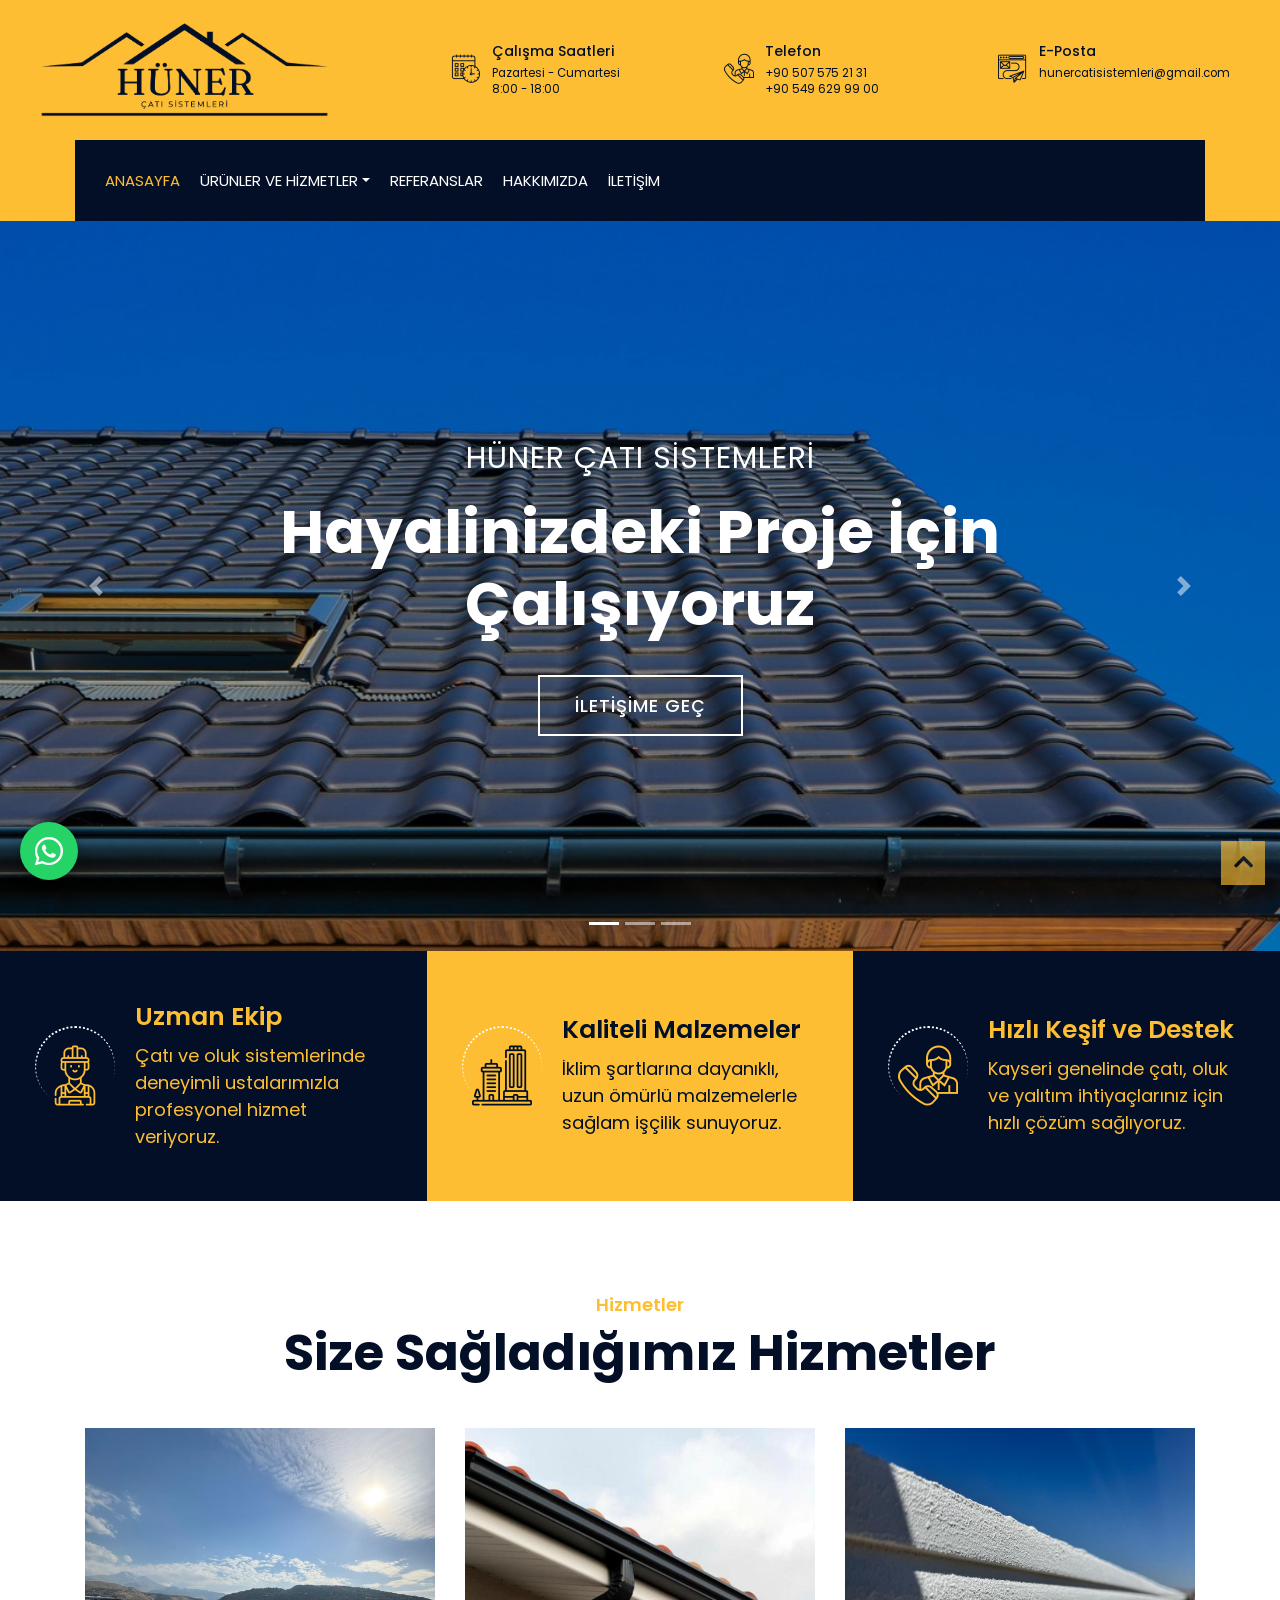
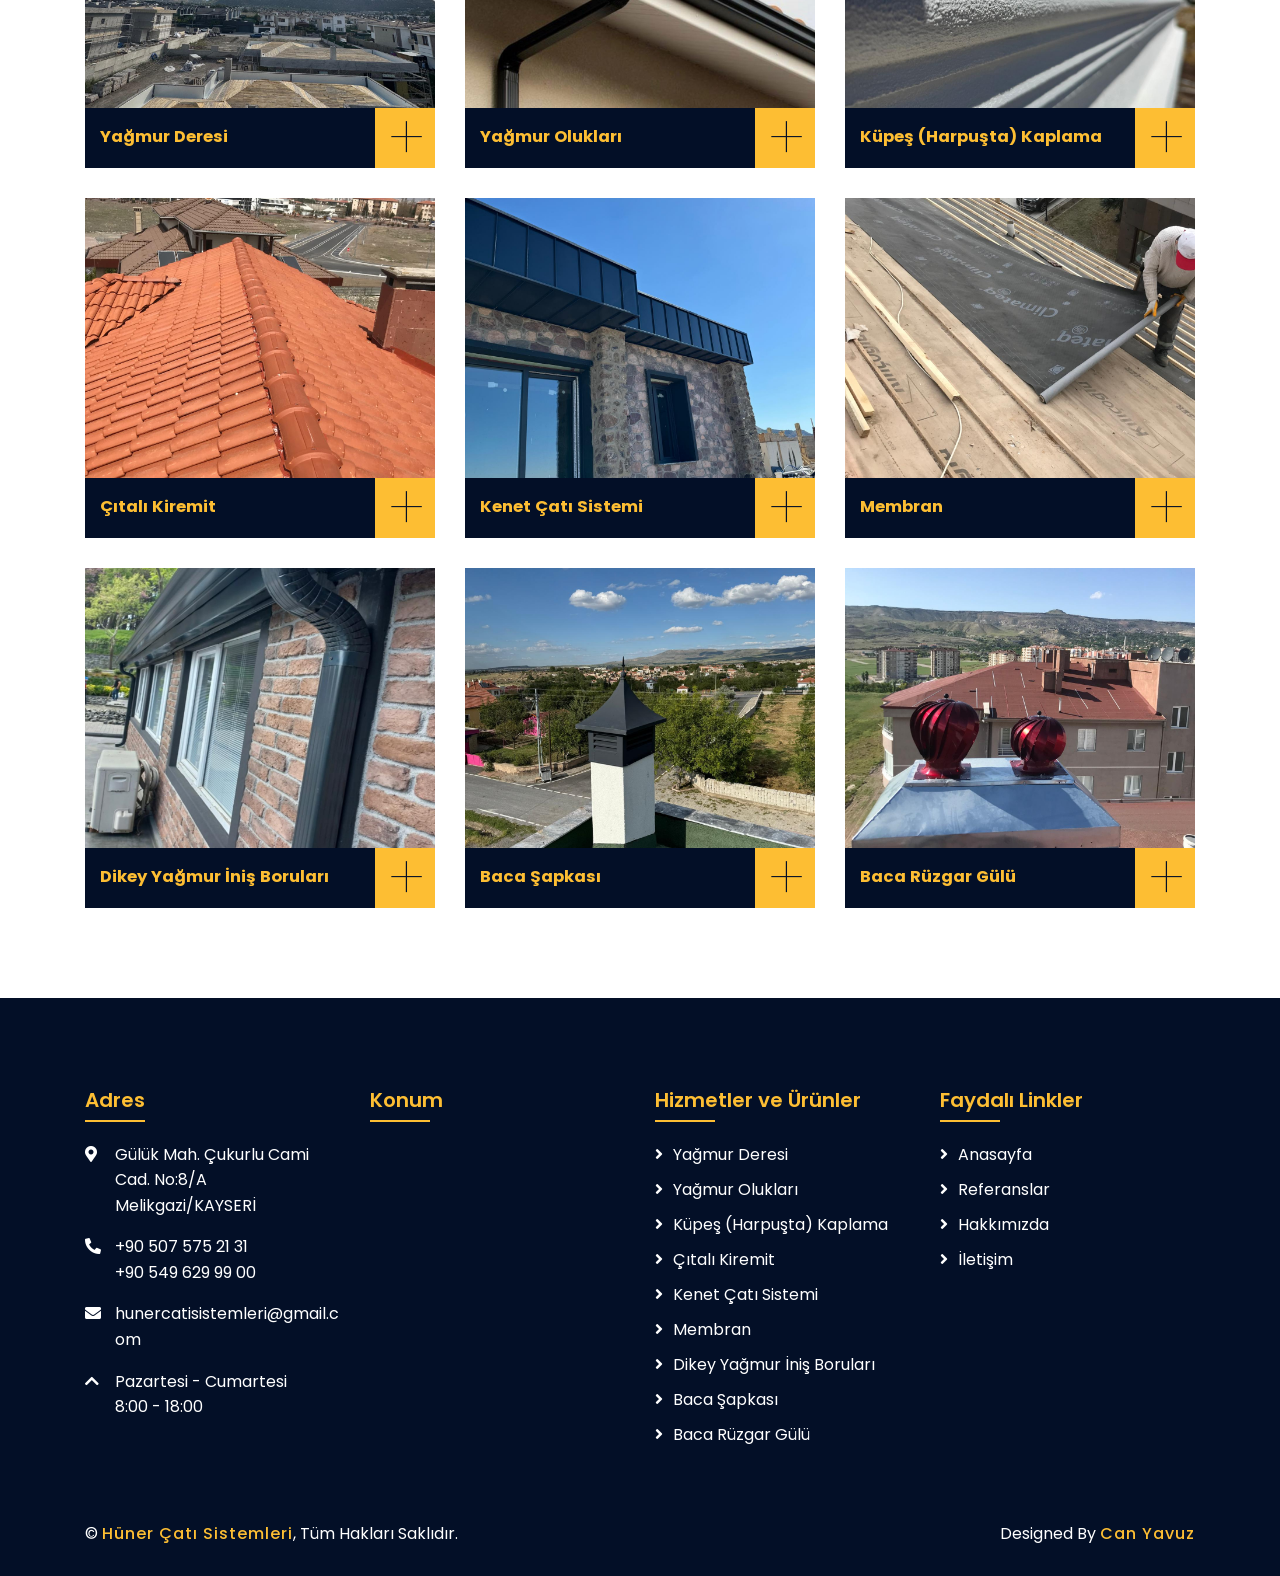
<file: index.html>
<!DOCTYPE html>
<html lang="tr">

<head>
    <meta charset="utf-8">
    <title>Hüner Çatı Sistemleri | Kayseri Çatı, Yağmur Oluğu ve Kenet Çatı</title>
    <meta content="width=device-width, initial-scale=1.0" name="viewport">
    <meta
        content="Kayseri çatı sistemleri, Kayseri yağmur oluğu, çatı yağmur deresi, kenet çatı sistemi, küpeşte harpuşta kaplama, çıtalı kiremit montajı, membran su yalıtımı, dikey yağmur iniş borusu, baca şapkası, baca rüzgar gülü, Melikgazi çatı ustası, Hüner Çatı Sistemleri"
        name="keywords">
    <meta
        content="Kayseri'de uzman çatı sistemleri! Çatı yağmur deresi, eksiz yağmur olukları, kenet çatı, küpeşte (harpuşta) kaplama, çıtalı kiremit, membran yalıtım ve baca şapkası uygulamalarında garantili işçilik."
        name="description">
    <meta name="author" content="Hüner Çatı Sistemleri">
    <meta name="robots" content="index, follow, max-image-preview:large, max-snippet:-1, max-video-preview:-1">

    <!-- Yerel SEO (Geo Meta Etiketleri - Kayseri) -->
    <meta name="geo.region" content="TR-38">
    <meta name="geo.placename" content="Melikgazi, Kayseri">
    <meta name="geo.position" content="38.7185;35.4800">
    <meta name="ICBM" content="38.7185, 35.4800">

    <!-- Canonical URL (Kendi alan adınızı aldığınızda burayı güncelleyin) -->
    <link rel="canonical" href="https://www.hunercatisistemleri.com/">

    <!-- Open Graph / WhatsApp, Facebook ve İnstagram Paylaşım Etiketleri -->
    <meta property="og:type" content="business.business">
    <meta property="og:locale" content="tr_TR">
    <meta property="og:site_name" content="Hüner Çatı Sistemleri">
    <meta property="og:title" content="Hüner Çatı Sistemleri | Kayseri Çatı ve Oluk Çözümleri">
    <meta property="og:description"
        content="Kayseri'de yağmur deresi, yağmur olukları, kenet çatı, küpeşte kaplama, kiremit, membran ve baca sistemlerinde sağlam ve güvenilir işçilik.">
    <meta property="og:url" content="https://www.hunercatisistemleri.com/">
    <meta property="og:image" content="img/logo.png">

    <!-- Twitter Card Etiketleri -->
    <meta name="twitter:card" content="summary_large_image">
    <meta name="twitter:title" content="Hüner Çatı Sistemleri | Kayseri">
    <meta name="twitter:description"
        content="Kayseri'de profesyonel çatı sistemleri, yağmur olukları, kenet çatı ve su yalıtım uygulamaları.">
    <meta name="twitter:image" content="img/logo.png">

    <!-- Schema.org JSON-LD: Google İçin Yerel İşletme ve Hizmet Yapısal Verisi (En Kritik SEO Kodu) -->
    <script type="application/ld+json">
    {
      "@context": "https://schema.org",
      "@type": "RoofingContractor",
      "name": "Hüner Çatı Sistemleri",
      "image": "img/logo.png",
      "description": "Kayseri ve çevresinde çatı yağmur deresi, yağmur olukları, küpeşte (harpuşta) kaplama, çıtalı kiremit, kenet çatı sistemi, membran yalıtım, dikey yağmur iniş boruları, baca şapkası ve rüzgar gülü imalat ve montaj hizmetleri.",
      "address": {
        "@type": "PostalAddress",
        "streetAddress": "Gülük Mah. Çukurlu Cami Cad. No:8/A",
        "addressLocality": "Melikgazi",
        "addressRegion": "Kayseri",
        "postalCode": "38050",
        "addressCountry": "TR"
      },
      "geo": {
        "@type": "GeoCoordinates",
        "latitude": 38.7185,
        "longitude": 35.4800
      },
      "telephone": "+905075752131",
      "email": "hunercatisistemleri@gmail.com",
      "openingHoursSpecification": [
        {
          "@type": "OpeningHoursSpecification",
          "dayOfWeek": [
            "Monday",
            "Tuesday",
            "Wednesday",
            "Thursday",
            "Friday",
            "Saturday"
          ],
          "opens": "08:00",
          "closes": "18:00"
        }
      ],
      "areaServed": {
        "@type": "City",
        "name": "Kayseri"
      },
      "hasOfferCatalog": {
        "@type": "OfferCatalog",
        "name": "Çatı ve Oluk Hizmetleri",
        "itemListElement": [
          {"@type": "Offer", "itemOffered": {"@type": "Service", "name": "Çatı Yağmur Deresi Uygulaması"}},
          {"@type": "Offer", "itemOffered": {"@type": "Service", "name": "Çatı Yağmur Olukları Montajı"}},
          {"@type": "Offer", "itemOffered": {"@type": "Service", "name": "Küpeş (Harpuşta) Kaplama"}},
          {"@type": "Offer", "itemOffered": {"@type": "Service", "name": "Çıtalı Kiremit Satış ve Montajı"}},
          {"@type": "Offer", "itemOffered": {"@type": "Service", "name": "Kenet Çatı Sistemi"}},
          {"@type": "Offer", "itemOffered": {"@type": "Service", "name": "Membran Satış ve Su Yalıtım Uygulaması"}},
          {"@type": "Offer", "itemOffered": {"@type": "Service", "name": "Dikey Yağmur İniş Boruları"}},
          {"@type": "Offer", "itemOffered": {"@type": "Service", "name": "Baca Şapkası İmalat ve Montajı"}},
          {"@type": "Offer", "itemOffered": {"@type": "Service", "name": "Baca Rüzgar Gülü Montajı"}}
        ]
      }
    }
    </script>

    <!-- Google Analytics (GA4) Kodu -->
    <script async src="https://www.googletagmanager.com/gtm.js?id=GTM-W89NHJRW"></script>
    <script>
        window.dataLayer = window.dataLayer || [];
        function gtag() { dataLayer.push(arguments); }
        gtag('js', new Date());
    </script>

    <!-- Favicon -->
    <link href="img/favicon-32x32.png" rel="icon">

    <!-- Google Font -->
    <link href="https://fonts.googleapis.com/css2?family=Poppins:wght@100;200;300;400;500;600;700;800;900&display=swap"
        rel="stylesheet">

    <!-- CSS Libraries -->
    <link href="https://stackpath.bootstrapcdn.com/bootstrap/4.4.1/css/bootstrap.min.css" rel="stylesheet">
    <link href="https://cdnjs.cloudflare.com/ajax/libs/font-awesome/5.10.0/css/all.min.css" rel="stylesheet">
    <link href="lib/flaticon/font/flaticon.css" rel="stylesheet">
    <link href="lib/animate/animate.min.css" rel="stylesheet">
    <link href="lib/owlcarousel/assets/owl.carousel.min.css" rel="stylesheet">
    <link href="lib/lightbox/css/lightbox.min.css" rel="stylesheet">
    <link href="lib/slick/slick.css" rel="stylesheet">
    <link href="lib/slick/slick-theme.css" rel="stylesheet">

    <!-- Template Stylesheet -->
    <link href="css/style.css" rel="stylesheet">
</head>

<body>
    <div class="wrapper">
        <!-- Top Bar Start -->
        <div class="top-bar">
            <div class="container-fluid">
                <div class="row align-items-center">
                    <div class="col-lg-4 col-md-12">
                        <div class="logo">
                            <a href="index.html" title="Hüner Çatı Sistemleri Anasayfa">
                                <img src="img/logo.png" alt="Hüner Çatı Sistemleri Kayseri Logo">
                            </a>
                        </div>
                    </div>
                    <div class="col-lg-8 col-md-7 d-none d-lg-block">
                        <div class="row">
                            <div class="col-4">
                                <div class="top-bar-item">
                                    <div class="top-bar-icon">
                                        <i class="flaticon-calendar"></i>
                                    </div>
                                    <div class="top-bar-text">
                                        <h3>Çalışma Saatleri</h3>
                                        <p>Pazartesi - Cumartesi</p>
                                        <p>8:00 - 18:00</p>
                                    </div>
                                </div>
                            </div>
                            <div class="col-4">
                                <div class="top-bar-item">
                                    <div class="top-bar-icon">
                                        <i class="flaticon-call"></i>
                                    </div>
                                    <div class="top-bar-text">
                                        <h3>Telefon</h3>
                                        <p><a href="tel:+905075752131" style="color: inherit;">+90 507 575 21 31</a></p>
                                        <p><a href="tel:+905496299900" style="color: inherit;">+90 549 629 99 00</a></p>
                                    </div>
                                </div>
                            </div>
                            <div class="col-4">
                                <div class="top-bar-item">
                                    <div class="top-bar-icon">
                                        <i class="flaticon-send-mail"></i>
                                    </div>
                                    <div class="top-bar-text">
                                        <h3>E-Posta</h3>
                                        <p><a href="mailto:hunercatisistemleri@gmail.com"
                                                style="color: inherit;">hunercatisistemleri@gmail.com</a></p>
                                        <p>ㅤ</p>
                                    </div>
                                </div>
                            </div>
                        </div>
                    </div>
                </div>
            </div>
        </div>
        <!-- Top Bar End -->

        <!-- Nav Bar Start -->
        <div class="nav-bar">
            <div class="container-fluid">
                <nav class="navbar navbar-expand-lg bg-dark navbar-dark" aria-label="Ana Menü">
                    <a href="index.html" class="navbar-brand">MENÜ</a>
                    <button type="button" class="navbar-toggler" data-toggle="collapse" data-target="#navbarCollapse"
                        aria-label="Menüyü Aç">
                        <span class="navbar-toggler-icon"></span>
                    </button>

                    <div class="collapse navbar-collapse justify-content-between" id="navbarCollapse">
                        <div class="navbar-nav mr-auto">
                            <a href="index.html" class="nav-item nav-link active">ANASAYFA</a>
                            <div class="nav-item dropdown">
                                <a href="#" class="nav-link dropdown-toggle" data-toggle="dropdown">ÜRÜNLER VE
                                    HİZMETLER</a>
                                <div class="dropdown-menu">
                                    <a href="blog.html" class="dropdown-item">Çatı Yağmur Deresi</a>
                                    <a href="single.html" class="dropdown-item">Çatı Yağmur Olukları</a>
                                    <a href="blog.html" class="dropdown-item">Küpeş (Harpuşta) Kaplama</a>
                                    <a href="single.html" class="dropdown-item">Çıtalı Kiremit Satış ve Montajı</a>
                                    <a href="blog.html" class="dropdown-item">Kenet Çatı Sistemi</a>
                                    <a href="single.html" class="dropdown-item">Membran Satış ve Uygulama</a>
                                    <a href="blog.html" class="dropdown-item">Dikey Yağmur İniş Boruları</a>
                                    <a href="single.html" class="dropdown-item">Baca Şapkası</a>
                                    <a href="single.html" class="dropdown-item">Baca Rüzgar Gülü</a>
                                </div>
                            </div>
                            <a href="portfolio.html" class="nav-item nav-link">REFERANSLAR</a>
                            <a href="about.html" class="nav-item nav-link">HAKKIMIZDA</a>
                            <a href="contact.html" class="nav-item nav-link">İLETİŞİM</a>
                        </div>
                    </div>
                </nav>
            </div>
        </div>
        <!-- Nav Bar End -->


        <!-- Carousel Start -->
        <div id="carousel" class="carousel slide" data-ride="carousel">
            <ol class="carousel-indicators">
                <li data-target="#carousel" data-slide-to="0" class="active"></li>
                <li data-target="#carousel" data-slide-to="1"></li>
                <li data-target="#carousel" data-slide-to="2"></li>
            </ol>
            <div class="carousel-inner">
                <div class="carousel-item active">
                    <img src="img/carousel-1.jpg" alt="Hüner Çatı Sistemleri Kayseri Çatı ve Oluk Uygulamaları">
                    <div class="carousel-caption">
                        <p class="animated fadeInRight">HÜNER ÇATI SİSTEMLERİ</p>
                        <h1 class="animated fadeInLeft">Hayalinizdeki Proje İçin Çalışıyoruz</h1>
                        <a class="btn animated fadeInUp" href="tel:+905496299900">İletişime Geç</a>
                    </div>
                </div>

                <div class="carousel-item">
                    <img src="img/carousel-2.jpg" alt="Kayseri Kenet Çatı ve Kiremit Çatı İnşası">
                    <div class="carousel-caption">
                        <p class="animated fadeInRight">HÜNER ÇATI SİSTEMLERİ</p>
                        <h1 class="animated fadeInLeft">Çatınızı İnşa Ediyoruz</h1>
                        <a class="btn animated fadeInUp" href="tel:+905496299900">İletişime Geç</a>
                    </div>
                </div>

                <div class="carousel-item">
                    <img src="img/carousel-3.jpg" alt="Kayseri Sağlam ve Güvenilir Çatı İşçiliği">
                    <div class="carousel-caption">
                        <p class="animated fadeInRight">HÜNER ÇATI SİSTEMLERİ</p>
                        <h1 class="animated fadeInLeft">Sağlam ve Güvenilir İşçilik</h1>
                        <a class="btn animated fadeInUp" href="tel:+905496299900">İletişime Geç</a>
                    </div>
                </div>
            </div>

            <a class="carousel-control-prev" href="#carousel" role="button" data-slide="prev">
                <span class="carousel-control-prev-icon" aria-hidden="true"></span>
                <span class="sr-only">Önceki</span>
            </a>
            <a class="carousel-control-next" href="#carousel" role="button" data-slide="next">
                <span class="carousel-control-next-icon" aria-hidden="true"></span>
                <span class="sr-only">Sonraki</span>
            </a>
        </div>
        <!-- Carousel End -->


        <!-- Feature Start-->
        <div class="feature wow fadeInUp" data-wow-delay="0.1s">
            <div class="container-fluid">
                <div class="row align-items-center">
                    <div class="col-lg-4 col-md-12">
                        <div class="feature-item">
                            <div class="feature-icon">
                                <i class="flaticon-worker"></i>
                            </div>
                            <div class="feature-text">
                                <h3>Uzman Ekip</h3>
                                <p>Çatı ve oluk sistemlerinde deneyimli ustalarımızla profesyonel hizmet veriyoruz.</p>
                            </div>
                        </div>
                    </div>
                    <div class="col-lg-4 col-md-12">
                        <div class="feature-item">
                            <div class="feature-icon">
                                <i class="flaticon-building"></i>
                            </div>
                            <div class="feature-text">
                                <h3>Kaliteli Malzemeler</h3>
                                <p>İklim şartlarına dayanıklı, uzun ömürlü malzemelerle sağlam işçilik sunuyoruz.</p>
                            </div>
                        </div>
                    </div>
                    <div class="col-lg-4 col-md-12">
                        <div class="feature-item">
                            <div class="feature-icon">
                                <i class="flaticon-call"></i>
                            </div>
                            <div class="feature-text">
                                <h3>Hızlı Keşif ve Destek</h3>
                                <p>Kayseri genelinde çatı, oluk ve yalıtım ihtiyaçlarınız için hızlı çözüm sağlıyoruz.
                                </p>
                            </div>
                        </div>
                    </div>
                </div>
            </div>
        </div>
        <!-- Feature End-->


        <!-- Service Start -->
        <div class="service">
            <div class="container">
                <div class="section-header text-center">
                    <p>Hizmetler</p>
                    <h2>Size Sağladığımız Hizmetler</h2>
                </div>
                <div class="row">
                    <div class="col-6 col-md-6 col-lg-4 wow fadeInUp" data-wow-delay="0.1s">
                        <div class="service-item">
                            <div class="service-img">
                                <img src="img/anasayfa/yagmurderesi.jpeg"
                                    alt="Kayseri Çatı Yağmur Deresi İmalat ve Montajı" loading="lazy">
                                <div class="service-overlay">
                                    <p>
                                        Çatı sularının sızıntı yapmadan tahliye edilmesi için binanıza özel ölçülerde,
                                        paslanmaz ve uzun ömürlü yağmur deresi imalatı ve montajı yapıyoruz.
                                    </p>
                                </div>
                            </div>
                            <div class="service-text">
                                <h3>Yağmur Deresi</h3>
                                <a class="btn" href="img/anasayfa/yagmurderesi.jpeg" data-lightbox="service"
                                    aria-label="Yağmur Deresi Görselini Büyüt">+</a>
                            </div>
                        </div>
                    </div>
                    <div class="col-6 col-md-6 col-lg-4 wow fadeInUp" data-wow-delay="0.2s">
                        <div class="service-item">
                            <div class="service-img">
                                <img src="img/anasayfa/yagmurolugu.jpeg" alt="Kayseri Eksiz Çatı Yağmur Olukları"
                                    loading="lazy">
                                <div class="service-overlay">
                                    <p>
                                        Yağmur ve kar sularını bina cephesine zarar vermeden uzaklaştıran, estetik ve
                                        dayanıklı çatı yağmur oluğu sistemleri kuruyoruz.
                                    </p>
                                </div>
                            </div>
                            <div class="service-text">
                                <h3>Yağmur Olukları</h3>
                                <a class="btn" href="img/anasayfa/yagmurolugu.jpeg" data-lightbox="service"
                                    aria-label="Yağmur Olukları Görselini Büyüt">+</a>
                            </div>
                        </div>
                    </div>
                    <div class="col-6 col-md-6 col-lg-4 wow fadeInUp" data-wow-delay="0.3s">
                        <div class="service-item">
                            <div class="service-img">
                                <img src="img/anasayfa/kupestekaplama.jpeg" alt="Kayseri Küpeş Harpuşta Parapet Kaplama"
                                    loading="lazy">
                                <div class="service-overlay">
                                    <p>
                                        Parapet ve teras duvarlarınızı yağmur ile don etkisinden koruyan, sızdırmaz ve
                                        estetik sac küpeşte (harpuşta) kaplama uygulamaları gerçekleştiriyoruz.
                                    </p>
                                </div>
                            </div>
                            <div class="service-text">
                                <h3>Küpeş (Harpuşta) Kaplama</h3>
                                <a class="btn" href="img/anasayfa/kupestekaplama.jpeg" data-lightbox="service"
                                    aria-label="Küpeş Kaplama Görselini Büyüt">+</a>
                            </div>
                        </div>
                    </div>
                    <div class="col-6 col-md-6 col-lg-4 wow fadeInUp" data-wow-delay="0.4s">
                        <div class="service-item">
                            <div class="service-img">
                                <img src="img/anasayfa/citalikiremit.jpeg"
                                    alt="Kayseri Çıtalı Kiremit Satış ve Çatı Aktarma" loading="lazy">
                                <div class="service-overlay">
                                    <p>
                                        Yüksek mukavemetli çıtalı kiremit satışı ve uzman çatı ustalarımızla rüzgara,
                                        kara ve suya dayanıklı profesyonel kiremit montajı sunuyoruz.
                                    </p>
                                </div>
                            </div>
                            <div class="service-text">
                                <h3>Çıtalı Kiremit</h3>
                                <a class="btn" href="img/anasayfa/citalikiremit.jpeg" data-lightbox="service"
                                    aria-label="Çıtalı Kiremit Görselini Büyüt">+</a>
                            </div>
                        </div>
                    </div>
                    <div class="col-6 col-md-6 col-lg-4 wow fadeInUp" data-wow-delay="0.5s">
                        <div class="service-item">
                            <div class="service-img">
                                <img src="img/anasayfa/kenetcatisistemi.jpeg"
                                    alt="Kayseri Kenet Çatı Sistemi Uygulaması" loading="lazy">
                                <div class="service-overlay">
                                    <p>
                                        Deliksiz montaj teknolojisiyle %100 su sızdırmazlığı sağlayan, modern görünümlü
                                        ve zorlu hava koşullarına tam dayanıklı kenet çatı sistemleri uyguluyoruz.
                                    </p>
                                </div>
                            </div>
                            <div class="service-text">
                                <h3>Kenet Çatı Sistemi</h3>
                                <a class="btn" href="img/anasayfa/kenetcatisistemi.jpeg" data-lightbox="service"
                                    aria-label="Kenet Çatı Sistemi Görselini Büyüt">+</a>
                            </div>
                        </div>
                    </div>
                    <div class="col-6 col-md-6 col-lg-4 wow fadeInUp" data-wow-delay="0.6s">
                        <div class="service-item">
                            <div class="service-img">
                                <img src="img/anasayfa/membran.jpeg" alt="Kayseri Çatı Membran Su Yalıtımı"
                                    loading="lazy">
                                <div class="service-overlay">
                                    <p>
                                        Çatı ve teraslarda su sızıntılarını kalıcı olarak önleyen kaliteli membran
                                        satışı ve profesyonel su yalıtım uygulamaları yapıyoruz.
                                    </p>
                                </div>
                            </div>
                            <div class="service-text">
                                <h3>Membran</h3>
                                <a class="btn" href="img/anasayfa/membran.jpeg" data-lightbox="service"
                                    aria-label="Membran Görselini Büyüt">+</a>
                            </div>
                        </div>
                    </div>
                    <div class="col-6 col-md-6 col-lg-4 wow fadeInUp" data-wow-delay="0.6s">
                        <div class="service-item">
                            <div class="service-img">
                                <img src="img/anasayfa/yagmurinisborusu.jpeg"
                                    alt="Kayseri Dikey Yağmur İniş Boruları Montajı" loading="lazy">
                                <div class="service-overlay">
                                    <p>
                                        Çatı oluklarından gelen yağmur suyunu güvenli şekilde zemine indiren, bina dış
                                        cephesiyle uyumlu dikey yağmur iniş borusu montajı sağlıyoruz.
                                    </p>
                                </div>
                            </div>
                            <div class="service-text">
                                <h3>Dikey Yağmur İniş Boruları</h3>
                                <a class="btn" href="img/anasayfa/yagmurinisborusu.jpeg" data-lightbox="service"
                                    aria-label="Dikey Yağmur İniş Boruları Görselini Büyüt">+</a>
                            </div>
                        </div>
                    </div>
                    <div class="col-6 col-md-6 col-lg-4 wow fadeInUp" data-wow-delay="0.6s">
                        <div class="service-item">
                            <div class="service-img">
                                <img src="img/anasayfa/bacasapkasi.jpeg" alt="Kayseri Baca Şapkası İmalat ve Montajı"
                                    loading="lazy">
                                <div class="service-overlay">
                                    <p>
                                        Bacalarınızı yağmur, kar ve kuş girişine karşı koruyan, lodos etkisini azaltarak
                                        çekişi düzenleyen dayanıklı baca şapkası imalatı ve montajı yapıyoruz.
                                    </p>
                                </div>
                            </div>
                            <div class="service-text">
                                <h3>Baca Şapkası</h3>
                                <a class="btn" href="img/anasayfa/bacasapkasi.jpeg" data-lightbox="service"
                                    aria-label="Baca Şapkası Görselini Büyüt">+</a>
                            </div>
                        </div>
                    </div>
                    <div class="col-6 col-md-6 col-lg-4 wow fadeInUp" data-wow-delay="0.6s">
                        <div class="service-item">
                            <div class="service-img">
                                <img src="img/anasayfa/ruzgargulu.jpeg" alt="Kayseri Döner Baca Rüzgar Gülü"
                                    loading="lazy">
                                <div class="service-overlay">
                                    <p>
                                        Rüzgar enerjisiyle dönerek baca çekişini güçlendiren, duman geri tepmesini
                                        önleyen ve havalandırmayı artıran paslanmaz baca rüzgar gülü sistemleri
                                        kuruyoruz.
                                    </p>
                                </div>
                            </div>
                            <div class="service-text">
                                <h3>Baca Rüzgar Gülü</h3>
                                <a class="btn" href="img/anasayfa/ruzgargulu.jpeg" data-lightbox="service"
                                    aria-label="Baca Rüzgar Gülü Görselini Büyüt">+</a>
                            </div>
                        </div>
                    </div>
                </div>
            </div>
        </div>
        <!-- Service End -->


        <!-- Footer Start -->
        <div class="footer wow fadeIn" data-wow-delay="0.3s">
            <div class="container">
                <div class="row">
                    <div class="col-md-6 col-lg-3">
                        <div class="footer-contact">
                            <h2>Adres</h2>
                            <p><i class="fa fa-map-marker-alt"></i><span>Gülük Mah. Çukurlu Cami Cad. No:8/A
                                    Melikgazi/KAYSERİ</span></p>
                            <p><i class="fa fa-phone-alt"></i><span><a href="tel:+905075752131"
                                        style="color: inherit;">+90 507 575 21 31</a><br><a href="tel:+905496299900"
                                        style="color: inherit;">+90 549 629 99 00</a></span></p>
                            <p><i class="fa fa-envelope"></i><span><a href="mailto:hunercatisistemleri@gmail.com"
                                        style="color: inherit;">hunercatisistemleri@gmail.com</a></span></p>
                            <p><i class="fa fa-chevron-up"></i><span>Pazartesi - Cumartesi <br> 8:00 - 18:00</span></p>
                        </div>
                    </div>
                    <div class="col-md-6 col-lg-3">
                        <div class="footer-link">
                            <h2>Konum</h2>
                            <iframe
                                src="https://maps.google.com/maps?q=G%C3%BCl%C3%BCk%20Mah.%20%C3%87ukurlu%20Cami%20Cad.%20No:8/A%20Melikgazi%20KAYSER%C4%B0&t=&z=16&ie=UTF8&iwloc=&output=embed"
                                width="100%" height="180" style="border:0; border-radius: 6px;" allowfullscreen=""
                                loading="lazy" referrerpolicy="no-referrer-when-downgrade"
                                title="Hüner Çatı Sistemleri Google Harita Konumu">
                            </iframe>
                        </div>
                    </div>
                    <div class="col-md-6 col-lg-3">
                        <div class="footer-link">
                            <h2>Hizmetler ve Ürünler</h2>
                            <a href="blog.html">Yağmur Deresi</a>
                            <a href="single.html">Yağmur Olukları</a>
                            <a href="blog.html">Küpeş (Harpuşta) Kaplama</a>
                            <a href="single.html">Çıtalı Kiremit</a>
                            <a href="blog.html">Kenet Çatı Sistemi</a>
                            <a href="single.html">Membran</a>
                            <a href="blog.html">Dikey Yağmur İniş Boruları</a>
                            <a href="single.html">Baca Şapkası</a>
                            <a href="single.html">Baca Rüzgar Gülü</a>
                        </div>
                    </div>
                    <div class="col-md-6 col-lg-3">
                        <div class="footer-link">
                            <h2>Faydalı Linkler</h2>
                            <a href="index.html">Anasayfa</a>
                            <a href="portfolio.html">Referanslar</a>
                            <a href="about.html">Hakkımızda</a>
                            <a href="contact.html">İletişim</a>
                        </div>
                    </div>
                </div>
            </div>
            <div class="container copyright">
                <div class="row">
                    <div class="col-md-6">
                        <p>&copy; <a href="index.html">Hüner Çatı Sistemleri</a>, Tüm Hakları Saklıdır.</p>
                    </div>
                    <div class="col-md-6">
                        <p>Designed By <a href="#">Can Yavuz</a></p>
                    </div>
                </div>
            </div>
        </div>
        <!-- Footer End -->

        <a href="#" class="back-to-top" aria-label="Yukarı Çık"><i class="fa fa-chevron-up"></i></a>
        <!-- WhatsApp Sabit Butonu -->
        <a href="https://wa.me/905075752131?text=Merhaba%20H%C3%BCner%20%C3%87at%C4%B1%20Sistemleri%2C%20web%20sitenizden%20ula%C5%9F%C4%B1yorum.%20Hizmetleriniz%20ve%20fiyat%20teklifi%20hakk%C4%B1nda%20bilgi%20alabilir%20miyim%3F"
            class="whatsapp-float" target="_blank" rel="noopener noreferrer" aria-label="WhatsApp ile İletişime Geç">
            <i class="fab fa-whatsapp"></i>
        </a>
    </div>

    <!-- JavaScript Libraries -->
    <script src="https://code.jquery.com/jquery-3.4.1.min.js"></script>
    <script src="https://stackpath.bootstrapcdn.com/bootstrap/4.4.1/js/bootstrap.bundle.min.js"></script>
    <script src="lib/easing/easing.min.js"></script>
    <script src="lib/wow/wow.min.js"></script>
    <script src="lib/owlcarousel/owl.carousel.min.js"></script>
    <script src="lib/isotope/isotope.pkgd.min.js"></script>
    <script src="lib/lightbox/js/lightbox.min.js"></script>
    <script src="lib/waypoints/waypoints.min.js"></script>
    <script src="lib/counterup/counterup.min.js"></script>
    <script src="lib/slick/slick.min.js"></script>

    <!-- Template Javascript -->
    <script src="js/main.js"></script>
</body>

</html>
</file>
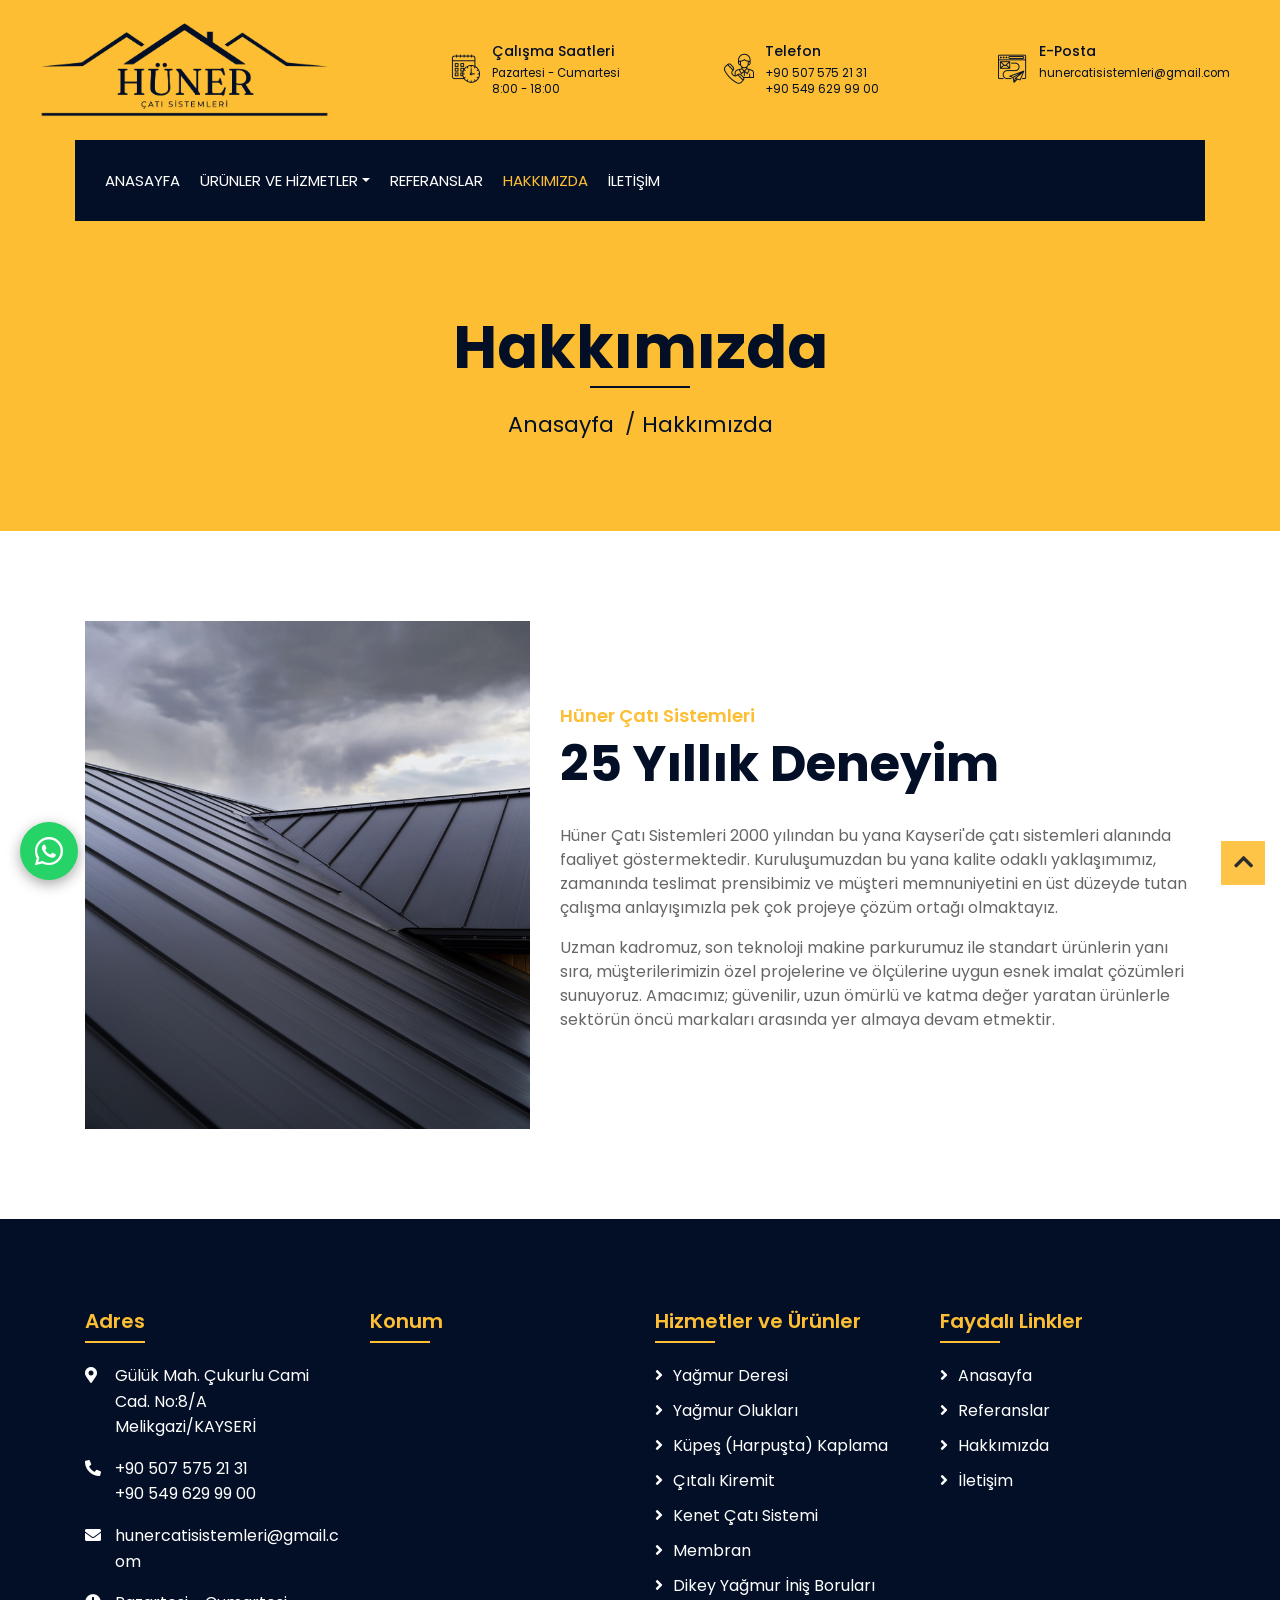
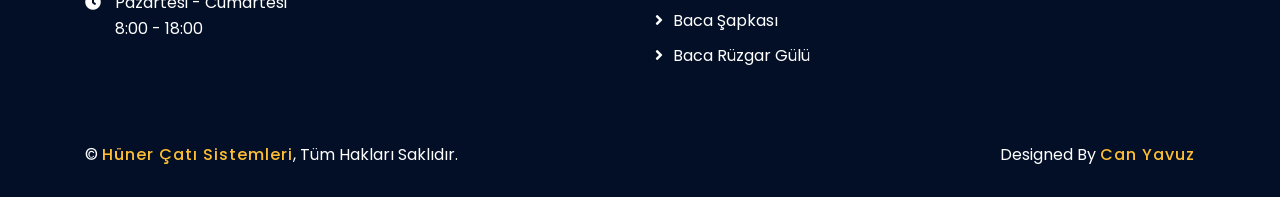
<file: about.html>
<!DOCTYPE html>
<html lang="tr">

<head>
    <meta charset="utf-8">
    <title>Hakkımızda | Hüner Çatı Sistemleri - 25 Yıllık Çatı ve Oluk Deneyimi</title>
    <meta content="width=device-width, initial-scale=1.0" name="viewport">
    <meta
        content="Hüner Çatı Sistemleri hakkında, Kayseri çatı firmaları, Melikgazi çatı ustası, 25 yıllık çatı deneyimi, Kayseri yağmur oluğu imalatı, kenet çatı firması"
        name="keywords">
    <meta
        content="2000 yılından bu yana Kayseri'de faaliyet gösteren Hüner Çatı Sistemleri; uzman kadrosu ve modern makine parkuru ile çatı, oluk ve yalıtım çözümleri sunar."
        name="description">
    <meta name="author" content="Hüner Çatı Sistemleri">
    <meta name="robots" content="index, follow">

    <!-- Yerel SEO (Geo Meta Etiketleri - Kayseri) -->
    <meta name="geo.region" content="TR-38">
    <meta name="geo.placename" content="Melikgazi, Kayseri">
    <meta name="geo.position" content="38.7185;35.4800">
    <meta name="ICBM" content="38.7185, 35.4800">

    <!-- Canonical URL -->
    <link rel="canonical" href="https://www.hunercatisistemleri.com/about.html">

    <!-- Open Graph / WhatsApp & Sosyal Medya Paylaşım Etiketleri -->
    <meta property="og:type" content="website">
    <meta property="og:locale" content="tr_TR">
    <meta property="og:site_name" content="Hüner Çatı Sistemleri">
    <meta property="og:title" content="Hakkımızda | Hüner Çatı Sistemleri - Kayseri">
    <meta property="og:description"
        content="2000 yılından bu yana Kayseri'de çatı sistemleri, yağmur olukları, kenet çatı ve yalıtım alanında 25 yıllık deneyim.">
    <meta property="og:url" content="https://www.hunercatisistemleri.com/about.html">
    <meta property="og:image" content="img/logo.png">

    <!-- Schema.org JSON-LD: Hakkımızda Sayfası Yapısal Verisi -->
    <script type="application/ld+json">
    {
      "@context": "https://schema.org",
      "@type": "AboutPage",
      "name": "Hüner Çatı Sistemleri Hakkımızda",
      "description": "Hüner Çatı Sistemleri kurumsal geçmişi, deneyimi ve Kayseri çatı sistemleri alanındaki faaliyetleri.",
      "mainEntity": {
        "@type": "RoofingContractor",
        "name": "Hüner Çatı Sistemleri",
        "foundingDate": "2000",
        "description": "2000 yılından bu yana Kayseri'de çatı sistemleri, yağmur deresi, yağmur olukları, kenet çatı ve su yalıtımı alanında faaliyet gösteren uzman firma.",
        "telephone": "+905075752131",
        "email": "hunercatisistemleri@gmail.com",
        "address": {
          "@type": "PostalAddress",
          "streetAddress": "Gülük Mah. Çukurlu Cami Cad. No:8/A",
          "addressLocality": "Melikgazi",
          "addressRegion": "Kayseri",
          "postalCode": "38050",
          "addressCountry": "TR"
        }
      }
    }
    </script>

    <!-- Google Analytics Kodu -->
    <script async src="https://www.googletagmanager.com/gtm.js?id=GTM-W89NHJRW"></script>
    <script>
        window.dataLayer = window.dataLayer || [];
        function gtag() { dataLayer.push(arguments); }
        gtag('js', new Date());
    </script>

    <!-- Favicon -->
    <link href="img/favicon-32x32.png" rel="icon">

    <!-- Google Font -->
    <link href="https://fonts.googleapis.com/css2?family=Poppins:wght@100;200;300;400;500;600;700;800;900&display=swap"
        rel="stylesheet">

    <!-- CSS Libraries -->
    <link href="https://stackpath.bootstrapcdn.com/bootstrap/4.4.1/css/bootstrap.min.css" rel="stylesheet">
    <link href="https://cdnjs.cloudflare.com/ajax/libs/font-awesome/5.10.0/css/all.min.css" rel="stylesheet">
    <link href="lib/flaticon/font/flaticon.css" rel="stylesheet">
    <link href="lib/animate/animate.min.css" rel="stylesheet">
    <link href="lib/owlcarousel/assets/owl.carousel.min.css" rel="stylesheet">
    <link href="lib/lightbox/css/lightbox.min.css" rel="stylesheet">
    <link href="lib/slick/slick.css" rel="stylesheet">
    <link href="lib/slick/slick-theme.css" rel="stylesheet">

    <!-- Template Stylesheet -->
    <link href="css/style.css" rel="stylesheet">
</head>

<body>
    <div class="wrapper">
        <!-- Top Bar Start -->
        <div class="top-bar">
            <div class="container-fluid">
                <div class="row align-items-center">
                    <div class="col-lg-4 col-md-12">
                        <div class="logo">
                            <a href="index.html" title="Hüner Çatı Sistemleri Anasayfa">
                                <img src="img/logo.png" alt="Hüner Çatı Sistemleri Kayseri Logo">
                            </a>
                        </div>
                    </div>
                    <div class="col-lg-8 col-md-7 d-none d-lg-block">
                        <div class="row">
                            <div class="col-4">
                                <div class="top-bar-item">
                                    <div class="top-bar-icon">
                                        <i class="flaticon-calendar"></i>
                                    </div>
                                    <div class="top-bar-text">
                                        <h3>Çalışma Saatleri</h3>
                                        <p>Pazartesi - Cumartesi</p>
                                        <p>8:00 - 18:00</p>
                                    </div>
                                </div>
                            </div>
                            <div class="col-4">
                                <div class="top-bar-item">
                                    <div class="top-bar-icon">
                                        <i class="flaticon-call"></i>
                                    </div>
                                    <div class="top-bar-text">
                                        <h3>Telefon</h3>
                                        <p><a href="tel:+905075752131" style="color: inherit;">+90 507 575 21 31</a></p>
                                        <p><a href="tel:+905496299900" style="color: inherit;">+90 549 629 99 00</a></p>
                                    </div>
                                </div>
                            </div>
                            <div class="col-4">
                                <div class="top-bar-item">
                                    <div class="top-bar-icon">
                                        <i class="flaticon-send-mail"></i>
                                    </div>
                                    <div class="top-bar-text">
                                        <h3>E-Posta</h3>
                                        <p><a href="mailto:hunercatisistemleri@gmail.com"
                                                style="color: inherit;">hunercatisistemleri@gmail.com</a></p>
                                        <p>ㅤ</p>
                                    </div>
                                </div>
                            </div>
                        </div>
                    </div>
                </div>
            </div>
        </div>
        <!-- Top Bar End -->

        <!-- Nav Bar Start -->
        <div class="nav-bar">
            <div class="container-fluid">
                <nav class="navbar navbar-expand-lg bg-dark navbar-dark" aria-label="Ana Menü">
                    <a href="index.html" class="navbar-brand">MENÜ</a>
                    <button type="button" class="navbar-toggler" data-toggle="collapse" data-target="#navbarCollapse"
                        aria-label="Menüyü Aç">
                        <span class="navbar-toggler-icon"></span>
                    </button>

                    <div class="collapse navbar-collapse justify-content-between" id="navbarCollapse">
                        <div class="navbar-nav mr-auto">
                            <a href="index.html" class="nav-item nav-link">ANASAYFA</a>
                            <div class="nav-item dropdown">
                                <a href="#" class="nav-link dropdown-toggle" data-toggle="dropdown">ÜRÜNLER VE
                                    HİZMETLER</a>
                                <div class="dropdown-menu">
                                    <a href="blog.html" class="dropdown-item">Çatı Yağmur Deresi</a>
                                    <a href="single.html" class="dropdown-item">Çatı Yağmur Olukları</a>
                                    <a href="blog.html" class="dropdown-item">Küpeş (Harpuşta) Kaplama</a>
                                    <a href="single.html" class="dropdown-item">Çıtalı Kiremit Satış ve Montajı</a>
                                    <a href="blog.html" class="dropdown-item">Kenet Çatı Sistemi</a>
                                    <a href="single.html" class="dropdown-item">Membran Satış ve Uygulama</a>
                                    <a href="blog.html" class="dropdown-item">Dikey Yağmur İniş Boruları</a>
                                    <a href="single.html" class="dropdown-item">Baca Şapkası</a>
                                    <a href="single.html" class="dropdown-item">Baca Rüzgar Gülü</a>
                                </div>
                            </div>
                            <a href="portfolio.html" class="nav-item nav-link">REFERANSLAR</a>
                            <a href="about.html" class="nav-item nav-link active">HAKKIMIZDA</a>
                            <a href="contact.html" class="nav-item nav-link">İLETİŞİM</a>
                        </div>
                    </div>
                </nav>
            </div>
        </div>
        <!-- Nav Bar End -->


        <!-- Page Header Start -->
        <div class="page-header">
            <div class="container">
                <div class="row">
                    <div class="col-12">
                        <h2>Hakkımızda</h2>
                    </div>
                    <div class="col-12">
                        <a href="index.html">Anasayfa</a>
                        <a href="about.html">Hakkımızda</a>
                    </div>
                </div>
            </div>
        </div>
        <!-- Page Header End -->


        <!-- About Start -->
        <div class="about wow fadeInUp" data-wow-delay="0.1s">
            <div class="container">
                <div class="row align-items-center">
                    <div class="col-lg-5 col-md-6">
                        <div class="about-img">
                            <img src="img/about.jpg" alt="Hüner Çatı Sistemleri Kayseri 25 Yıllık Deneyim">
                        </div>
                    </div>
                    <div class="col-lg-7 col-md-6">
                        <div class="section-header text-left">
                            <p>Hüner Çatı Sistemleri</p>
                            <h2>25 Yıllık Deneyim</h2>
                        </div>
                        <div class="about-text">
                            <p>
                                Hüner Çatı Sistemleri 2000 yılından bu yana Kayseri'de çatı sistemleri alanında faaliyet
                                göstermektedir. Kuruluşumuzdan bu yana kalite odaklı yaklaşımımız, zamanında teslimat
                                prensibimiz ve müşteri memnuniyetini en üst düzeyde tutan çalışma anlayışımızla pek çok
                                projeye çözüm ortağı olmaktayız.
                            </p>
                            <p>
                                Uzman kadromuz, son teknoloji makine parkurumuz ile standart ürünlerin yanı sıra,
                                müşterilerimizin özel projelerine ve ölçülerine uygun esnek imalat çözümleri sunuyoruz.
                                Amacımız; güvenilir, uzun ömürlü ve katma değer yaratan ürünlerle sektörün öncü
                                markaları arasında yer almaya devam etmektir.
                            </p>
                        </div>
                    </div>
                </div>
            </div>
        </div>
        <!-- About End -->


        <!-- Footer Start -->
        <div class="footer wow fadeIn" data-wow-delay="0.3s">
            <div class="container">
                <div class="row">
                    <div class="col-md-6 col-lg-3">
                        <div class="footer-contact">
                            <h2>Adres</h2>
                            <p><i class="fa fa-map-marker-alt"></i><span>Gülük Mah. Çukurlu Cami Cad. No:8/A
                                    Melikgazi/KAYSERİ</span></p>
                            <p><i class="fa fa-phone-alt"></i><span><a href="tel:+905075752131"
                                        style="color: inherit;">+90 507 575 21 31</a><br><a href="tel:+905496299900"
                                        style="color: inherit;">+90 549 629 99 00</a></span></p>
                            <p><i class="fa fa-envelope"></i><span><a href="mailto:hunercatisistemleri@gmail.com"
                                        style="color: inherit;">hunercatisistemleri@gmail.com</a></span></p>
                            <p><i class="fa fa-clock"></i><span>Pazartesi - Cumartesi <br> 8:00 - 18:00</span></p>
                        </div>
                    </div>
                    <div class="col-md-6 col-lg-3">
                        <div class="footer-link">
                            <h2>Konum</h2>
                            <iframe
                                src="https://maps.google.com/maps?q=G%C3%BCl%C3%BCk%20Mah.%20%C3%87ukurlu%20Cami%20Cad.%20No:8/A%20Melikgazi%20KAYSER%C4%B0&t=&z=16&ie=UTF8&iwloc=&output=embed"
                                width="100%" height="180" style="border:0; border-radius: 6px;" allowfullscreen=""
                                loading="lazy" referrerpolicy="no-referrer-when-downgrade"
                                title="Hüner Çatı Sistemleri Google Harita Konumu">
                            </iframe>
                        </div>
                    </div>
                    <div class="col-md-6 col-lg-3">
                        <div class="footer-link">
                            <h2>Hizmetler ve Ürünler</h2>
                            <a href="blog.html">Yağmur Deresi</a>
                            <a href="single.html">Yağmur Olukları</a>
                            <a href="blog.html">Küpeş (Harpuşta) Kaplama</a>
                            <a href="single.html">Çıtalı Kiremit</a>
                            <a href="blog.html">Kenet Çatı Sistemi</a>
                            <a href="single.html">Membran</a>
                            <a href="blog.html">Dikey Yağmur İniş Boruları</a>
                            <a href="single.html">Baca Şapkası</a>
                            <a href="single.html">Baca Rüzgar Gülü</a>
                        </div>
                    </div>
                    <div class="col-md-6 col-lg-3">
                        <div class="footer-link">
                            <h2>Faydalı Linkler</h2>
                            <a href="index.html">Anasayfa</a>
                            <a href="portfolio.html">Referanslar</a>
                            <a href="about.html">Hakkımızda</a>
                            <a href="contact.html">İletişim</a>
                        </div>
                    </div>
                </div>
            </div>
            <div class="container copyright">
                <div class="row">
                    <div class="col-md-6">
                        <p>&copy; <a href="index.html">Hüner Çatı Sistemleri</a>, Tüm Hakları Saklıdır.</p>
                    </div>
                    <div class="col-md-6">
                        <p>Designed By <a href="#">Can Yavuz</a></p>
                    </div>
                </div>
            </div>
        </div>
        <!-- Footer End -->

        <a href="#" class="back-to-top" aria-label="Yukarı Çık"><i class="fa fa-chevron-up"></i></a>

        <!-- WhatsApp Sabit Butonu -->
        <a href="https://wa.me/905075752131?text=Merhaba%20H%C3%BCner%20%C3%87at%C4%B1%20Sistemleri%2C%20web%20sitenizden%20ula%C5%9F%C4%B1yorum.%20Hizmetleriniz%20ve%20fiyat%20teklifi%20hakk%C4%B1nda%20bilgi%20alabilir%20miyim%3F"
            class="whatsapp-float" target="_blank" rel="noopener noreferrer" aria-label="WhatsApp ile İletişime Geç">
            <i class="fab fa-whatsapp"></i>
        </a>
    </div>

    <!-- JavaScript Libraries -->
    <script src="https://code.jquery.com/jquery-3.4.1.min.js"></script>
    <script src="https://stackpath.bootstrapcdn.com/bootstrap/4.4.1/js/bootstrap.bundle.min.js"></script>
    <script src="lib/easing/easing.min.js"></script>
    <script src="lib/wow/wow.min.js"></script>
    <script src="lib/owlcarousel/owl.carousel.min.js"></script>
    <script src="lib/isotope/isotope.pkgd.min.js"></script>
    <script src="lib/lightbox/js/lightbox.min.js"></script>
    <script src="lib/waypoints/waypoints.min.js"></script>
    <script src="lib/counterup/counterup.min.js"></script>
    <script src="lib/slick/slick.min.js"></script>

    <!-- Template Javascript -->
    <script src="js/main.js"></script>
</body>

</html>
</file>
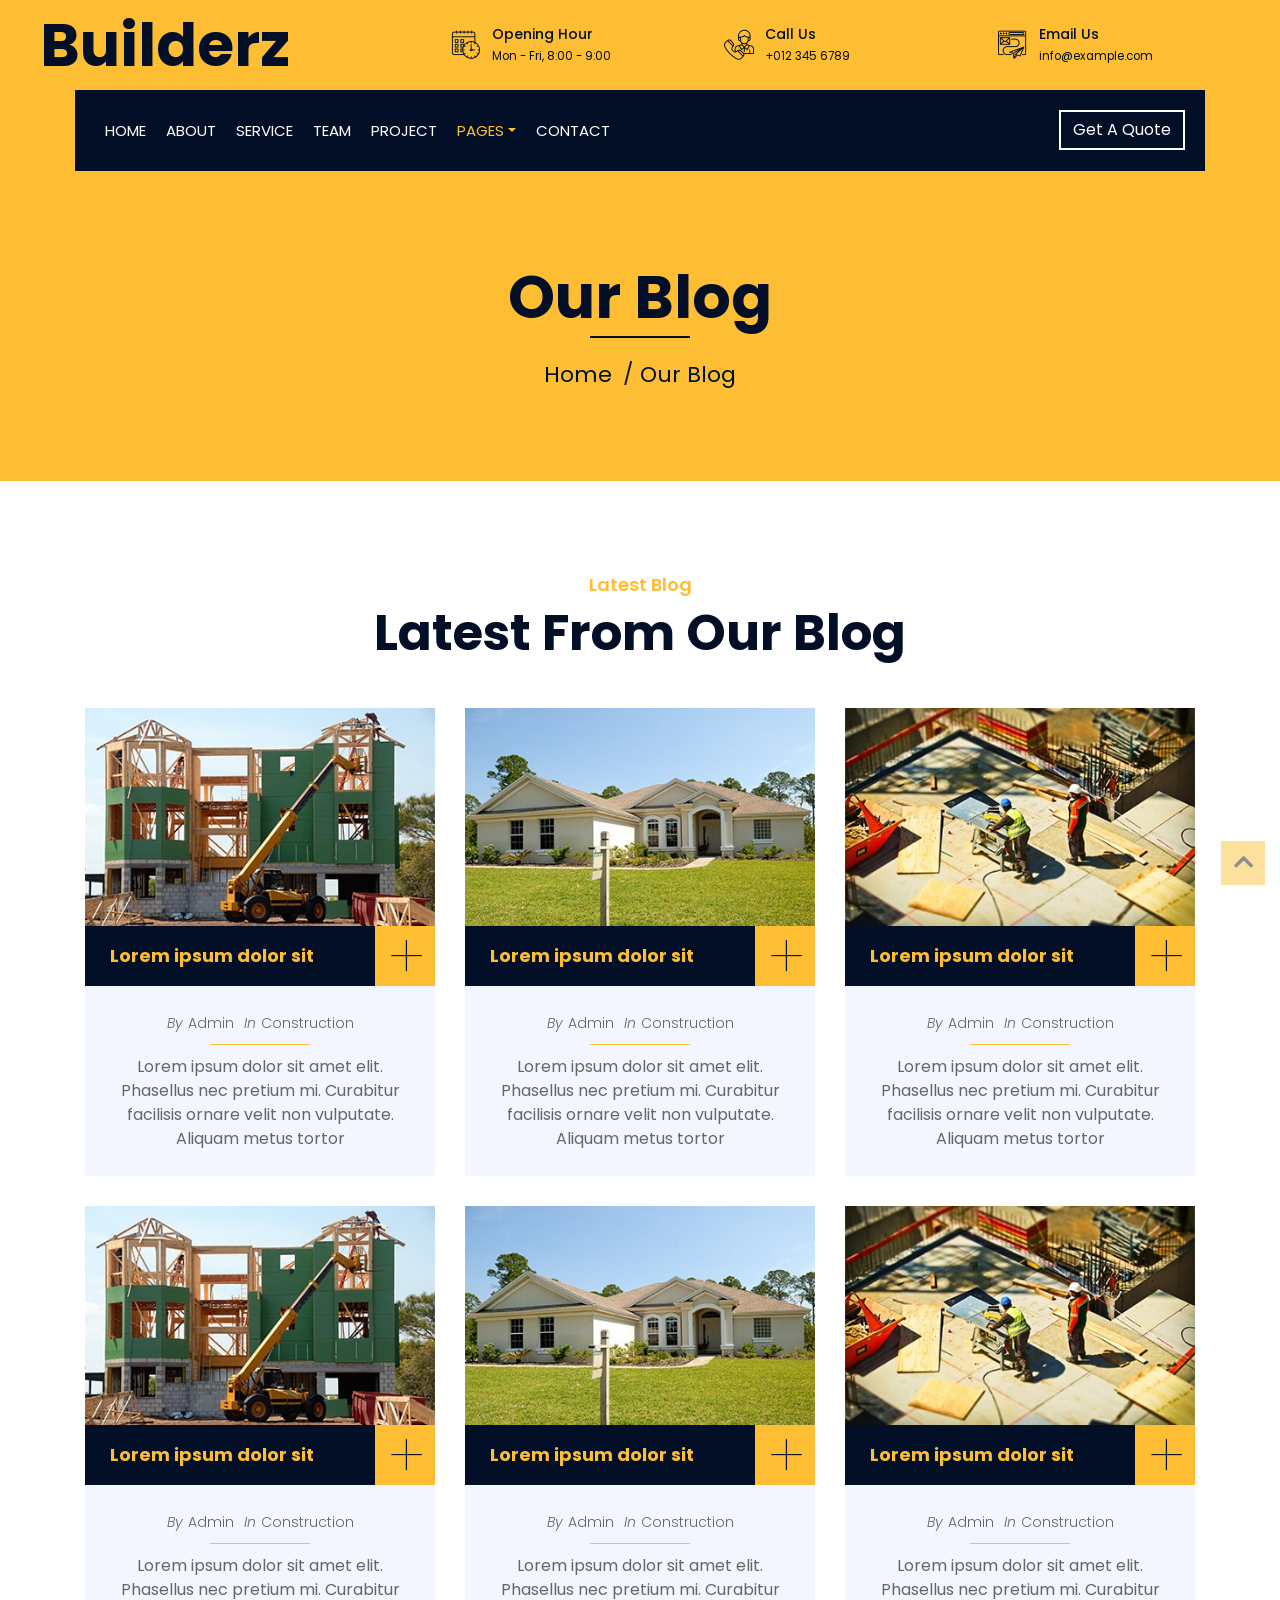
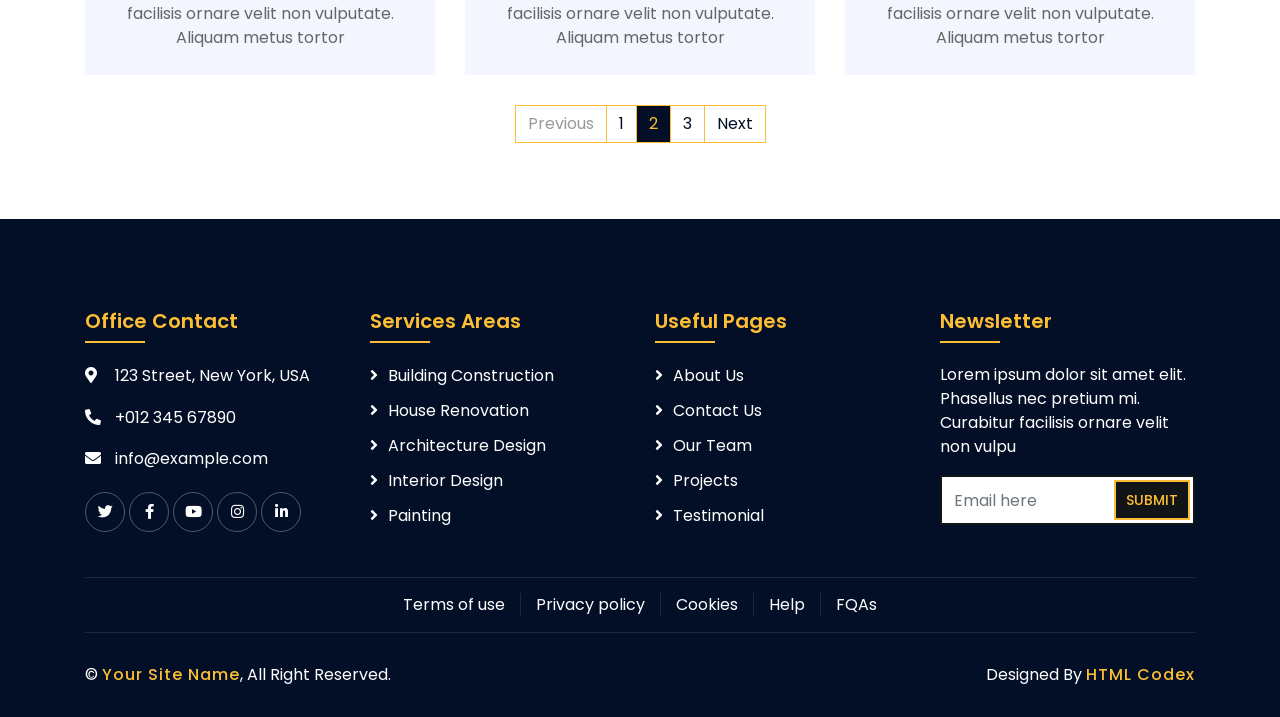
<file: blog.html>
<!DOCTYPE html>
<html lang="en">
    <head>
        <meta charset="utf-8">
        <title>Builderz - Construction Company Website Template</title>
        <meta content="width=device-width, initial-scale=1.0" name="viewport">
        <meta content="Construction Company Website Template" name="keywords">
        <meta content="Construction Company Website Template" name="description">

        <!-- Favicon -->
        <link href="img/favicon.ico" rel="icon">

        <!-- Google Font -->
        <link href="https://fonts.googleapis.com/css2?family=Poppins:wght@100;200;300;400;500;600;700;800;900&display=swap" rel="stylesheet">

        <!-- CSS Libraries -->
        <link href="https://stackpath.bootstrapcdn.com/bootstrap/4.4.1/css/bootstrap.min.css" rel="stylesheet">
        <link href="https://cdnjs.cloudflare.com/ajax/libs/font-awesome/5.10.0/css/all.min.css" rel="stylesheet">
        <link href="lib/flaticon/font/flaticon.css" rel="stylesheet"> 
        <link href="lib/animate/animate.min.css" rel="stylesheet">
        <link href="lib/owlcarousel/assets/owl.carousel.min.css" rel="stylesheet">
        <link href="lib/lightbox/css/lightbox.min.css" rel="stylesheet">
        <link href="lib/slick/slick.css" rel="stylesheet">
        <link href="lib/slick/slick-theme.css" rel="stylesheet">

        <!-- Template Stylesheet -->
        <link href="css/style.css" rel="stylesheet">
    </head>

    <body>
        <div class="wrapper">
            <!-- Top Bar Start -->
            <div class="top-bar">
                <div class="container-fluid">
                    <div class="row align-items-center">
                        <div class="col-lg-4 col-md-12">
                            <div class="logo">
                                <a href="index.html">
                                    <h1>Builderz</h1>
                                    <!-- <img src="img/logo.jpg" alt="Logo"> -->
                                </a>
                            </div>
                        </div>
                        <div class="col-lg-8 col-md-7 d-none d-lg-block">
                            <div class="row">
                                <div class="col-4">
                                    <div class="top-bar-item">
                                        <div class="top-bar-icon">
                                            <i class="flaticon-calendar"></i>
                                        </div>
                                        <div class="top-bar-text">
                                            <h3>Opening Hour</h3>
                                            <p>Mon - Fri, 8:00 - 9:00</p>
                                        </div>
                                    </div>
                                </div>
                                <div class="col-4">
                                    <div class="top-bar-item">
                                        <div class="top-bar-icon">
                                            <i class="flaticon-call"></i>
                                        </div>
                                        <div class="top-bar-text">
                                            <h3>Call Us</h3>
                                            <p>+012 345 6789</p>
                                        </div>
                                    </div>
                                </div>
                                <div class="col-4">
                                    <div class="top-bar-item">
                                        <div class="top-bar-icon">
                                            <i class="flaticon-send-mail"></i>
                                        </div>
                                        <div class="top-bar-text">
                                            <h3>Email Us</h3>
                                            <p>info@example.com</p>
                                        </div>
                                    </div>
                                </div>
                            </div>
                        </div>
                    </div>
                </div>
            </div>
            <!-- Top Bar End -->

            <!-- Nav Bar Start -->
            <div class="nav-bar">
                <div class="container-fluid">
                    <nav class="navbar navbar-expand-lg bg-dark navbar-dark">
                        <a href="#" class="navbar-brand">MENU</a>
                        <button type="button" class="navbar-toggler" data-toggle="collapse" data-target="#navbarCollapse">
                            <span class="navbar-toggler-icon"></span>
                        </button>

                        <div class="collapse navbar-collapse justify-content-between" id="navbarCollapse">
                            <div class="navbar-nav mr-auto">
                                <a href="index.html" class="nav-item nav-link">Home</a>
                                <a href="about.html" class="nav-item nav-link">About</a>
                                <a href="service.html" class="nav-item nav-link">Service</a>
                                <a href="team.html" class="nav-item nav-link">Team</a>
                                <a href="portfolio.html" class="nav-item nav-link">Project</a>
                                <div class="nav-item dropdown">
                                    <a href="#" class="nav-link dropdown-toggle active" data-toggle="dropdown">Pages</a>
                                    <div class="dropdown-menu">
                                        <a href="blog.html" class="dropdown-item">Blog Page</a>
                                        <a href="single.html" class="dropdown-item">Single Page</a>
                                    </div>
                                </div>
                                <a href="contact.html" class="nav-item nav-link">Contact</a>
                            </div>
                            <div class="ml-auto">
                                <a class="btn" href="#">Get A Quote</a>
                            </div>
                        </div>
                    </nav>
                </div>
            </div>
            <!-- Nav Bar End -->
            
            
            <!-- Page Header Start -->
            <div class="page-header">
                <div class="container">
                    <div class="row">
                        <div class="col-12">
                            <h2>Our Blog</h2>
                        </div>
                        <div class="col-12">
                            <a href="">Home</a>
                            <a href="">Our Blog</a>
                        </div>
                    </div>
                </div>
            </div>
            <!-- Page Header End -->


            <!-- Blog Start -->
            <div class="blog">
                <div class="container">
                    <div class="section-header text-center">
                        <p>Latest Blog</p>
                        <h2>Latest From Our Blog</h2>
                    </div>
                    <div class="row blog-page">
                        <div class="col-lg-4 col-md-6 wow fadeInUp" data-wow-delay="0.2s">
                            <div class="blog-item">
                                <div class="blog-img">
                                    <img src="img/blog-1.jpg" alt="Image">
                                </div>
                                <div class="blog-title">
                                    <h3>Lorem ipsum dolor sit</h3>
                                    <a class="btn" href="">+</a>
                                </div>
                                <div class="blog-meta">
                                    <p>By<a href="">Admin</a></p>
                                    <p>In<a href="">Construction</a></p>
                                </div>
                                <div class="blog-text">
                                    <p>
                                        Lorem ipsum dolor sit amet elit. Phasellus nec pretium mi. Curabitur facilisis ornare velit non vulputate. Aliquam metus tortor
                                    </p>
                                </div>
                            </div>
                        </div>
                        <div class="col-lg-4 col-md-6 wow fadeInUp">
                            <div class="blog-item">
                                <div class="blog-img">
                                    <img src="img/blog-2.jpg" alt="Image">
                                </div>
                                <div class="blog-title">
                                    <h3>Lorem ipsum dolor sit</h3>
                                    <a class="btn" href="">+</a>
                                </div>
                                <div class="blog-meta">
                                    <p>By<a href="">Admin</a></p>
                                    <p>In<a href="">Construction</a></p>
                                </div>
                                <div class="blog-text">
                                    <p>
                                        Lorem ipsum dolor sit amet elit. Phasellus nec pretium mi. Curabitur facilisis ornare velit non vulputate. Aliquam metus tortor
                                    </p>
                                </div>
                            </div>
                        </div>
                        <div class="col-lg-4 col-md-6 wow fadeInUp" data-wow-delay="0.2s">
                            <div class="blog-item">
                                <div class="blog-img">
                                    <img src="img/blog-3.jpg" alt="Image">
                                </div>
                                <div class="blog-title">
                                    <h3>Lorem ipsum dolor sit</h3>
                                    <a class="btn" href="">+</a>
                                </div>
                                <div class="blog-meta">
                                    <p>By<a href="">Admin</a></p>
                                    <p>In<a href="">Construction</a></p>
                                </div>
                                <div class="blog-text">
                                    <p>
                                        Lorem ipsum dolor sit amet elit. Phasellus nec pretium mi. Curabitur facilisis ornare velit non vulputate. Aliquam metus tortor
                                    </p>
                                </div>
                            </div>
                        </div>
                        <div class="col-lg-4 col-md-6 wow fadeInUp" data-wow-delay="0.2s">
                            <div class="blog-item">
                                <div class="blog-img">
                                    <img src="img/blog-1.jpg" alt="Image">
                                </div>
                                <div class="blog-title">
                                    <h3>Lorem ipsum dolor sit</h3>
                                    <a class="btn" href="">+</a>
                                </div>
                                <div class="blog-meta">
                                    <p>By<a href="">Admin</a></p>
                                    <p>In<a href="">Construction</a></p>
                                </div>
                                <div class="blog-text">
                                    <p>
                                        Lorem ipsum dolor sit amet elit. Phasellus nec pretium mi. Curabitur facilisis ornare velit non vulputate. Aliquam metus tortor
                                    </p>
                                </div>
                            </div>
                        </div>
                        <div class="col-lg-4 col-md-6 wow fadeInUp">
                            <div class="blog-item">
                                <div class="blog-img">
                                    <img src="img/blog-2.jpg" alt="Image">
                                </div>
                                <div class="blog-title">
                                    <h3>Lorem ipsum dolor sit</h3>
                                    <a class="btn" href="">+</a>
                                </div>
                                <div class="blog-meta">
                                    <p>By<a href="">Admin</a></p>
                                    <p>In<a href="">Construction</a></p>
                                </div>
                                <div class="blog-text">
                                    <p>
                                        Lorem ipsum dolor sit amet elit. Phasellus nec pretium mi. Curabitur facilisis ornare velit non vulputate. Aliquam metus tortor
                                    </p>
                                </div>
                            </div>
                        </div>
                        <div class="col-lg-4 col-md-6 wow fadeInUp" data-wow-delay="0.2s">
                            <div class="blog-item">
                                <div class="blog-img">
                                    <img src="img/blog-3.jpg" alt="Image">
                                </div>
                                <div class="blog-title">
                                    <h3>Lorem ipsum dolor sit</h3>
                                    <a class="btn" href="">+</a>
                                </div>
                                <div class="blog-meta">
                                    <p>By<a href="">Admin</a></p>
                                    <p>In<a href="">Construction</a></p>
                                </div>
                                <div class="blog-text">
                                    <p>
                                        Lorem ipsum dolor sit amet elit. Phasellus nec pretium mi. Curabitur facilisis ornare velit non vulputate. Aliquam metus tortor
                                    </p>
                                </div>
                            </div>
                        </div>
                    </div>
                    <div class="row">
                        <div class="col-12">
                            <ul class="pagination justify-content-center">
                                <li class="page-item disabled"><a class="page-link" href="#">Previous</a></li>
                                <li class="page-item"><a class="page-link" href="#">1</a></li>
                                <li class="page-item active"><a class="page-link" href="#">2</a></li>
                                <li class="page-item"><a class="page-link" href="#">3</a></li>
                                <li class="page-item"><a class="page-link" href="#">Next</a></li>
                            </ul> 
                        </div>
                    </div>
                </div>
            </div>
            <!-- Blog End -->


            <!-- Footer Start -->
            <div class="footer wow fadeIn" data-wow-delay="0.3s">
                <div class="container">
                    <div class="row">
                        <div class="col-md-6 col-lg-3">
                            <div class="footer-contact">
                                <h2>Office Contact</h2>
                                <p><i class="fa fa-map-marker-alt"></i>123 Street, New York, USA</p>
                                <p><i class="fa fa-phone-alt"></i>+012 345 67890</p>
                                <p><i class="fa fa-envelope"></i>info@example.com</p>
                                <div class="footer-social">
                                    <a href=""><i class="fab fa-twitter"></i></a>
                                    <a href=""><i class="fab fa-facebook-f"></i></a>
                                    <a href=""><i class="fab fa-youtube"></i></a>
                                    <a href=""><i class="fab fa-instagram"></i></a>
                                    <a href=""><i class="fab fa-linkedin-in"></i></a>
                                </div>
                            </div>
                        </div>
                        <div class="col-md-6 col-lg-3">
                            <div class="footer-link">
                                <h2>Services Areas</h2>
                                <a href="">Building Construction</a>
                                <a href="">House Renovation</a>
                                <a href="">Architecture Design</a>
                                <a href="">Interior Design</a>
                                <a href="">Painting</a>
                            </div>
                        </div>
                        <div class="col-md-6 col-lg-3">
                            <div class="footer-link">
                                <h2>Useful Pages</h2>
                                <a href="">About Us</a>
                                <a href="">Contact Us</a>
                                <a href="">Our Team</a>
                                <a href="">Projects</a>
                                <a href="">Testimonial</a>
                            </div>
                        </div>
                        <div class="col-md-6 col-lg-3">
                            <div class="newsletter">
                                <h2>Newsletter</h2>
                                <p>
                                    Lorem ipsum dolor sit amet elit. Phasellus nec pretium mi. Curabitur facilisis ornare velit non vulpu
                                </p>
                                <div class="form">
                                    <input class="form-control" placeholder="Email here">
                                    <button class="btn">Submit</button>
                                </div>
                            </div>
                        </div>
                    </div>
                </div>
                <div class="container footer-menu">
                    <div class="f-menu">
                        <a href="">Terms of use</a>
                        <a href="">Privacy policy</a>
                        <a href="">Cookies</a>
                        <a href="">Help</a>
                        <a href="">FQAs</a>
                    </div>
                </div>
                <div class="container copyright">
                    <div class="row">
                        <div class="col-md-6">
                            <p>&copy; <a href="#">Your Site Name</a>, All Right Reserved.</p>
                        </div>
                        <div class="col-md-6">
                            <p>Designed By <a href="https://htmlcodex.com">HTML Codex</a></p>
                        </div>
                    </div>
                </div>
            </div>
            <!-- Footer End -->

            <a href="#" class="back-to-top"><i class="fa fa-chevron-up"></i></a>
        </div>

        <!-- JavaScript Libraries -->
        <script src="https://code.jquery.com/jquery-3.4.1.min.js"></script>
        <script src="https://stackpath.bootstrapcdn.com/bootstrap/4.4.1/js/bootstrap.bundle.min.js"></script>
        <script src="lib/easing/easing.min.js"></script>
        <script src="lib/wow/wow.min.js"></script>
        <script src="lib/owlcarousel/owl.carousel.min.js"></script>
        <script src="lib/isotope/isotope.pkgd.min.js"></script>
        <script src="lib/lightbox/js/lightbox.min.js"></script>
        <script src="lib/waypoints/waypoints.min.js"></script>
        <script src="lib/counterup/counterup.min.js"></script>
        <script src="lib/slick/slick.min.js"></script>

        <!-- Template Javascript -->
        <script src="js/main.js"></script>
    </body>
</html>
</file>
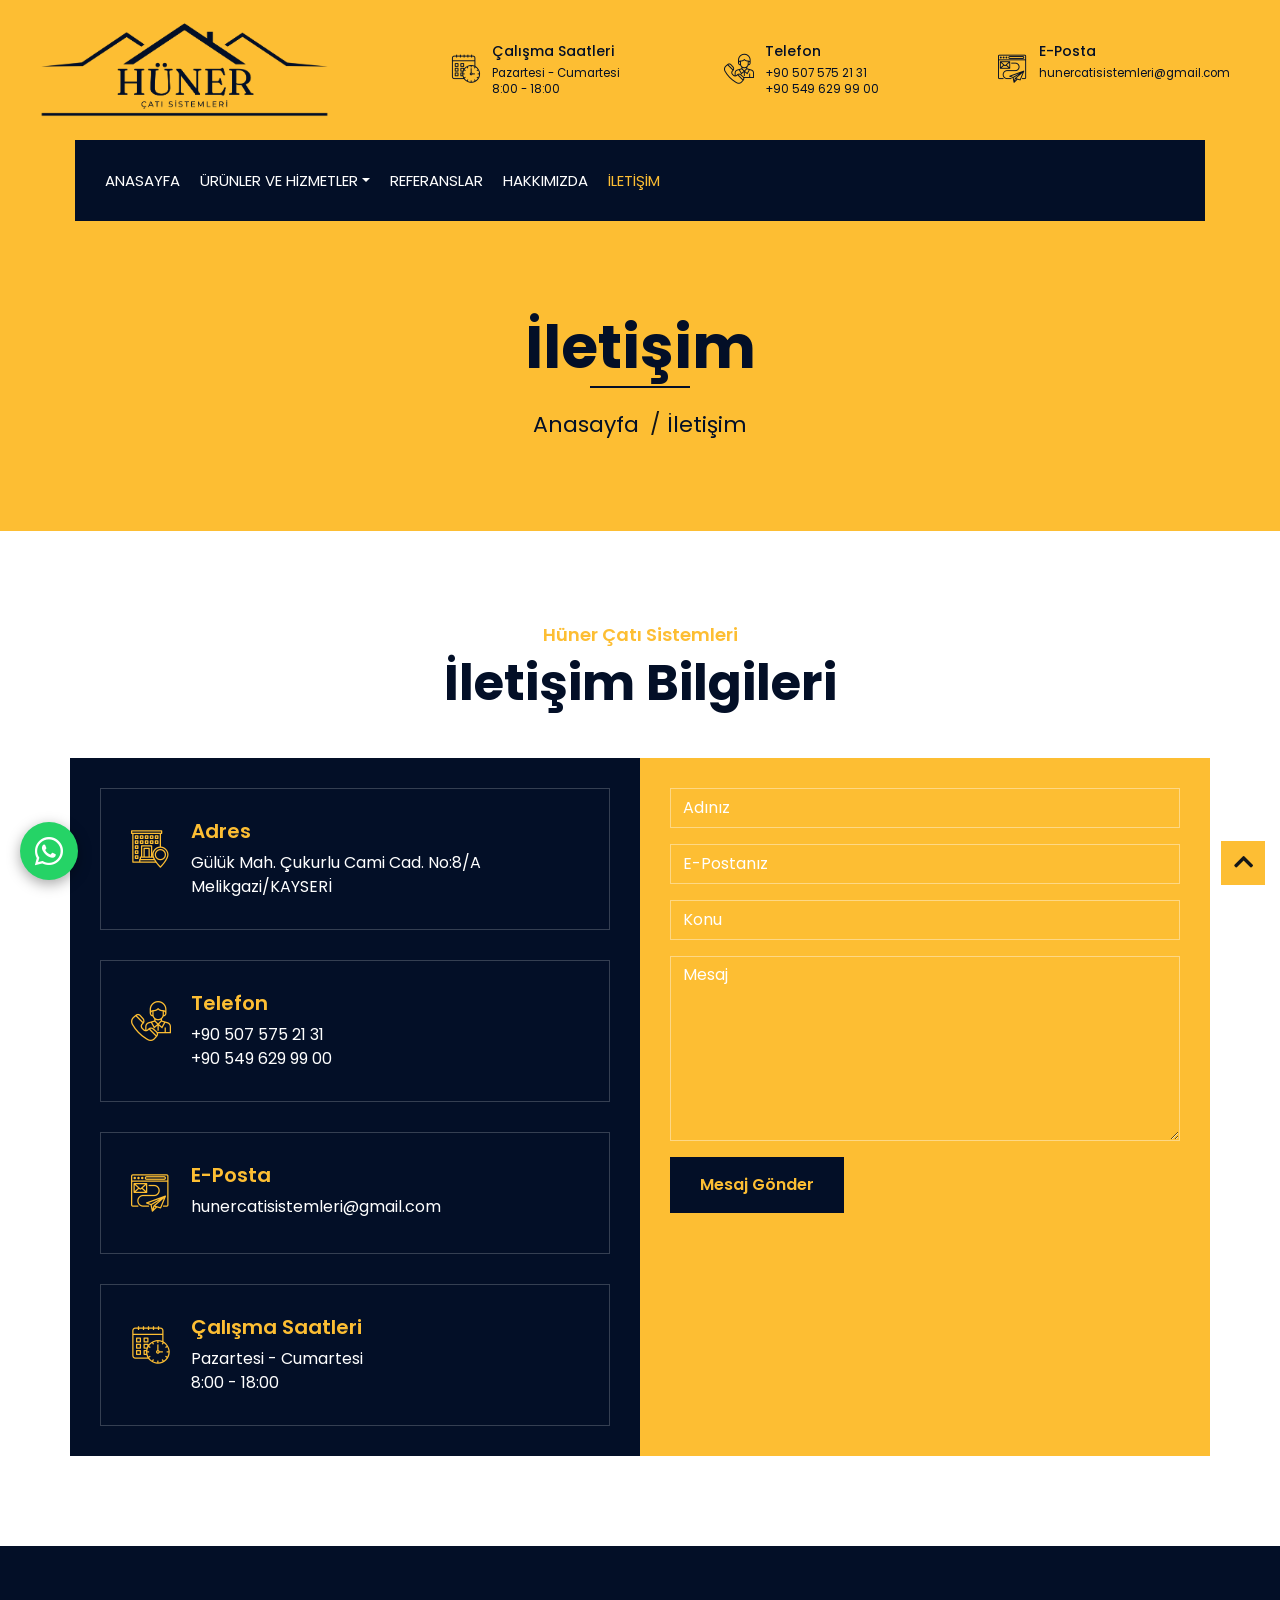
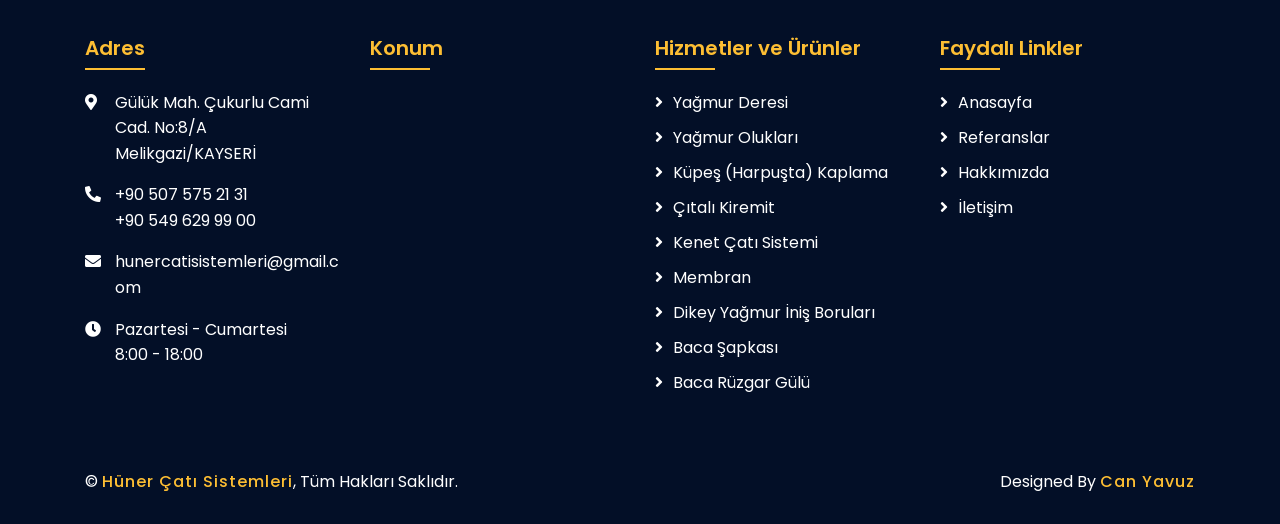
<file: contact.html>
<!DOCTYPE html>
<html lang="tr">

<head>
    <meta charset="utf-8">
    <title>İletişim | Hüner Çatı Sistemleri - Kayseri Çatı ve Oluk Ustası</title>
    <meta content="width=device-width, initial-scale=1.0" name="viewport">
    <meta
        content="Hüner Çatı Sistemleri iletişim, Kayseri çatı ustası telefon, Melikgazi çatı tamiri adres, Kayseri yağmur oluğu fiyat teklifi, kenet çatı keşif"
        name="keywords">
    <meta
        content="Kayseri Melikgazi'de çatı sistemleri, yağmur oluğu, kenet çatı ve yalıtım işleriniz için ücretsiz keşif ve fiyat teklifi almak üzere Hüner Çatı Sistemleri ile iletişime geçin."
        name="description">
    <meta name="author" content="Hüner Çatı Sistemleri">
    <meta name="robots" content="index, follow">

    <!-- Yerel SEO (Geo Meta Etiketleri - Kayseri) -->
    <meta name="geo.region" content="TR-38">
    <meta name="geo.placename" content="Melikgazi, Kayseri">
    <meta name="geo.position" content="38.7185;35.4800">
    <meta name="ICBM" content="38.7185, 35.4800">

    <!-- Canonical URL -->
    <link rel="canonical" href="https://www.hunercatisistemleri.com/contact.html">

    <!-- Open Graph / WhatsApp & Sosyal Medya Paylaşım Etiketleri -->
    <meta property="og:type" content="website">
    <meta property="og:locale" content="tr_TR">
    <meta property="og:site_name" content="Hüner Çatı Sistemleri">
    <meta property="og:title" content="İletişim | Hüner Çatı Sistemleri - Kayseri">
    <meta property="og:description"
        content="Kayseri'de çatı, oluk ve yalıtım ihtiyaçlarınız için bize ulaşın: +90 507 575 21 31 - Gülük Mah. Çukurlu Cami Cad. No:8/A Melikgazi/KAYSERİ">
    <meta property="og:url" content="https://www.hunercatisistemleri.com/contact.html">
    <meta property="og:image" content="img/logo.png">

    <!-- Schema.org JSON-LD: İletişim Sayfası Yapısal Verisi -->
    <script type="application/ld+json">
    {
      "@context": "https://schema.org",
      "@type": "ContactPage",
      "name": "Hüner Çatı Sistemleri İletişim",
      "description": "Hüner Çatı Sistemleri adres, telefon, e-posta ve iletişim formu bilgileri.",
      "mainEntity": {
        "@type": "RoofingContractor",
        "name": "Hüner Çatı Sistemleri",
        "telephone": ["+905075752131", "+905496299900"],
        "email": "hunercatisistemleri@gmail.com",
        "address": {
          "@type": "PostalAddress",
          "streetAddress": "Gülük Mah. Çukurlu Cami Cad. No:8/A",
          "addressLocality": "Melikgazi",
          "addressRegion": "Kayseri",
          "postalCode": "38050",
          "addressCountry": "TR"
        }
      }
    }
    </script>

    <!-- Google Analytics (GA4) Kodu -->
    <script async src="https://www.googletagmanager.com/gtm.js?id=GTM-W89NHJRW"></script>
    <script>
        window.dataLayer = window.dataLayer || [];
        function gtag() { dataLayer.push(arguments); }
        gtag('js', new Date());
    </script>

    <!-- Favicon -->
    <link href="img/favicon-32x32.png" rel="icon">

    <!-- Google Font -->
    <link href="https://fonts.googleapis.com/css2?family=Poppins:wght@100;200;300;400;500;600;700;800;900&display=swap"
        rel="stylesheet">

    <!-- CSS Libraries -->
    <link href="https://stackpath.bootstrapcdn.com/bootstrap/4.4.1/css/bootstrap.min.css" rel="stylesheet">
    <link href="https://cdnjs.cloudflare.com/ajax/libs/font-awesome/5.10.0/css/all.min.css" rel="stylesheet">
    <link href="lib/flaticon/font/flaticon.css" rel="stylesheet">
    <link href="lib/animate/animate.min.css" rel="stylesheet">
    <link href="lib/owlcarousel/assets/owl.carousel.min.css" rel="stylesheet">
    <link href="lib/lightbox/css/lightbox.min.css" rel="stylesheet">
    <link href="lib/slick/slick.css" rel="stylesheet">
    <link href="lib/slick/slick-theme.css" rel="stylesheet">

    <!-- Template Stylesheet -->
    <link href="css/style.css" rel="stylesheet">
</head>

<body>
    <div class="wrapper">
        <!-- Top Bar Start -->
        <div class="top-bar">
            <div class="container-fluid">
                <div class="row align-items-center">
                    <div class="col-lg-4 col-md-12">
                        <div class="logo">
                            <a href="index.html" title="Hüner Çatı Sistemleri Anasayfa">
                                <img src="img/logo.png" alt="Hüner Çatı Sistemleri Kayseri Logo">
                            </a>
                        </div>
                    </div>
                    <div class="col-lg-8 col-md-7 d-none d-lg-block">
                        <div class="row">
                            <div class="col-4">
                                <div class="top-bar-item">
                                    <div class="top-bar-icon">
                                        <i class="flaticon-calendar"></i>
                                    </div>
                                    <div class="top-bar-text">
                                        <h3>Çalışma Saatleri</h3>
                                        <p>Pazartesi - Cumartesi</p>
                                        <p>8:00 - 18:00</p>
                                    </div>
                                </div>
                            </div>
                            <div class="col-4">
                                <div class="top-bar-item">
                                    <div class="top-bar-icon">
                                        <i class="flaticon-call"></i>
                                    </div>
                                    <div class="top-bar-text">
                                        <h3>Telefon</h3>
                                        <p><a href="tel:+905075752131" style="color: inherit;">+90 507 575 21 31</a></p>
                                        <p><a href="tel:+905496299900" style="color: inherit;">+90 549 629 99 00</a></p>
                                    </div>
                                </div>
                            </div>
                            <div class="col-4">
                                <div class="top-bar-item">
                                    <div class="top-bar-icon">
                                        <i class="flaticon-send-mail"></i>
                                    </div>
                                    <div class="top-bar-text">
                                        <h3>E-Posta</h3>
                                        <p><a href="mailto:hunercatisistemleri@gmail.com"
                                                style="color: inherit;">hunercatisistemleri@gmail.com</a></p>
                                        <p>ㅤ</p>
                                    </div>
                                </div>
                            </div>
                        </div>
                    </div>
                </div>
            </div>
        </div>
        <!-- Top Bar End -->

        <!-- Nav Bar Start -->
        <div class="nav-bar">
            <div class="container-fluid">
                <nav class="navbar navbar-expand-lg bg-dark navbar-dark" aria-label="Ana Menü">
                    <a href="index.html" class="navbar-brand">MENÜ</a>
                    <button type="button" class="navbar-toggler" data-toggle="collapse" data-target="#navbarCollapse"
                        aria-label="Menüyü Aç">
                        <span class="navbar-toggler-icon"></span>
                    </button>

                    <div class="collapse navbar-collapse justify-content-between" id="navbarCollapse">
                        <div class="navbar-nav mr-auto">
                            <a href="index.html" class="nav-item nav-link">ANASAYFA</a>
                            <div class="nav-item dropdown">
                                <a href="#" class="nav-link dropdown-toggle" data-toggle="dropdown">ÜRÜNLER VE
                                    HİZMETLER</a>
                                <div class="dropdown-menu">
                                    <a href="blog.html" class="dropdown-item">Çatı Yağmur Deresi</a>
                                    <a href="single.html" class="dropdown-item">Çatı Yağmur Olukları</a>
                                    <a href="blog.html" class="dropdown-item">Küpeş (Harpuşta) Kaplama</a>
                                    <a href="single.html" class="dropdown-item">Çıtalı Kiremit Satış ve Montajı</a>
                                    <a href="blog.html" class="dropdown-item">Kenet Çatı Sistemi</a>
                                    <a href="single.html" class="dropdown-item">Membran Satış ve Uygulama</a>
                                    <a href="blog.html" class="dropdown-item">Dikey Yağmur İniş Boruları</a>
                                    <a href="single.html" class="dropdown-item">Baca Şapkası</a>
                                    <a href="single.html" class="dropdown-item">Baca Rüzgar Gülü</a>
                                </div>
                            </div>
                            <a href="portfolio.html" class="nav-item nav-link">REFERANSLAR</a>
                            <a href="about.html" class="nav-item nav-link">HAKKIMIZDA</a>
                            <a href="contact.html" class="nav-item nav-link active">İLETİŞİM</a>
                        </div>
                    </div>
                </nav>
            </div>
        </div>
        <!-- Nav Bar End -->


        <!-- Page Header Start -->
        <div class="page-header">
            <div class="container">
                <div class="row">
                    <div class="col-12">
                        <h2>İletişim</h2>
                    </div>
                    <div class="col-12">
                        <a href="index.html">Anasayfa</a>
                        <a href="contact.html">İletişim</a>
                    </div>
                </div>
            </div>
        </div>
        <!-- Page Header End -->


        <!-- Contact Start -->
        <div class="contact wow fadeInUp">
            <div class="container">
                <div class="section-header text-center">
                    <p>Hüner Çatı Sistemleri</p>
                    <h2>İletişim Bilgileri</h2>
                </div>
                <div class="row">
                    <div class="col-md-6">
                        <div class="contact-info">
                            <div class="contact-item">
                                <i class="flaticon-address"></i>
                                <div class="contact-text">
                                    <h2>Adres</h2>
                                    <p>Gülük Mah. Çukurlu Cami Cad. No:8/A Melikgazi/KAYSERİ</p>
                                </div>
                            </div>
                            <div class="contact-item">
                                <i class="flaticon-call"></i>
                                <div class="contact-text">
                                    <h2>Telefon</h2>
                                    <p>
                                        <a href="tel:+905075752131" style="color: inherit;">+90 507 575 21 31</a> <br>
                                        <a href="tel:+905496299900" style="color: inherit;">+90 549 629 99 00</a>
                                    </p>
                                </div>
                            </div>
                            <div class="contact-item">
                                <i class="flaticon-send-mail"></i>
                                <div class="contact-text">
                                    <h2>E-Posta</h2>
                                    <p><a href="mailto:hunercatisistemleri@gmail.com"
                                            style="color: inherit;">hunercatisistemleri@gmail.com</a></p>
                                </div>
                            </div>
                            <div class="contact-item">
                                <i class="flaticon-calendar"></i>
                                <div class="contact-text">
                                    <h2>Çalışma Saatleri</h2>
                                    <p>Pazartesi - Cumartesi <br> 8:00 - 18:00</p>
                                </div>
                            </div>
                        </div>
                    </div>
                    <div class="col-md-6">
                        <div class="contact-form">
                            <div id="success"></div>
                            <form name="sentMessage" id="contactForm"
                                action="https://formsubmit.co/ajax/hunercatisistemleri@gmail.com" method="POST">
                                <!-- E-Posta Başlığı ve Spam Koruması -->
                                <input type="hidden" name="_subject"
                                    value="Hüner Çatı Web Sitesinden Yeni İletişim Mesajı">
                                <input type="hidden" name="_template" value="table">
                                <input type="hidden" name="_captcha" value="false">
                                <input type="text" name="_honey" style="display:none">

                                <div class="control-group">
                                    <input type="text" class="form-control" id="name" name="Ad_Soyad"
                                        placeholder="Adınız" required="required" />
                                    <p class="help-block text-danger"></p>
                                </div>
                                <div class="control-group">
                                    <input type="email" class="form-control" id="email" name="E_Posta"
                                        placeholder="E-Postanız" required="required" />
                                    <p class="help-block text-danger"></p>
                                </div>
                                <div class="control-group">
                                    <input type="text" class="form-control" id="subject" name="Konu" placeholder="Konu"
                                        required="required" />
                                    <p class="help-block text-danger"></p>
                                </div>
                                <div class="control-group">
                                    <textarea class="form-control" id="message" name="Mesaj" placeholder="Mesaj"
                                        required="required"></textarea>
                                    <p class="help-block text-danger"></p>
                                </div>
                                <div>
                                    <button class="btn" type="submit" id="sendMessageButton">Mesaj Gönder</button>
                                </div>
                            </form>
                        </div>
                    </div>
                </div>
            </div>
        </div>
        <!-- Contact End -->


        <!-- Footer Start -->
        <div class="footer wow fadeIn" data-wow-delay="0.3s">
            <div class="container">
                <div class="row">
                    <div class="col-md-6 col-lg-3">
                        <div class="footer-contact">
                            <h2>Adres</h2>
                            <p><i class="fa fa-map-marker-alt"></i><span>Gülük Mah. Çukurlu Cami Cad. No:8/A
                                    Melikgazi/KAYSERİ</span></p>
                            <p><i class="fa fa-phone-alt"></i><span><a href="tel:+905075752131"
                                        style="color: inherit;">+90 507 575 21 31</a><br><a href="tel:+905496299900"
                                        style="color: inherit;">+90 549 629 99 00</a></span></p>
                            <p><i class="fa fa-envelope"></i><span><a href="mailto:hunercatisistemleri@gmail.com"
                                        style="color: inherit;">hunercatisistemleri@gmail.com</a></span></p>
                            <p><i class="fa fa-clock"></i><span>Pazartesi - Cumartesi <br> 8:00 - 18:00</span></p>
                        </div>
                    </div>
                    <div class="col-md-6 col-lg-3">
                        <div class="footer-link">
                            <h2>Konum</h2>
                            <iframe
                                src="https://maps.google.com/maps?q=G%C3%BCl%C3%BCk%20Mah.%20%C3%87ukurlu%20Cami%20Cad.%20No:8/A%20Melikgazi%20KAYSER%C4%B0&t=&z=16&ie=UTF8&iwloc=&output=embed"
                                width="100%" height="180" style="border:0; border-radius: 6px;" allowfullscreen=""
                                loading="lazy" referrerpolicy="no-referrer-when-downgrade"
                                title="Hüner Çatı Sistemleri Google Harita Konumu">
                            </iframe>
                        </div>
                    </div>
                    <div class="col-md-6 col-lg-3">
                        <div class="footer-link">
                            <h2>Hizmetler ve Ürünler</h2>
                            <a href="blog.html">Yağmur Deresi</a>
                            <a href="single.html">Yağmur Olukları</a>
                            <a href="blog.html">Küpeş (Harpuşta) Kaplama</a>
                            <a href="single.html">Çıtalı Kiremit</a>
                            <a href="blog.html">Kenet Çatı Sistemi</a>
                            <a href="single.html">Membran</a>
                            <a href="blog.html">Dikey Yağmur İniş Boruları</a>
                            <a href="single.html">Baca Şapkası</a>
                            <a href="single.html">Baca Rüzgar Gülü</a>
                        </div>
                    </div>
                    <div class="col-md-6 col-lg-3">
                        <div class="footer-link">
                            <h2>Faydalı Linkler</h2>
                            <a href="index.html">Anasayfa</a>
                            <a href="portfolio.html">Referanslar</a>
                            <a href="about.html">Hakkımızda</a>
                            <a href="contact.html">İletişim</a>
                        </div>
                    </div>
                </div>
            </div>
            <div class="container copyright">
                <div class="row">
                    <div class="col-md-6">
                        <p>&copy; <a href="index.html">Hüner Çatı Sistemleri</a>, Tüm Hakları Saklıdır.</p>
                    </div>
                    <div class="col-md-6">
                        <p>Designed By <a href="#">Can Yavuz</a></p>
                    </div>
                </div>
            </div>
        </div>
        <!-- Footer End -->

        <a href="#" class="back-to-top" aria-label="Yukarı Çık"><i class="fa fa-chevron-up"></i></a>
        <!-- WhatsApp Sabit Butonu -->
        <a href="https://wa.me/905075752131?text=Merhaba%20H%C3%BCner%20%C3%87at%C4%B1%20Sistemleri%2C%20web%20sitenizden%20ula%C5%9F%C4%B1yorum.%20Hizmetleriniz%20ve%20fiyat%20teklifi%20hakk%C4%B1nda%20bilgi%20alabilir%20miyim%3F"
            class="whatsapp-float" target="_blank" rel="noopener noreferrer" aria-label="WhatsApp ile İletişime Geç">
            <i class="fab fa-whatsapp"></i>
        </a>
    </div>

    <!-- JavaScript Libraries -->
    <script src="https://code.jquery.com/jquery-3.4.1.min.js"></script>
    <script src="https://stackpath.bootstrapcdn.com/bootstrap/4.4.1/js/bootstrap.bundle.min.js"></script>
    <script src="lib/easing/easing.min.js"></script>
    <script src="lib/wow/wow.min.js"></script>
    <script src="lib/owlcarousel/owl.carousel.min.js"></script>
    <script src="lib/isotope/isotope.pkgd.min.js"></script>
    <script src="lib/lightbox/js/lightbox.min.js"></script>
    <script src="lib/waypoints/waypoints.min.js"></script>
    <script src="lib/counterup/counterup.min.js"></script>
    <script src="lib/slick/slick.min.js"></script>

    <!-- Template Javascript -->
    <script src="js/main.js"></script>

    <!-- E-Posta Gönderim Scripti (Hem GitHub Pages hem Apache üzerinde çalışır) -->
    <script>
        document.getElementById('contactForm').addEventListener('submit', function (e) {
            e.preventDefault();
            var form = this;
            var btn = document.getElementById('sendMessageButton');
            var successDiv = document.getElementById('success');
            var originalText = btn.innerText;

            btn.disabled = true;
            btn.innerText = 'Gönderiliyor...';

            fetch(form.action, {
                method: 'POST',
                body: new FormData(form),
                headers: { 'Accept': 'application/json' }
            })
                .then(function (response) { return response.json(); })
                .then(function (data) {
                    if (data.success === 'true' || data.success === true) {
                        successDiv.innerHTML = "<div class='alert alert-success'><strong>Mesajınız başarıyla gönderildi.</strong> En kısa sürede size dönüş yapacağız.</div>";
                        form.reset();
                    } else {
                        successDiv.innerHTML = "<div class='alert alert-warning'>Mesajınız iletildi. (İlk kullanımda lütfen <strong>hunercatisistemleri@gmail.com</strong> adresine gelen aktivasyon onay linkine tıklayın.)</div>";
                    }
                    btn.disabled = false;
                    btn.innerText = originalText;
                })
                .catch(function () {
                    successDiv.innerHTML = "<div class='alert alert-danger'>Mesaj gönderilirken bir hata oluştu. Lütfen telefon numaralarımızdan bize ulaşın.</div>";
                    btn.disabled = false;
                    btn.innerText = originalText;
                });
        });
    </script>
</body>

</html>
</file>
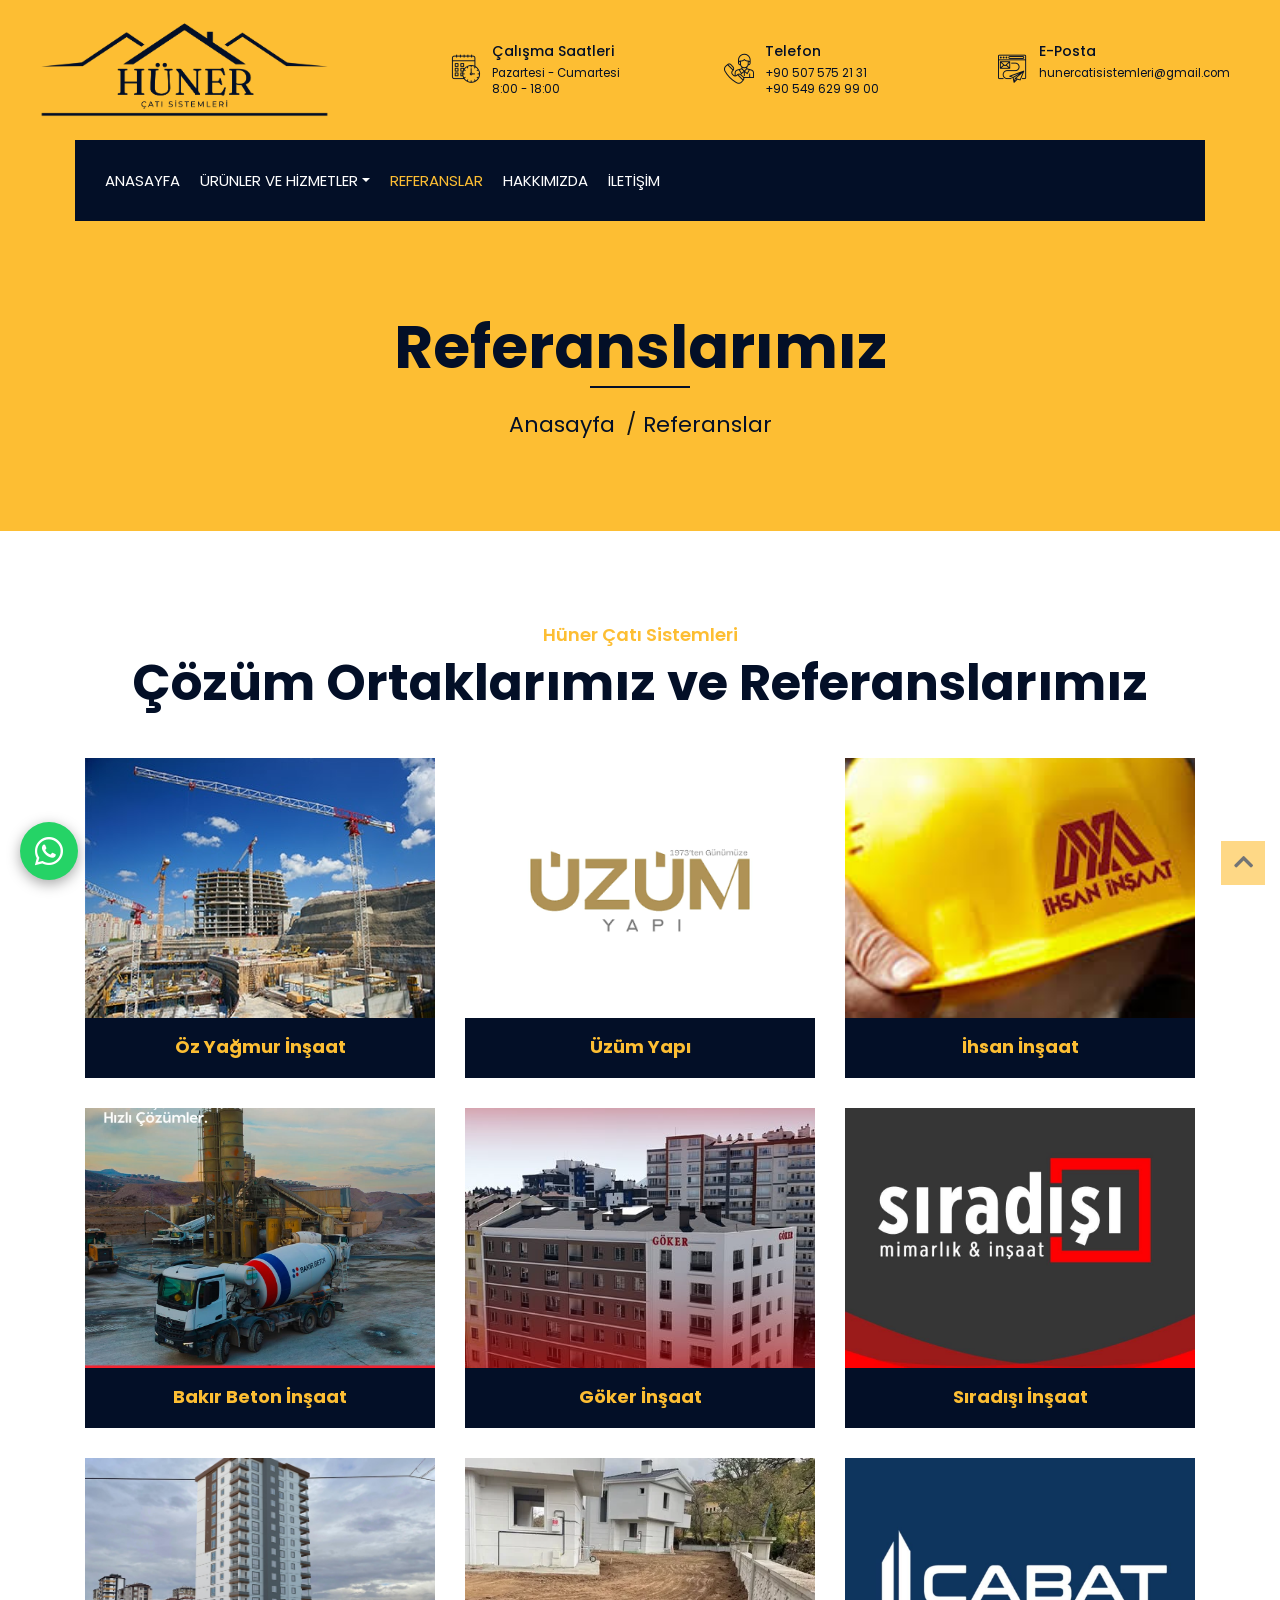
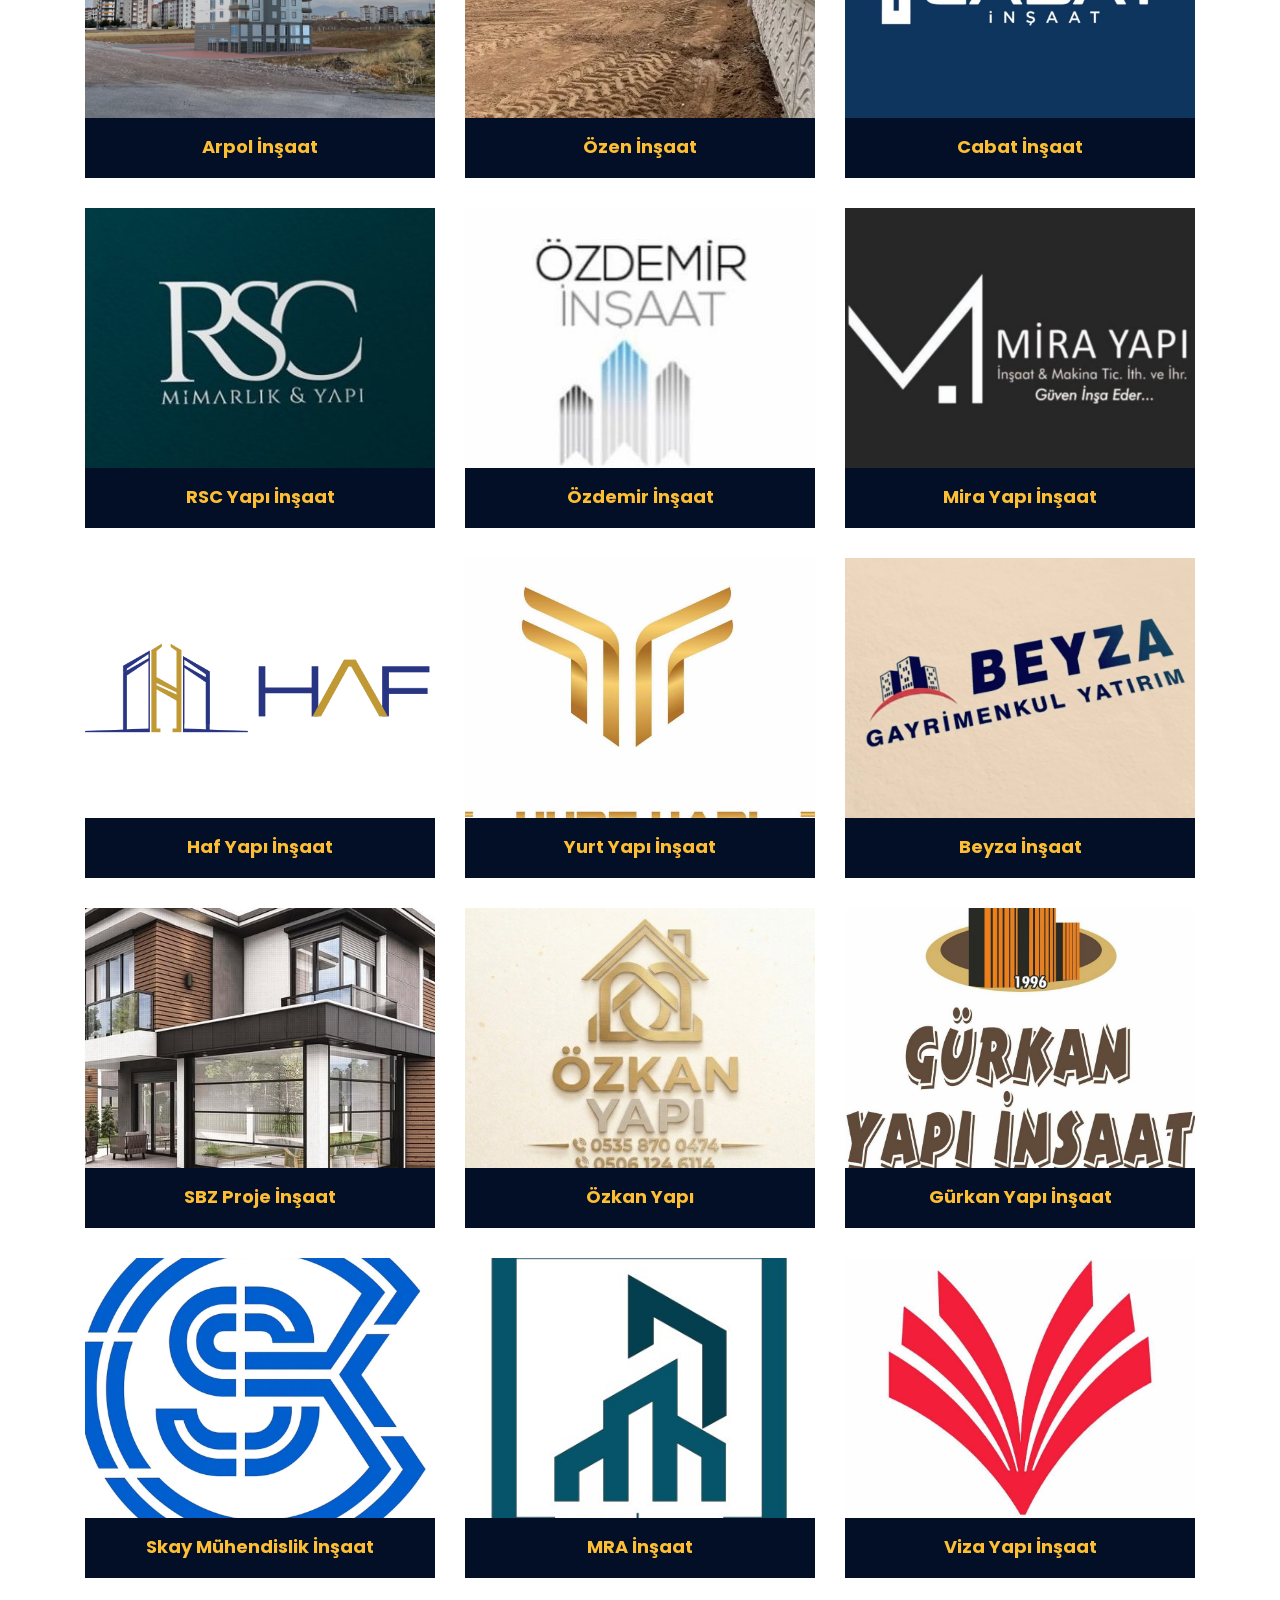
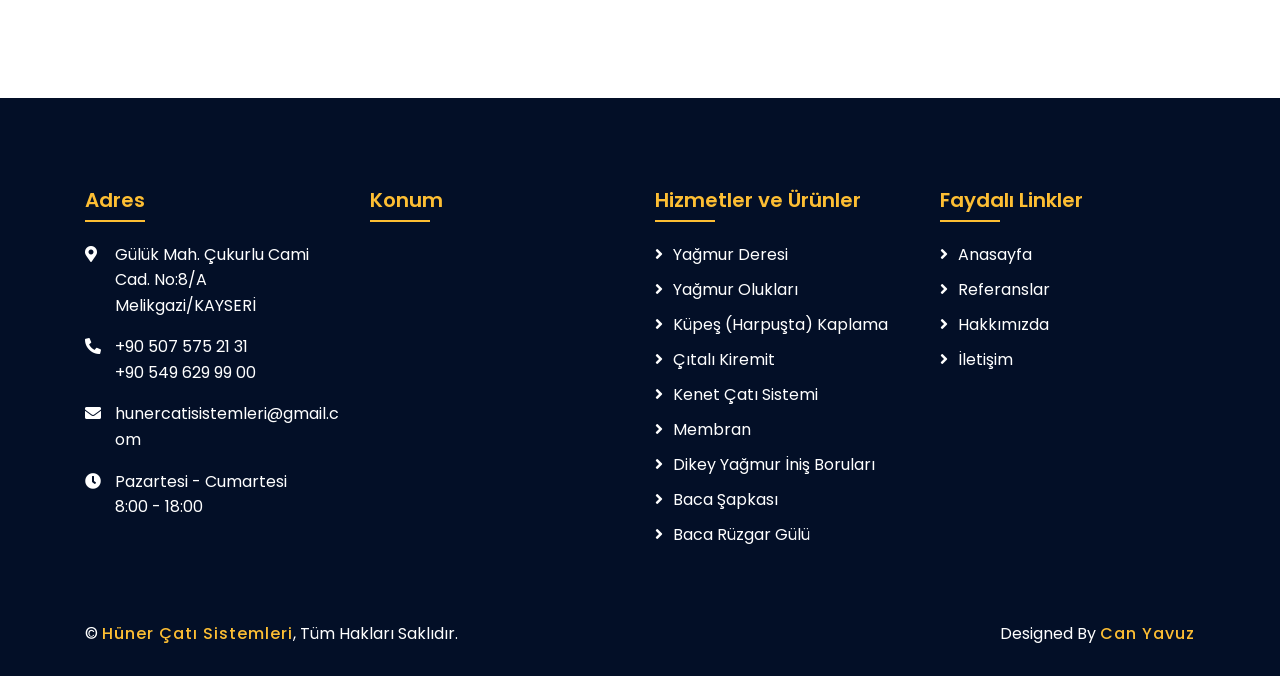
<file: portfolio.html>
<!DOCTYPE html>
<html lang="tr">

<head>
    <meta charset="utf-8">
    <title>Referanslarımız | Hüner Çatı Sistemleri - Kayseri Çatı Projeleri</title>
    <meta content="width=device-width, initial-scale=1.0" name="viewport">
    <meta
        content="Hüner Çatı Sistemleri referanslar, Kayseri çatı projeleri, Kayseri inşaat çatı referansları, kenet çatı referansları, yağmur oluğu yapılan projeler, Melikgazi çatı ustası"
        name="keywords">
    <meta
        content="Hüner Çatı Sistemleri olarak Kayseri'nin önde gelen inşaat ve yapı firmalarıyla tamamladığımız çatı, yağmur oluğu, kenet çatı ve yalıtım projelerimiz."
        name="description">
    <meta name="author" content="Hüner Çatı Sistemleri">
    <meta name="robots" content="index, follow">

    <!-- Yerel SEO (Geo Meta Etiketleri - Kayseri) -->
    <meta name="geo.region" content="TR-38">
    <meta name="geo.placename" content="Melikgazi, Kayseri">
    <meta name="geo.position" content="38.7185;35.4800">
    <meta name="ICBM" content="38.7185, 35.4800">

    <!-- Canonical URL -->
    <link rel="canonical" href="https://www.hunercatisistemleri.com/portfolio.html">

    <!-- Open Graph / WhatsApp & Sosyal Medya Paylaşım Etiketleri -->
    <meta property="og:type" content="website">
    <meta property="og:locale" content="tr_TR">
    <meta property="og:site_name" content="Hüner Çatı Sistemleri">
    <meta property="og:title" content="Referanslarımız | Hüner Çatı Sistemleri - Kayseri">
    <meta property="og:description"
        content="Kayseri'nin seçkin inşaat ve yapı firmalarıyla gerçekleştirdiğimiz çatı ve oluk sistemleri referanslarımız.">
    <meta property="og:url" content="https://www.hunercatisistemleri.com/portfolio.html">
    <meta property="og:image" content="img/logo.png">

    <!-- Schema.org JSON-LD: Referanslar Sayfası Yapısal Verisi -->
    <script type="application/ld+json">
    {
      "@context": "https://schema.org",
      "@type": "CollectionPage",
      "name": "Hüner Çatı Sistemleri Referanslarımız",
      "description": "Hüner Çatı Sistemleri tarafından Kayseri ve çevresinde çatı, oluk ve yalıtım uygulamaları yapılan inşaat firması referansları.",
      "mainEntity": {
        "@type": "ItemList",
        "itemListElement": [
          {"@type": "ListItem", "position": 1, "name": "Öz Yağmur İnşaat"},
          {"@type": "ListItem", "position": 2, "name": "Üzüm Yapı"},
          {"@type": "ListItem", "position": 3, "name": "İhsan İnşaat"},
          {"@type": "ListItem", "position": 4, "name": "Bakır Beton İnşaat"},
          {"@type": "ListItem", "position": 5, "name": "Göker İnşaat"},
          {"@type": "ListItem", "position": 6, "name": "Sıradışı İnşaat"},
          {"@type": "ListItem", "position": 7, "name": "Arpol İnşaat"},
          {"@type": "ListItem", "position": 8, "name": "Özen İnşaat"},
          {"@type": "ListItem", "position": 9, "name": "Cabat İnşaat"},
          {"@type": "ListItem", "position": 10, "name": "RSC Yapı İnşaat"},
          {"@type": "ListItem", "position": 11, "name": "Özdemir İnşaat"},
          {"@type": "ListItem", "position": 12, "name": "Mira Yapı İnşaat"},
          {"@type": "ListItem", "position": 13, "name": "Haf Yapı İnşaat"},
          {"@type": "ListItem", "position": 14, "name": "Yurt Yapı İnşaat"},
          {"@type": "ListItem", "position": 15, "name": "Beyza İnşaat"},
          {"@type": "ListItem", "position": 16, "name": "SBZ Proje İnşaat"},
          {"@type": "ListItem", "position": 17, "name": "Özkan Yapı"},
          {"@type": "ListItem", "position": 18, "name": "Gürkan Yapı İnşaat"},
          {"@type": "ListItem", "position": 19, "name": "Skay Mühendislik İnşaat"},
          {"@type": "ListItem", "position": 20, "name": "MRA İnşaat"},
          {"@type": "ListItem", "position": 21, "name": "Viza Yapı İnşaat"}
        ]
      }
    }
    </script>

    <script async src="https://www.googletagmanager.com/gtm.js?id=GTM-W89NHJRW"></script>
    <script>
        window.dataLayer = window.dataLayer || [];
        function gtag() { dataLayer.push(arguments); }
        gtag('js', new Date());
    </script>

    <!-- Favicon -->
    <link href="img/favicon-32x32.png" rel="icon">

    <!-- Google Font -->
    <link href="https://fonts.googleapis.com/css2?family=Poppins:wght@100;200;300;400;500;600;700;800;900&display=swap"
        rel="stylesheet">

    <!-- CSS Libraries -->
    <link href="https://stackpath.bootstrapcdn.com/bootstrap/4.4.1/css/bootstrap.min.css" rel="stylesheet">
    <link href="https://cdnjs.cloudflare.com/ajax/libs/font-awesome/5.10.0/css/all.min.css" rel="stylesheet">
    <link href="lib/flaticon/font/flaticon.css" rel="stylesheet">
    <link href="lib/animate/animate.min.css" rel="stylesheet">
    <link href="lib/owlcarousel/assets/owl.carousel.min.css" rel="stylesheet">
    <link href="lib/lightbox/css/lightbox.min.css" rel="stylesheet">
    <link href="lib/slick/slick.css" rel="stylesheet">
    <link href="lib/slick/slick-theme.css" rel="stylesheet">

    <!-- Template Stylesheet -->
    <link href="css/style.css" rel="stylesheet">
</head>

<body>
    <div class="wrapper">
        <!-- Top Bar Start -->
        <div class="top-bar">
            <div class="container-fluid">
                <div class="row align-items-center">
                    <div class="col-lg-4 col-md-12">
                        <div class="logo">
                            <a href="index.html" title="Hüner Çatı Sistemleri Anasayfa">
                                <img src="img/logo.png" alt="Hüner Çatı Sistemleri Kayseri Logo">
                            </a>
                        </div>
                    </div>
                    <div class="col-lg-8 col-md-7 d-none d-lg-block">
                        <div class="row">
                            <div class="col-4">
                                <div class="top-bar-item">
                                    <div class="top-bar-icon">
                                        <i class="flaticon-calendar"></i>
                                    </div>
                                    <div class="top-bar-text">
                                        <h3>Çalışma Saatleri</h3>
                                        <p>Pazartesi - Cumartesi</p>
                                        <p>8:00 - 18:00</p>
                                    </div>
                                </div>
                            </div>
                            <div class="col-4">
                                <div class="top-bar-item">
                                    <div class="top-bar-icon">
                                        <i class="flaticon-call"></i>
                                    </div>
                                    <div class="top-bar-text">
                                        <h3>Telefon</h3>
                                        <p><a href="tel:+905075752131" style="color: inherit;">+90 507 575 21 31</a></p>
                                        <p><a href="tel:+905496299900" style="color: inherit;">+90 549 629 99 00</a></p>
                                    </div>
                                </div>
                            </div>
                            <div class="col-4">
                                <div class="top-bar-item">
                                    <div class="top-bar-icon">
                                        <i class="flaticon-send-mail"></i>
                                    </div>
                                    <div class="top-bar-text">
                                        <h3>E-Posta</h3>
                                        <p><a href="mailto:hunercatisistemleri@gmail.com"
                                                style="color: inherit;">hunercatisistemleri@gmail.com</a></p>
                                        <p>ㅤ</p>
                                    </div>
                                </div>
                            </div>
                        </div>
                    </div>
                </div>
            </div>
        </div>
        <!-- Top Bar End -->

        <!-- Nav Bar Start -->
        <div class="nav-bar">
            <div class="container-fluid">
                <nav class="navbar navbar-expand-lg bg-dark navbar-dark" aria-label="Ana Menü">
                    <a href="index.html" class="navbar-brand">MENÜ</a>
                    <button type="button" class="navbar-toggler" data-toggle="collapse" data-target="#navbarCollapse"
                        aria-label="Menüyü Aç">
                        <span class="navbar-toggler-icon"></span>
                    </button>

                    <div class="collapse navbar-collapse justify-content-between" id="navbarCollapse">
                        <div class="navbar-nav mr-auto">
                            <a href="index.html" class="nav-item nav-link">ANASAYFA</a>
                            <div class="nav-item dropdown">
                                <a href="#" class="nav-link dropdown-toggle" data-toggle="dropdown">ÜRÜNLER VE
                                    HİZMETLER</a>
                                <div class="dropdown-menu">
                                    <a href="blog.html" class="dropdown-item">Çatı Yağmur Deresi</a>
                                    <a href="single.html" class="dropdown-item">Çatı Yağmur Olukları</a>
                                    <a href="blog.html" class="dropdown-item">Küpeş (Harpuşta) Kaplama</a>
                                    <a href="single.html" class="dropdown-item">Çıtalı Kiremit Satış ve Montajı</a>
                                    <a href="blog.html" class="dropdown-item">Kenet Çatı Sistemi</a>
                                    <a href="single.html" class="dropdown-item">Membran Satış ve Uygulama</a>
                                    <a href="blog.html" class="dropdown-item">Dikey Yağmur İniş Boruları</a>
                                    <a href="single.html" class="dropdown-item">Baca Şapkası</a>
                                    <a href="single.html" class="dropdown-item">Baca Rüzgar Gülü</a>
                                </div>
                            </div>
                            <a href="portfolio.html" class="nav-item nav-link active">REFERANSLAR</a>
                            <a href="about.html" class="nav-item nav-link">HAKKIMIZDA</a>
                            <a href="contact.html" class="nav-item nav-link">İLETİŞİM</a>
                        </div>
                    </div>
                </nav>
            </div>
        </div>
        <!-- Nav Bar End -->


        <!-- Page Header Start -->
        <div class="page-header">
            <div class="container">
                <div class="row">
                    <div class="col-12">
                        <h2>Referanslarımız</h2>
                    </div>
                    <div class="col-12">
                        <a href="index.html">Anasayfa</a>
                        <a href="portfolio.html">Referanslar</a>
                    </div>
                </div>
            </div>
        </div>
        <!-- Page Header End -->


        <!-- Portfolio Start -->
        <div class="portfolio">
            <div class="container">
                <div class="section-header text-center">
                    <p>Hüner Çatı Sistemleri</p>
                    <h2>Çözüm Ortaklarımız ve Referanslarımız</h2>
                </div>
                <div class="row">
                    <div class="col-6 col-md-6 col-lg-4 portfolio-item first wow fadeInUp" data-wow-delay="0.1s">
                        <div class="portfolio-warp">
                            <div class="portfolio-img">
                                <img src="img/portfolio-1.jpg" alt="Öz Yağmur İnşaat - Hüner Çatı Sistemleri Referansı"
                                    loading="lazy">
                            </div>
                            <div class="portfolio-text">
                                <h3>Öz Yağmur İnşaat</h3>
                            </div>
                        </div>
                    </div>
                    <div class="col-6 col-md-6 col-lg-4 portfolio-item second wow fadeInUp" data-wow-delay="0.2s">
                        <div class="portfolio-warp">
                            <div class="portfolio-img">
                                <img src="img/referanslar/uzum.png" alt="Üzüm Yapı - Hüner Çatı Sistemleri Referansı"
                                    loading="lazy">
                            </div>
                            <div class="portfolio-text">
                                <h3>Üzüm Yapı</h3>
                            </div>
                        </div>
                    </div>
                    <div class="col-6 col-md-6 col-lg-4 portfolio-item third wow fadeInUp" data-wow-delay="0.3s">
                        <div class="portfolio-warp">
                            <div class="portfolio-img">
                                <img src="img/referanslar/ihsan.jpg"
                                    alt="İhsan İnşaat - Hüner Çatı Sistemleri Referansı" loading="lazy">
                            </div>
                            <div class="portfolio-text">
                                <h3>İhsan İnşaat</h3>
                            </div>
                        </div>
                    </div>
                    <div class="col-6 col-md-6 col-lg-4 portfolio-item first wow fadeInUp" data-wow-delay="0.4s">
                        <div class="portfolio-warp">
                            <div class="portfolio-img">
                                <img src="img/referanslar/bakirbeton.jpg"
                                    alt="Bakır Beton İnşaat - Hüner Çatı Sistemleri Referansı" loading="lazy">
                            </div>
                            <div class="portfolio-text">
                                <h3>Bakır Beton İnşaat</h3>
                            </div>
                        </div>
                    </div>
                    <div class="col-6 col-md-6 col-lg-4 portfolio-item second wow fadeInUp" data-wow-delay="0.5s">
                        <div class="portfolio-warp">
                            <div class="portfolio-img">
                                <img src="img/referanslar/gokerinsaat.jpg"
                                    alt="Göker İnşaat - Hüner Çatı Sistemleri Referansı" loading="lazy">
                            </div>
                            <div class="portfolio-text">
                                <h3>Göker İnşaat</h3>
                            </div>
                        </div>
                    </div>
                    <div class="col-6 col-md-6 col-lg-4 portfolio-item third wow fadeInUp" data-wow-delay="0.6s">
                        <div class="portfolio-warp">
                            <div class="portfolio-img">
                                <img src="img/referanslar/sıradisi.jpg"
                                    alt="Sıradışı İnşaat - Hüner Çatı Sistemleri Referansı" loading="lazy">
                            </div>
                            <div class="portfolio-text">
                                <h3>Sıradışı İnşaat</h3>
                            </div>
                        </div>
                    </div>
                    <div class="col-6 col-md-6 col-lg-4 portfolio-item third wow fadeInUp" data-wow-delay="0.6s">
                        <div class="portfolio-warp">
                            <div class="portfolio-img">
                                <img src="img/referanslar/arpol.jpg"
                                    alt="Arpol İnşaat - Hüner Çatı Sistemleri Referansı" loading="lazy">
                            </div>
                            <div class="portfolio-text">
                                <h3>Arpol İnşaat</h3>
                            </div>
                        </div>
                    </div>
                    <div class="col-6 col-md-6 col-lg-4 portfolio-item third wow fadeInUp" data-wow-delay="0.6s">
                        <div class="portfolio-warp">
                            <div class="portfolio-img">
                                <img src="img/referanslar/ozeninsaat.jpg"
                                    alt="Özen İnşaat - Hüner Çatı Sistemleri Referansı" loading="lazy">
                            </div>
                            <div class="portfolio-text">
                                <h3>Özen İnşaat</h3>
                            </div>
                        </div>
                    </div>
                    <div class="col-6 col-md-6 col-lg-4 portfolio-item third wow fadeInUp" data-wow-delay="0.6s">
                        <div class="portfolio-warp">
                            <div class="portfolio-img">
                                <img src="img/referanslar/cabatinsaat.jpg"
                                    alt="Cabat İnşaat - Hüner Çatı Sistemleri Referansı" loading="lazy">
                            </div>
                            <div class="portfolio-text">
                                <h3>Cabat İnşaat</h3>
                            </div>
                        </div>
                    </div>
                    <div class="col-6 col-md-6 col-lg-4 portfolio-item third wow fadeInUp" data-wow-delay="0.6s">
                        <div class="portfolio-warp">
                            <div class="portfolio-img">
                                <img src="img/referanslar/rsc.jpg"
                                    alt="RSC Yapı İnşaat - Hüner Çatı Sistemleri Referansı" loading="lazy">
                            </div>
                            <div class="portfolio-text">
                                <h3>RSC Yapı İnşaat</h3>
                            </div>
                        </div>
                    </div>
                    <div class="col-6 col-md-6 col-lg-4 portfolio-item third wow fadeInUp" data-wow-delay="0.6s">
                        <div class="portfolio-warp">
                            <div class="portfolio-img">
                                <img src="img/referanslar/ozdemir.jpg"
                                    alt="Özdemir İnşaat - Hüner Çatı Sistemleri Referansı" loading="lazy">
                            </div>
                            <div class="portfolio-text">
                                <h3>Özdemir İnşaat</h3>
                            </div>
                        </div>
                    </div>
                    <div class="col-6 col-md-6 col-lg-4 portfolio-item third wow fadeInUp" data-wow-delay="0.6s">
                        <div class="portfolio-warp">
                            <div class="portfolio-img">
                                <img src="img/referanslar/mira.jpg"
                                    alt="Mira Yapı İnşaat - Hüner Çatı Sistemleri Referansı" loading="lazy">
                            </div>
                            <div class="portfolio-text">
                                <h3>Mira Yapı İnşaat</h3>
                            </div>
                        </div>
                    </div>
                    <div class="col-6 col-md-6 col-lg-4 portfolio-item third wow fadeInUp" data-wow-delay="0.6s">
                        <div class="portfolio-warp">
                            <div class="portfolio-img">
                                <img src="img/referanslar/haf.png"
                                    alt="Haf Yapı İnşaat - Hüner Çatı Sistemleri Referansı" loading="lazy">
                            </div>
                            <div class="portfolio-text">
                                <h3>Haf Yapı İnşaat</h3>
                            </div>
                        </div>
                    </div>
                    <div class="col-6 col-md-6 col-lg-4 portfolio-item third wow fadeInUp" data-wow-delay="0.6s">
                        <div class="portfolio-warp">
                            <div class="portfolio-img">
                                <img src="img/referanslar/yurtyapi.jpg"
                                    alt="Yurt Yapı İnşaat - Hüner Çatı Sistemleri Referansı" loading="lazy">
                            </div>
                            <div class="portfolio-text">
                                <h3>Yurt Yapı İnşaat</h3>
                            </div>
                        </div>
                    </div>
                    <div class="col-6 col-md-6 col-lg-4 portfolio-item third wow fadeInUp" data-wow-delay="0.6s">
                        <div class="portfolio-warp">
                            <div class="portfolio-img">
                                <img src="img/referanslar/beyza.jpg"
                                    alt="Beyza İnşaat - Hüner Çatı Sistemleri Referansı" loading="lazy">
                            </div>
                            <div class="portfolio-text">
                                <h3>Beyza İnşaat</h3>
                            </div>
                        </div>
                    </div>
                    <div class="col-6 col-md-6 col-lg-4 portfolio-item third wow fadeInUp" data-wow-delay="0.6s">
                        <div class="portfolio-warp">
                            <div class="portfolio-img">
                                <img src="img/referanslar/sbz.jpg"
                                    alt="SBZ Proje İnşaat - Hüner Çatı Sistemleri Referansı" loading="lazy">
                            </div>
                            <div class="portfolio-text">
                                <h3>SBZ Proje İnşaat</h3>
                            </div>
                        </div>
                    </div>
                    <div class="col-6 col-md-6 col-lg-4 portfolio-item third wow fadeInUp" data-wow-delay="0.6s">
                        <div class="portfolio-warp">
                            <div class="portfolio-img">
                                <img src="img/referanslar/ozkanyapi.jpg"
                                    alt="Özkan Yapı - Hüner Çatı Sistemleri Referansı" loading="lazy">
                            </div>
                            <div class="portfolio-text">
                                <h3>Özkan Yapı</h3>
                            </div>
                        </div>
                    </div>
                    <div class="col-6 col-md-6 col-lg-4 portfolio-item third wow fadeInUp" data-wow-delay="0.6s">
                        <div class="portfolio-warp">
                            <div class="portfolio-img">
                                <img src="img/referanslar/gurkanyapi.jpg"
                                    alt="Gürkan Yapı İnşaat - Hüner Çatı Sistemleri Referansı" loading="lazy">
                            </div>
                            <div class="portfolio-text">
                                <h3>Gürkan Yapı İnşaat</h3>
                            </div>
                        </div>
                    </div>
                    <div class="col-6 col-md-6 col-lg-4 portfolio-item third wow fadeInUp" data-wow-delay="0.6s">
                        <div class="portfolio-warp">
                            <div class="portfolio-img">
                                <img src="img/referanslar/skay.jpg"
                                    alt="Skay Mühendislik İnşaat - Hüner Çatı Sistemleri Referansı" loading="lazy">
                            </div>
                            <div class="portfolio-text">
                                <h3>Skay Mühendislik İnşaat</h3>
                            </div>
                        </div>
                    </div>
                    <div class="col-6 col-md-6 col-lg-4 portfolio-item third wow fadeInUp" data-wow-delay="0.6s">
                        <div class="portfolio-warp">
                            <div class="portfolio-img">
                                <img src="img/referanslar/mra.jpg" alt="MRA İnşaat - Hüner Çatı Sistemleri Referansı"
                                    loading="lazy">
                            </div>
                            <div class="portfolio-text">
                                <h3>MRA İnşaat</h3>
                            </div>
                        </div>
                    </div>
                    <div class="col-6 col-md-6 col-lg-4 portfolio-item third wow fadeInUp" data-wow-delay="0.6s">
                        <div class="portfolio-warp">
                            <div class="portfolio-img">
                                <img src="img/referanslar/viza.jpg"
                                    alt="Viza Yapı İnşaat - Hüner Çatı Sistemleri Referansı" loading="lazy">
                            </div>
                            <div class="portfolio-text">
                                <h3>Viza Yapı İnşaat</h3>
                            </div>
                        </div>
                    </div>
                </div>
            </div>
        </div>
        <!-- Portfolio End -->


        <!-- Footer Start -->
        <div class="footer wow fadeIn" data-wow-delay="0.3s">
            <div class="container">
                <div class="row">
                    <div class="col-md-6 col-lg-3">
                        <div class="footer-contact">
                            <h2>Adres</h2>
                            <p><i class="fa fa-map-marker-alt"></i><span>Gülük Mah. Çukurlu Cami Cad. No:8/A
                                    Melikgazi/KAYSERİ</span></p>
                            <p><i class="fa fa-phone-alt"></i><span><a href="tel:+905075752131"
                                        style="color: inherit;">+90 507 575 21 31</a><br><a href="tel:+905496299900"
                                        style="color: inherit;">+90 549 629 99 00</a></span></p>
                            <p><i class="fa fa-envelope"></i><span><a href="mailto:hunercatisistemleri@gmail.com"
                                        style="color: inherit;">hunercatisistemleri@gmail.com</a></span></p>
                            <p><i class="fa fa-clock"></i><span>Pazartesi - Cumartesi <br> 8:00 - 18:00</span></p>
                        </div>
                    </div>
                    <div class="col-md-6 col-lg-3">
                        <div class="footer-link">
                            <h2>Konum</h2>
                            <iframe
                                src="https://maps.google.com/maps?q=G%C3%BCl%C3%BCk%20Mah.%20%C3%87ukurlu%20Cami%20Cad.%20No:8/A%20Melikgazi%20KAYSER%C4%B0&t=&z=16&ie=UTF8&iwloc=&output=embed"
                                width="100%" height="180" style="border:0; border-radius: 6px;" allowfullscreen=""
                                loading="lazy" referrerpolicy="no-referrer-when-downgrade"
                                title="Hüner Çatı Sistemleri Google Harita Konumu">
                            </iframe>
                        </div>
                    </div>
                    <div class="col-md-6 col-lg-3">
                        <div class="footer-link">
                            <h2>Hizmetler ve Ürünler</h2>
                            <a href="blog.html">Yağmur Deresi</a>
                            <a href="single.html">Yağmur Olukları</a>
                            <a href="blog.html">Küpeş (Harpuşta) Kaplama</a>
                            <a href="single.html">Çıtalı Kiremit</a>
                            <a href="blog.html">Kenet Çatı Sistemi</a>
                            <a href="single.html">Membran</a>
                            <a href="blog.html">Dikey Yağmur İniş Boruları</a>
                            <a href="single.html">Baca Şapkası</a>
                            <a href="single.html">Baca Rüzgar Gülü</a>
                        </div>
                    </div>
                    <div class="col-md-6 col-lg-3">
                        <div class="footer-link">
                            <h2>Faydalı Linkler</h2>
                            <a href="index.html">Anasayfa</a>
                            <a href="portfolio.html">Referanslar</a>
                            <a href="about.html">Hakkımızda</a>
                            <a href="contact.html">İletişim</a>
                        </div>
                    </div>
                </div>
            </div>
            <div class="container copyright">
                <div class="row">
                    <div class="col-md-6">
                        <p>&copy; <a href="index.html">Hüner Çatı Sistemleri</a>, Tüm Hakları Saklıdır.</p>
                    </div>
                    <div class="col-md-6">
                        <p>Designed By <a href="#">Can Yavuz</a></p>
                    </div>
                </div>
            </div>
        </div>
        <!-- Footer End -->

        <a href="#" class="back-to-top" aria-label="Yukarı Çık"><i class="fa fa-chevron-up"></i></a>
        <!-- WhatsApp Sabit Butonu -->
        <a href="https://wa.me/905075752131?text=Merhaba%20H%C3%BCner%20%C3%87at%C4%B1%20Sistemleri%2C%20web%20sitenizden%20ula%C5%9F%C4%B1yorum.%20Hizmetleriniz%20ve%20fiyat%20teklifi%20hakk%C4%B1nda%20bilgi%20alabilir%20miyim%3F"
            class="whatsapp-float" target="_blank" rel="noopener noreferrer" aria-label="WhatsApp ile İletişime Geç">
            <i class="fab fa-whatsapp"></i>
        </a>
    </div>

    <!-- JavaScript Libraries -->
    <script src="https://code.jquery.com/jquery-3.4.1.min.js"></script>
    <script src="https://stackpath.bootstrapcdn.com/bootstrap/4.4.1/js/bootstrap.bundle.min.js"></script>
    <script src="lib/easing/easing.min.js"></script>
    <script src="lib/wow/wow.min.js"></script>
    <script src="lib/owlcarousel/owl.carousel.min.js"></script>
    <script src="lib/isotope/isotope.pkgd.min.js"></script>
    <script src="lib/lightbox/js/lightbox.min.js"></script>
    <script src="lib/waypoints/waypoints.min.js"></script>
    <script src="lib/counterup/counterup.min.js"></script>
    <script src="lib/slick/slick.min.js"></script>

    <!-- Template Javascript -->
    <script src="js/main.js"></script>
</body>

</html>
</file>
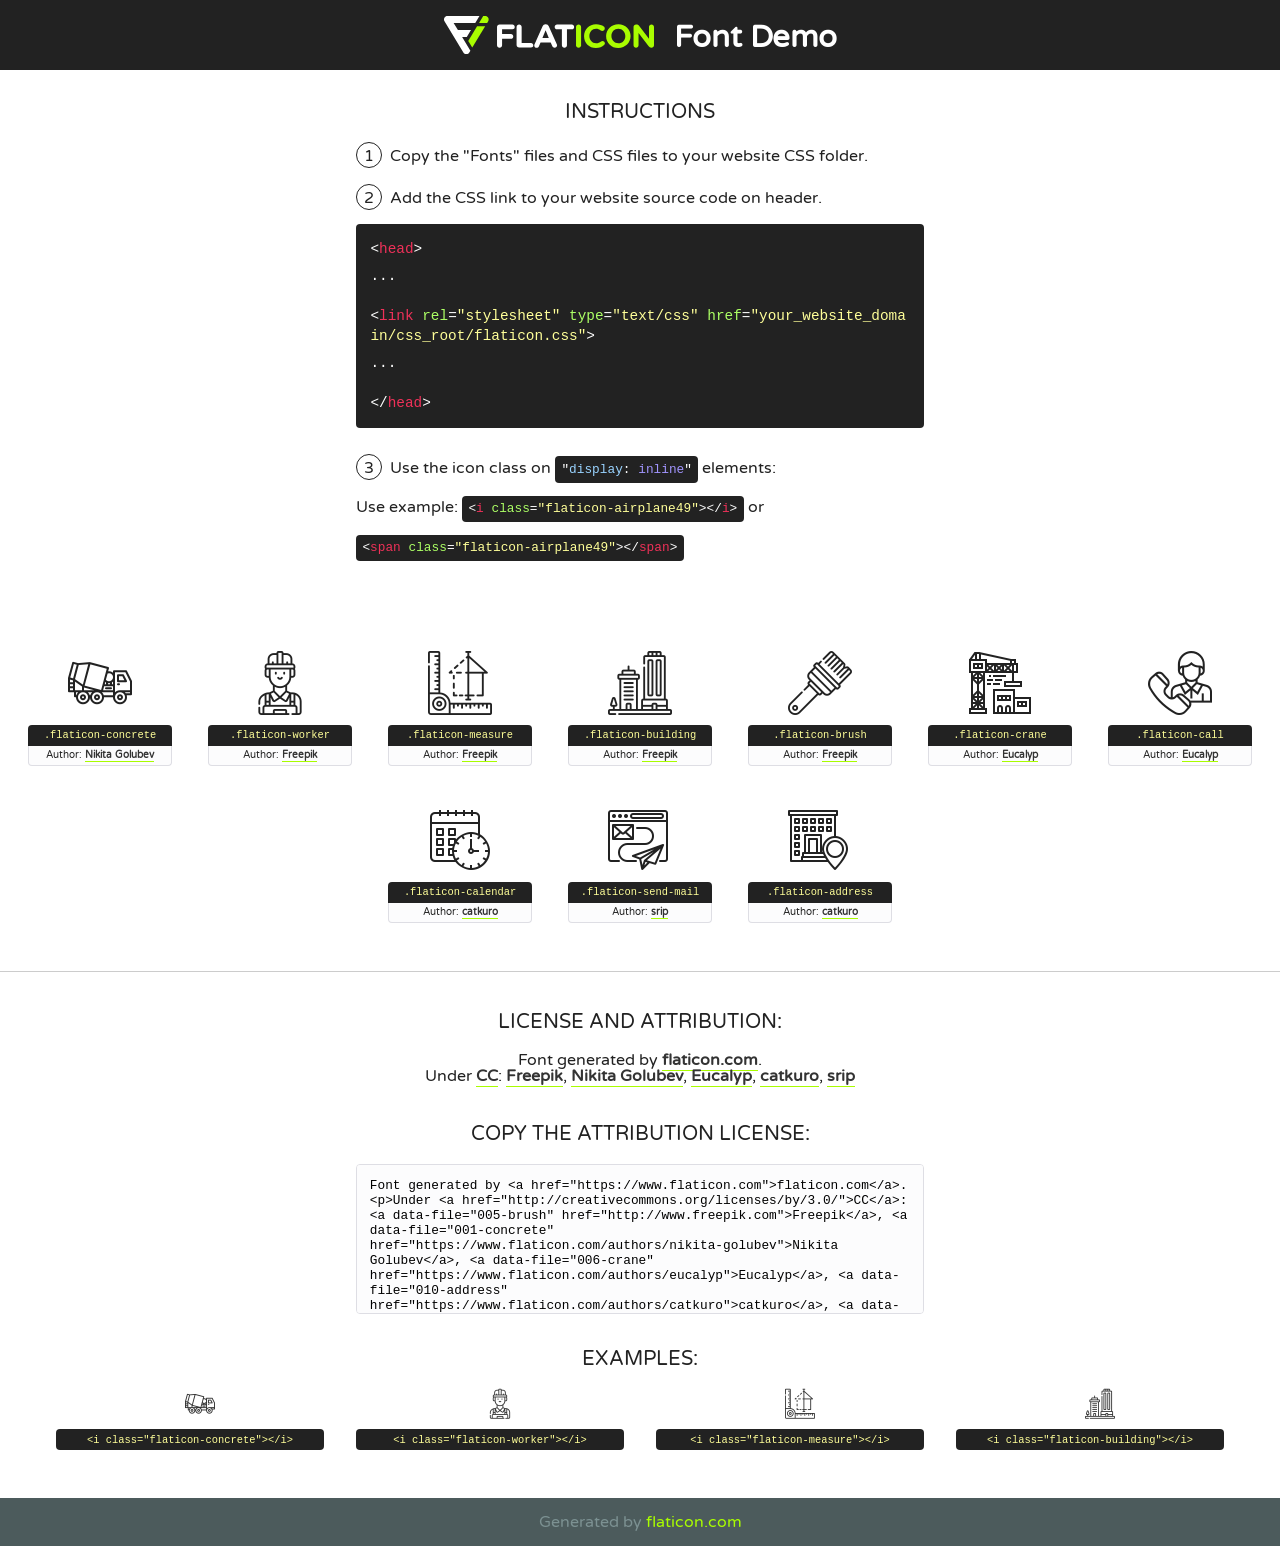
<file: lib/flaticon/font/flaticon.html>
<!DOCTYPE html>
<!--
  Flaticon icon font: Flaticon
  Creation date: 23/08/2020 07:24
-->
<html>
<!DOCTYPE html>
<html>

<head>
    <title>Flaticon WebFont</title>
    <link href="http://fonts.googleapis.com/css?family=Varela+Round" rel="stylesheet" type="text/css" />
    <link rel="stylesheet" type="text/css" href="flaticon.css">
    <meta charset="UTF-8">
    <style>
    html, body, div, span, applet, object, iframe,
    h1, h2, h3, h4, h5, h6, p, blockquote, pre,
    a, abbr, acronym, address, big, cite, code,
    del, dfn, em, img, ins, kbd, q, s, samp,
    small, strike, strong, sub, sup, tt, var,
    b, u, i, center,
    dl, dt, dd, ol, ul, li,
    fieldset, form, label, legend,
    table, caption, tbody, tfoot, thead, tr, th, td,
    article, aside, canvas, details, embed, 
    figure, figcaption, footer, header, hgroup, 
    menu, nav, output, ruby, section, summary,
    time, mark, audio, video {
        margin: 0;
        padding: 0;
        border: 0;
        font-size: 100%;
        font: inherit;
        vertical-align: baseline;
    }
    /* HTML5 display-role reset for older browsers */
    article, aside, details, figcaption, figure, 
    footer, header, hgroup, menu, nav, section {
        display: block;
    }
    body {
        line-height: 1;
    }
    ol, ul {
        list-style: none;
    }
    blockquote, q {
        quotes: none;
    }
    blockquote:before, blockquote:after,
    q:before, q:after {
        content: '';
        content: none;
    }
    table {
        border-collapse: collapse;
        border-spacing: 0;
    }
    body {
        font-family: 'Varela Round', Helvetica, Arial, sans-serif;
        font-size: 16px;
        color: #222;
    }
    a {
        color: #333;
        border-bottom: 1px solid #a9fd00;
        font-weight: bold;
        text-decoration: none;
    }
    * {
        -moz-box-sizing: border-box;
        -webkit-box-sizing: border-box;
        box-sizing: border-box;
        margin: 0;
        padding: 0;
    }
    [class^="flaticon-"]:before, [class*=" flaticon-"]:before, [class^="flaticon-"]:after, [class*=" flaticon-"]:after {
        font-family: Flaticon;
        font-size: 30px;
        font-style: normal;
        margin-left: 20px;
        color: #333;
    }
    .wrapper {
        max-width: 600px;
        margin: auto;
        padding: 0 1em;
    }
    .title {
        font-size: 1.25em;
        text-align: center;
        margin-bottom: 1em;
        text-transform: uppercase;
    }
    header {
        text-align: center;
        background-color: #222;
        color: #fff;
        padding: 1em;
    }
    header .logo {
        width: 210px;
        height: 38px;
        display: inline-block;
        vertical-align: middle;
        margin-right: 1em;
        border: none;
    }
    header strong {
        font-size: 1.95em;
        font-weight: bold;
        vertical-align: middle;
        margin-top: 5px;
        display: inline-block;
    }
    .demo {
        margin: 2em auto;
        line-height: 1.25em;
    }
    .demo ul li {
        margin-bottom: 1em;
    }
    .demo ul li .num {
        color: #222;
        border-radius: 20px;
        display: inline-block;
        width: 26px;
        padding: 3px;
        height: 26px;
        text-align: center;
        margin-right: 0.5em;
        border: 1px solid #222;
    }
    .demo ul li code {
        background-color: #222;
        border-radius: 4px;
        padding: 0.25em 0.5em;
        display: inline-block;
        color: #fff;
        font-family: Consolas,Monaco,Lucida Console,Liberation Mono,DejaVu Sans Mono,Bitstream Vera Sans Mono,Courier New, monospace;
        font-weight: lighter;
        margin-top: 1em;
        font-size: 0.8em;
        word-break: break-all;
    }
    .demo ul li code.big {
        padding: 1em;
        font-size: 0.9em;
    }
    .demo ul li code .red {
        color: #EF3159;
    }
    .demo ul li code .green {
        color: #ACFF65;
    }
    .demo ul li code .yellow {
        color: #FFFF99;
    }
    .demo ul li code .blue {
        color: #99D3FF;
    }
    .demo ul li code .purple {
        color: #A295FF;
    }
    .demo ul li code .dots {
        margin-top: 0.5em;
        display: block;
    }
    #glyphs {
        border-bottom: 1px solid #ccc;
        padding: 2em 0;
        text-align: center;
    }
    .glyph {
        display: inline-block;
        width: 9em;
        margin: 1em;
        text-align: center;
        vertical-align: top;
        background: #FFF;
    }
    .glyph .glyph-icon {
        padding: 10px;
        display: block;
        font-family:"Flaticon";
        font-size: 64px;
        line-height: 1;
    }
    .glyph .glyph-icon:before {
        font-size: 64px;
        color: #222;
        margin-left: 0;
    }
    .class-name {
        font-size: 0.65em;
        background-color: #222;
        color: #fff;
        border-radius: 4px 4px 0 0;
        padding: 0.5em;
        color: #FFFF99;
        font-family: Consolas,Monaco,Lucida Console,Liberation Mono,DejaVu Sans Mono,Bitstream Vera Sans Mono,Courier New, monospace;
    }
    .author-name {
        font-size: 0.6em;
        background-color: #fcfcfd;
        border: 1px solid #DEDEE4;
        border-top: 0;
        border-radius: 0 0 4px 4px;
        padding: 0.5em;
    }
    .class-name:last-child {
        font-size: 10px;
        color:#888;
    }
    .class-name:last-child a {
        font-size: 10px;
        color:#555;
    }
    .class-name:last-child a:hover {
        color:#a9fd00;
    }
    .glyph > input {
        display: block;
        width: 100px;
        margin: 5px auto;
        text-align: center;
        font-size: 12px;
        cursor: text;
    }
    .glyph > input.icon-input {
        font-family:"Flaticon";
        font-size: 16px;
        margin-bottom: 10px;
    }
    .attribution .title {
        margin-top: 2em;
    }
    .attribution textarea {
        background-color: #fcfcfd;
        padding: 1em;
        border: none;
        box-shadow: none;
        border: 1px solid #DEDEE4;
        border-radius: 4px;
        resize: none;
        width: 100%;
        height: 150px;
        font-size: 0.8em;
        font-family: Consolas,Monaco,Lucida Console,Liberation Mono,DejaVu Sans Mono,Bitstream Vera Sans Mono,Courier New, monospace;
        -webkit-appearance: none;
    }
    .iconsuse {
        margin: 2em auto;
        text-align: center;
        max-width: 1200px;
    }
    .iconsuse:after {
        content: '';
        display: table;
        clear: both;
    }
    .iconsuse .image {
        float: left;
        width: 25%;
        padding: 0 1em;
    }
    .iconsuse .image p {
        margin-bottom: 1em;
    }
    .iconsuse .image span {
        display: block;
        font-size: 0.65em;
        background-color: #222;
        color: #fff;
        border-radius: 4px;
        padding: 0.5em;
        color: #FFFF99;
        margin-top: 1em;
        font-family: Consolas,Monaco,Lucida Console,Liberation Mono,DejaVu Sans Mono,Bitstream Vera Sans Mono,Courier New, monospace;
    }
    #footer {
        text-align: center;
        background-color: #4C5B5C;
        color: #7c9192;
        padding: 1em;
    }
    #footer a {
        border: none;
        color: #a9fd00;
        font-weight: normal;
    }
    @media (max-width: 960px) {
        .iconsuse .image {
            width: 50%;
        }
    }
    @media (max-width: 560px) {
        .iconsuse .image {
            width: 100%;
        }
    }
    </style>
</head>

<body class="characters-off">

    <header>
        <a href="https://www.flaticon.com" target="_blank" class="logo">
            <svg version="1.1" xmlns="http://www.w3.org/2000/svg" xmlns:xlink="http://www.w3.org/1999/xlink" xmlns:a="http://ns.adobe.com/AdobeSVGViewerExtensions/3.0/" viewBox="0 0 560.875 102.036" enable-background="new 0 0 560.875 102.036" xml:space="preserve">
                <defs>
                </defs>
                <g>
                    <g class="letters">
                        <path fill="#ffffff" d="M141.596,29.675c0-3.777,2.985-6.767,6.764-6.767h34.438c3.426,0,6.15,2.728,6.15,6.15
                        c0,3.43-2.724,6.149-6.15,6.149h-27.674v13.091h23.719c3.429,0,6.151,2.724,6.151,6.15c0,3.43-2.723,6.149-6.151,6.149h-23.719
                        v17.574c0,3.773-2.986,6.761-6.764,6.761c-3.779,0-6.764-2.989-6.764-6.761V29.675z"></path>
                        <path fill="#ffffff" d="M193.844,29.149c0-3.781,2.985-6.767,6.764-6.767c3.776,0,6.763,2.985,6.763,6.767v42.957h25.039
                        c3.426,0,6.149,2.726,6.149,6.153c0,3.425-2.723,6.15-6.149,6.15h-31.802c-3.779,0-6.764-2.986-6.764-6.768V29.149z"></path>
                        <path fill="#ffffff" d="M241.891,75.71l21.438-48.407c1.492-3.341,4.215-5.357,7.906-5.357h0.792
                        c3.686,0,6.323,2.017,7.815,5.357l21.439,48.407c0.436,0.967,0.701,1.845,0.701,2.723c0,3.602-2.809,6.501-6.414,6.501
                        c-3.161,0-5.269-1.845-6.499-4.655l-4.132-9.661h-27.059l-4.301,10.102c-1.144,2.631-3.426,4.214-6.237,4.214
                        c-3.517,0-6.24-2.81-6.24-6.325C241.1,77.64,241.451,76.677,241.891,75.71z M279.932,58.666l-8.521-20.297l-8.526,20.297H279.932
                        z"></path>
                        <path fill="#ffffff" d="M314.864,35.387H301.86c-3.429,0-6.239-2.813-6.239-6.238c0-3.429,2.811-6.24,6.239-6.24h39.533
                        c3.426,0,6.237,2.811,6.237,6.24c0,3.425-2.811,6.238-6.237,6.238h-13.001v42.785c0,3.773-2.99,6.761-6.764,6.761
                        c-3.779,0-6.764-2.989-6.764-6.761V35.387z"></path>
                        <path fill="#A9FD00" d="M352.615,29.149c0-3.781,2.985-6.767,6.767-6.767c3.774,0,6.761,2.985,6.761,6.767v49.024
                        c0,3.773-2.987,6.761-6.761,6.761c-3.781,0-6.767-2.989-6.767-6.761V29.149z"></path>
                        <path fill="#A9FD00" d="M374.132,53.836v-0.179c0-17.481,13.178-31.801,32.065-31.801c9.22,0,15.459,2.458,20.557,6.238
                        c1.402,1.054,2.637,2.985,2.637,5.357c0,3.692-2.985,6.59-6.681,6.59c-1.845,0-3.071-0.702-4.044-1.319
                        c-3.776-2.813-7.729-4.393-12.562-4.393c-10.364,0-17.831,8.611-17.831,19.154v0.173c0,10.542,7.291,19.329,17.831,19.329
                        c5.715,0,9.492-1.756,13.359-4.834c1.049-0.874,2.458-1.491,4.039-1.491c3.429,0,6.325,2.813,6.325,6.236
                        c0,2.106-1.056,3.78-2.282,4.834c-5.539,4.834-12.036,7.733-21.878,7.733C387.572,85.464,374.132,71.493,374.132,53.836z"></path>
                        <path fill="#A9FD00" d="M433.009,53.836v-0.179c0-17.481,13.79-31.801,32.766-31.801c18.981,0,32.592,14.143,32.592,31.628v0.173
                        c0,17.483-13.785,31.807-32.769,31.807C446.625,85.464,433.009,71.32,433.009,53.836z M484.224,53.836v-0.179
                        c0-10.539-7.725-19.326-18.626-19.326c-10.893,0-18.449,8.611-18.449,19.154v0.173c0,10.542,7.73,19.329,18.626,19.329
                        C476.676,72.986,484.224,64.378,484.224,53.836z"></path>
                        <path fill="#A9FD00" d="M506.233,29.321c0-3.774,2.99-6.763,6.767-6.763h1.401c3.252,0,5.183,1.583,7.029,3.953l26.093,34.265
                        V29.059c0-3.692,2.99-6.677,6.681-6.677c3.683,0,6.671,2.985,6.671,6.677v48.934c0,3.78-2.987,6.765-6.764,6.765h-0.436
                        c-3.257,0-5.188-1.581-7.034-3.953l-27.056-35.492v32.944c0,3.687-2.985,6.676-6.678,6.676c-3.683,0-6.673-2.989-6.673-6.676
                        V29.321z"></path>
                    </g>
                    <g class="insignia">
                        <path fill="#ffffff" d="M48.372,56.137h12.517l11.156-18.537H37.186L25.688,18.539h57.825L94.668,0H9.271
                        C5.925,0,2.842,1.801,1.198,4.716c-1.644,2.907-1.593,6.482,0.134,9.343l50.38,83.501c1.678,2.781,4.689,4.476,7.938,4.476
                        c3.246,0,6.257-1.695,7.935-4.476l2.898-4.804L48.372,56.137z"></path>
                        <g class="i">
                            <path fill="#A9FD00" d="M93.575,18.539h0.031v0.004l21.652,0.004l2.705-4.488c1.727-2.861,1.778-6.436,0.133-9.343
                            C116.454,1.801,113.371,0,110.026,0h-5.294L93.575,18.539z"></path>
                            <polygon fill="#A9FD00" points="88.291,27.356 64.725,66.486 75.519,84.404 109.942,27.356"></polygon>
                        </g>
                    </g>
                </g>
            </svg>
        </a>
        <strong>Font Demo</strong>
    </header>


    <section class="demo wrapper">

        <p class="title">Instructions</p>

        <ul>
            <li>
                <span class="num">1</span>Copy the "Fonts" files and CSS files to your website CSS folder.
            </li>
            <li>
                <span class="num">2</span>Add the CSS link to your website source code on header.
                <code class="big">
                    &lt;<span class="red">head</span>&gt;
                    <br/><span class="dots">...</span>
                    <br/>&lt;<span class="red">link</span> <span class="green">rel</span>=<span class="yellow">"stylesheet"</span> <span class="green">type</span>=<span class="yellow">"text/css"</span> <span class="green">href</span>=<span class="yellow">"your_website_domain/css_root/flaticon.css"</span>&gt;
                    <br/><span class="dots">...</span>
                    <br/>&lt;/<span class="red">head</span>&gt;
                </code>
            </li>

            <li>
                <p>
                    <span class="num">3</span>Use the icon class on <code>"<span class="blue">display</span>:<span class="purple"> inline</span>"</code> elements:
                    <br />
                    Use example: <code>&lt;<span class="red">i</span> <span class="green">class</span>=<span class="yellow">&quot;flaticon-airplane49&quot;</span>&gt;&lt;/<span class="red">i</span>&gt;</code> or <code>&lt;<span class="red">span</span> <span class="green">class</span>=<span class="yellow">&quot;flaticon-airplane49&quot;</span>&gt;&lt;/<span class="red">span</span>&gt;</code>
            </li>
        </ul>

    </section>




   <section id="glyphs">          
    
      
        <div class="glyph"><div class="glyph-icon flaticon-concrete"></div>
            <div class="class-name">.flaticon-concrete</div>
            <div class="author-name">Author: <a data-file="001-concrete" href="https://www.flaticon.com/authors/nikita-golubev">Nikita Golubev</a> </div> 
        </div>        
        
        <div class="glyph"><div class="glyph-icon flaticon-worker"></div>
            <div class="class-name">.flaticon-worker</div>
            <div class="author-name">Author: <a data-file="002-worker" href="http://www.freepik.com">Freepik</a> </div> 
        </div>        
        
        <div class="glyph"><div class="glyph-icon flaticon-measure"></div>
            <div class="class-name">.flaticon-measure</div>
            <div class="author-name">Author: <a data-file="003-measure" href="http://www.freepik.com">Freepik</a> </div> 
        </div>        
        
        <div class="glyph"><div class="glyph-icon flaticon-building"></div>
            <div class="class-name">.flaticon-building</div>
            <div class="author-name">Author: <a data-file="004-building" href="http://www.freepik.com">Freepik</a> </div> 
        </div>        
        
        <div class="glyph"><div class="glyph-icon flaticon-brush"></div>
            <div class="class-name">.flaticon-brush</div>
            <div class="author-name">Author: <a data-file="005-brush" href="http://www.freepik.com">Freepik</a> </div> 
        </div>        
        
        <div class="glyph"><div class="glyph-icon flaticon-crane"></div>
            <div class="class-name">.flaticon-crane</div>
            <div class="author-name">Author: <a data-file="006-crane" href="https://www.flaticon.com/authors/eucalyp">Eucalyp</a> </div> 
        </div>        
        
        <div class="glyph"><div class="glyph-icon flaticon-call"></div>
            <div class="class-name">.flaticon-call</div>
            <div class="author-name">Author: <a data-file="007-call" href="https://www.flaticon.com/authors/eucalyp">Eucalyp</a> </div> 
        </div>        
        
        <div class="glyph"><div class="glyph-icon flaticon-calendar"></div>
            <div class="class-name">.flaticon-calendar</div>
            <div class="author-name">Author: <a data-file="008-calendar" href="https://www.flaticon.com/authors/catkuro">catkuro</a> </div> 
        </div>        
        
        <div class="glyph"><div class="glyph-icon flaticon-send-mail"></div>
            <div class="class-name">.flaticon-send-mail</div>
            <div class="author-name">Author: <a data-file="009-send-mail" href="https://www.flaticon.com/authors/srip">srip</a> </div> 
        </div>        
        
        <div class="glyph"><div class="glyph-icon flaticon-address"></div>
            <div class="class-name">.flaticon-address</div>
            <div class="author-name">Author: <a data-file="010-address" href="https://www.flaticon.com/authors/catkuro">catkuro</a> </div> 
        </div>        
        

    </section>



    <section class="attribution wrapper"   style="text-align:center;">

      <div class="title">License and attribution:</div><div class="attrDiv">Font generated by <a href="https://www.flaticon.com">flaticon.com</a>. <div><p>Under <a href="http://creativecommons.org/licenses/by/3.0/">CC</a>: <a data-file="005-brush" href="http://www.freepik.com">Freepik</a>, <a data-file="001-concrete" href="https://www.flaticon.com/authors/nikita-golubev">Nikita Golubev</a>, <a data-file="006-crane" href="https://www.flaticon.com/authors/eucalyp">Eucalyp</a>, <a data-file="010-address" href="https://www.flaticon.com/authors/catkuro">catkuro</a>, <a data-file="009-send-mail" href="https://www.flaticon.com/authors/srip">srip</a></p>  </div>
      </div>
      <div class="title">Copy the Attribution License:</div>

    <textarea onclick="this.focus();this.select();">Font generated by &lt;a href=&quot;https://www.flaticon.com&quot;&gt;flaticon.com&lt;/a&gt;. <p>Under <a href="http://creativecommons.org/licenses/by/3.0/">CC</a>: <a data-file="005-brush" href="http://www.freepik.com">Freepik</a>, <a data-file="001-concrete" href="https://www.flaticon.com/authors/nikita-golubev">Nikita Golubev</a>, <a data-file="006-crane" href="https://www.flaticon.com/authors/eucalyp">Eucalyp</a>, <a data-file="010-address" href="https://www.flaticon.com/authors/catkuro">catkuro</a>, <a data-file="009-send-mail" href="https://www.flaticon.com/authors/srip">srip</a></p>  
     </textarea>

    </section>

    <section class="iconsuse">

          <div class="title">Examples:</div>            
             
            <div class="image">
                <p>
                    <i class="glyph-icon flaticon-concrete"></i> 
                    <span>&lt;i class=&quot;flaticon-concrete&quot;&gt;&lt;/i&gt;</span>
                </p>
            </div>
            
            <div class="image">
                <p>
                    <i class="glyph-icon flaticon-worker"></i> 
                    <span>&lt;i class=&quot;flaticon-worker&quot;&gt;&lt;/i&gt;</span>
                </p>
            </div>
            
            <div class="image">
                <p>
                    <i class="glyph-icon flaticon-measure"></i> 
                    <span>&lt;i class=&quot;flaticon-measure&quot;&gt;&lt;/i&gt;</span>
                </p>
            </div>
            
            <div class="image">
                <p>
                    <i class="glyph-icon flaticon-building"></i> 
                    <span>&lt;i class=&quot;flaticon-building&quot;&gt;&lt;/i&gt;</span>
                </p>
            </div>
                       
        </div>
                            
    </section>

<div id="footer">
    <div>Generated by <a href="https://www.flaticon.com">flaticon.com</a>
    </div>
</div>



</body>
</html>
</file>
<file: lib/flaticon/font/flaticon.css>
/*
  	Flaticon icon font: Flaticon
  	Creation date: 23/08/2020 07:24
  	*/

@font-face {
  font-family: "Flaticon";
  src: url("./Flaticon.eot");
  src: url("./Flaticon.eot?#iefix") format("embedded-opentype"),
       url("./Flaticon.woff2") format("woff2"),
       url("./Flaticon.woff") format("woff"),
       url("./Flaticon.ttf") format("truetype"),
       url("./Flaticon.svg#Flaticon") format("svg");
  font-weight: normal;
  font-style: normal;
}

@media screen and (-webkit-min-device-pixel-ratio:0) {
  @font-face {
    font-family: "Flaticon";
    src: url("./Flaticon.svg#Flaticon") format("svg");
  }
}

[class^="flaticon-"]:before, [class*=" flaticon-"]:before,
[class^="flaticon-"]:after, [class*=" flaticon-"]:after {   
  font-family: Flaticon;
        font-size: 20px;
font-style: normal;
margin-left: 20px;
}

.flaticon-concrete:before { content: "\f100"; }
.flaticon-worker:before { content: "\f101"; }
.flaticon-measure:before { content: "\f102"; }
.flaticon-building:before { content: "\f103"; }
.flaticon-brush:before { content: "\f104"; }
.flaticon-crane:before { content: "\f105"; }
.flaticon-call:before { content: "\f106"; }
.flaticon-calendar:before { content: "\f107"; }
.flaticon-send-mail:before { content: "\f108"; }
.flaticon-address:before { content: "\f109"; }
</file>
<file: css/style.css>
/*******************************/
/********* General CSS *********/
/*******************************/
body {
    color: #666666;
    background: #dddddd;
    font-family: 'Poppins', sans-serif;
    font-weight: 400;
}

h1,
h2,
h3,
h4,
h5,
h6 {
    color: #030f27;
}

a {
    color: #666666;
    transition: .3s;
}

a:hover,
a:active,
a:focus {
    color: #fdbe33;
    outline: none;
    text-decoration: none;
}

.btn:focus {
    box-shadow: none;
}

.wrapper {
    position: relative;
    width: 100%;
    max-width: 100%;
    /* 1366px sınırını kaldırır, siteyi tam ekran yapar */
    margin: 0 auto;
    background: #ffffff;
}

.back-to-top {
    position: fixed;
    display: none;
    background: #fdbe33;
    color: #121518;
    width: 44px;
    height: 44px;
    text-align: center;
    line-height: 1;
    font-size: 22px;
    right: 15px;
    bottom: 15px;
    transition: background 0.5s;
    z-index: 9;
}

.back-to-top:hover {
    color: #fdbe33;
    background: #121518;
}

.back-to-top i {
    padding-top: 10px;
}

.btn {
    transition: .3s;
}


/**********************************/
/********** Top Bar CSS ***********/
/**********************************/
/**********************************/
/********** Top Bar CSS ***********/
/**********************************/
.top-bar {
    position: relative;
    height: auto;
    min-height: 90px;
    background: #fdbe33;
    padding: 10px 0;
}

.top-bar .logo {
    padding: 15px 0;
    text-align: left;
    overflow: hidden;
}

.top-bar .logo h1 {
    margin: 0;
    color: #030f27;
    font-size: 60px;
    line-height: 60px;
    font-weight: 700;
}

.top-bar .logo img {
    max-width: 100%;
    max-height: 110px;
}

.top-bar .top-bar-item {
    display: flex;
    align-items: center;
    justify-content: flex-start;
}

.top-bar .top-bar-icon {
    width: 40px;
    min-width: 40px;
    display: flex;
    align-items: center;
    justify-content: center;
}

.top-bar .top-bar-icon [class^="flaticon-"]::before {
    margin: 0;
    color: #030f27;
    font-size: 40px;
}

.top-bar .top-bar-text {
    padding-left: 15px;
}

.top-bar .top-bar-text h3 {
    margin: 0 0 5px 0;
    color: #030f27;
    font-size: 16px;
    font-weight: 500;
}

.top-bar .top-bar-text p {
    margin: 0;
    color: #030f27;
    font-size: 13px;
    font-weight: 400;
    line-height: 1.4;
}

@media (min-width: 992px) {
    .top-bar {
        padding: 0 60px;
    }
}

/* Küçük laptop ve geniş tablet ekranlarda (992px - 1399px) kaymayı önler */
@media (min-width: 992px) and (max-width: 1399.98px) {
    .top-bar {
        padding: 0 25px;
    }

    .top-bar .top-bar-icon {
        width: 32px;
        min-width: 32px;
    }

    .top-bar .top-bar-icon [class^="flaticon-"]::before {
        font-size: 30px;
    }

    .top-bar .top-bar-text {
        padding-left: 10px;
    }

    .top-bar .top-bar-text h3 {
        font-size: 14px;
    }

    .top-bar .top-bar-text p {
        font-size: 11.5px;
        white-space: nowrap;
    }
}

@media (max-width: 991.98px) {
    .top-bar .logo {
        text-align: center;
    }
}

/**********************************/
/*********** Nav Bar CSS **********/
/**********************************/
.nav-bar {
    position: relative;
    background: #fdbe33;
    transition: .3s;
}

.nav-bar .container-fluid {
    padding: 0;
}

.nav-bar.nav-sticky {
    position: fixed;
    top: 0;
    width: 100%;
    max-width: 100%;
    box-shadow: 0 2px 5px rgba(0, 0, 0, .3);
    z-index: 999;
}

.nav-bar .navbar {
    height: 100%;
    background: #030f27 !important;
}

.navbar-dark .navbar-nav .nav-link,
.navbar-dark .navbar-nav .nav-link:focus,
.navbar-dark .navbar-nav .nav-link:hover,
.navbar-dark .navbar-nav .nav-link.active {
    padding: 10px 10px 8px 10px;
    color: #ffffff;
}

.navbar-dark .navbar-nav .nav-link:hover,
.navbar-dark .navbar-nav .nav-link.active {
    color: #fdbe33;
    transition: none;
}

.nav-bar .dropdown-menu {
    margin-top: 0 !important;
    top: calc(100% - 2px);
    /* Boşluğu kapatarak yanıp sönmeyi engeller */
    border: 0;
    border-top: 3px solid #fdbe33;
    border-radius: 0 0 4px 4px;
    background-color: #030f27 !important;
    padding: 8px 0;
    box-shadow: 0 8px 20px rgba(0, 0, 0, 0.35);
}

.nav-bar .dropdown-menu .dropdown-item {
    color: #ffffff !important;
    font-family: 'Poppins', sans-serif;
    font-size: 14px;
    font-weight: 400;
    padding: 10px 22px;
    border-bottom: 1px solid rgba(255, 255, 255, 0.06);
    transition: background-color 0.2s ease, color 0.2s ease, padding-left 0.2s ease;
}

.nav-bar .dropdown-menu .dropdown-item:last-child {
    border-bottom: none;
}

.nav-bar .dropdown-menu .dropdown-item:hover,
.nav-bar .dropdown-menu .dropdown-item:focus,
.nav-bar .dropdown-menu .dropdown-item.active {
    color: #030f27 !important;
    background-color: #fdbe33 !important;
    padding-left: 28px;
}

.nav-bar .btn {
    color: #ffffff;
    border: 2px solid #ffffff;
    border-radius: 0;
}

.nav-bar .btn:hover {
    color: #030f27;
    background: #fdbe33;
    border-color: #fdbe33;
}

@media (min-width: 992px) {
    .nav-bar {
        padding: 0 75px;
    }

    .nav-bar.nav-sticky {
        padding: 0;
    }

    .nav-bar .navbar {
        padding: 20px;
    }

    .nav-bar .navbar-brand {
        display: none;
    }

    .nav-bar a.nav-link {
        padding: 8px 15px;
        font-size: 15px;
        text-transform: uppercase;
    }

    /* Masaüstünde menünün kesintisiz ve sabit açılmasını sağlar */
    .nav-bar .nav-item.dropdown:hover .dropdown-menu {
        display: block;
    }
}

@media (max-width: 991.98px) {
    .nav-bar .navbar {
        padding: 15px;
    }

    .nav-bar a.nav-link {
        padding: 5px;
    }

    .nav-bar .dropdown-menu {
        box-shadow: none;
    }

    .nav-bar .btn {
        display: none;
    }
}

/*******************************/
/******** Carousel CSS *********/
/*******************************/
.carousel {
    position: relative;
    width: 100%;
    height: calc(100vh - 170px);
    min-height: 400px;
    margin: 0 auto;
    text-align: center;
    overflow: hidden;
}

.carousel .carousel-inner,
.carousel .carousel-item {
    position: relative;
    width: 100%;
    height: 100%;
}

.carousel .carousel-item img {
    width: 100%;
    height: 100%;
    object-fit: cover;
}

.carousel .carousel-item::after {
    position: absolute;
    content: "";
    width: 100%;
    height: 100%;
    top: 0;
    left: 0;
    background: rgba(0, 0, 0, .3);
    z-index: 1;
}

.carousel .carousel-caption {
    position: absolute;
    top: 0;
    bottom: 0;
    display: flex;
    align-items: center;
    justify-content: center;
    flex-direction: column;
    height: calc(100vh - 170px);
    min-height: 400px;
}

.carousel .carousel-caption p {
    color: #ffffff;
    font-size: 30px;
    margin-bottom: 15px;
    letter-spacing: 1px;
}

.carousel .carousel-caption h1 {
    color: #ffffff;
    font-size: 60px;
    font-weight: 700;
    margin-bottom: 35px;
}

.carousel .carousel-caption .btn {
    padding: 15px 35px;
    font-size: 18px;
    font-weight: 500;
    letter-spacing: 1px;
    text-transform: uppercase;
    color: #ffffff;
    background: transparent;
    border: 2px solid #ffffff;
    border-radius: 0;
    transition: .3s;
}

.carousel .carousel-caption .btn:hover {
    color: #030f27;
    background: #fdbe33;
    border-color: #fdbe33;
}

@media (max-width: 767.98px) {
    .carousel .carousel-caption h1 {
        font-size: 40px;
        font-weight: 700;
    }

    .carousel .carousel-caption p {
        font-size: 20px;
    }

    .carousel .carousel-caption .btn {
        padding: 12px 30px;
        font-size: 18px;
        font-weight: 500;
        letter-spacing: 0;
    }
}

@media (max-width: 575.98px) {
    .carousel .carousel-caption h1 {
        font-size: 30px;
        font-weight: 500;
    }

    .carousel .carousel-caption p {
        font-size: 16px;
    }

    .carousel .carousel-caption .btn {
        padding: 10px 25px;
        font-size: 16px;
        font-weight: 400;
        letter-spacing: 0;
    }
}

.carousel .animated {
    -webkit-animation-duration: 1.5s;
    animation-duration: 1.5s;
}


/*******************************/
/******* Page Header CSS *******/
/*******************************/
.page-header {
    position: relative;
    margin-bottom: 45px;
    padding: 90px 0;
    text-align: center;
    background: #fdbe33;
}

.page-header h2 {
    position: relative;
    color: #030f27;
    font-size: 60px;
    font-weight: 700;
    margin-bottom: 20px;
    padding-bottom: 5px;
}

.page-header h2::after {
    position: absolute;
    content: "";
    width: 100px;
    height: 2px;
    left: calc(50% - 50px);
    bottom: 0;
    background: #030f27;
}

.page-header a {
    position: relative;
    padding: 0 12px;
    font-size: 22px;
    color: #030f27;
}

.page-header a:hover {
    color: #ffffff;
}

.page-header a::after {
    position: absolute;
    content: "/";
    width: 8px;
    height: 8px;
    top: -2px;
    right: -7px;
    text-align: center;
    color: #121518;
}

.page-header a:last-child::after {
    display: none;
}

@media (max-width: 991.98px) {
    .page-header {
        padding: 60px 0;
    }

    .page-header h2 {
        font-size: 45px;
    }

    .page-header a {
        font-size: 20px;
    }
}

@media (max-width: 767.98px) {
    .page-header {
        padding: 45px 0;
    }

    .page-header h2 {
        font-size: 35px;
    }

    .page-header a {
        font-size: 18px;
    }
}


/*******************************/
/******* Section Header ********/
/*******************************/
.section-header {
    position: relative;
    width: 100%;
    margin-bottom: 45px;
}

.section-header p {
    color: #fdbe33;
    font-size: 18px;
    font-weight: 600;
    margin-bottom: 5px;
}

.section-header h2 {
    margin: 0;
    position: relative;
    font-size: 50px;
    font-weight: 700;
}

@media (max-width: 767.98px) {
    .section-header h2 {
        font-size: 30px;
    }
}


/*******************************/
/********* Feature CSS *********/
/*******************************/
.feature {
    position: relative;
    margin-bottom: 45px;
}

.feature .col-md-12 {
    background: #030f27;
}

.feature .col-md-12:nth-child(2n) {
    color: #030f27;
    background: #fdbe33;
}

.feature .feature-item {
    min-height: 250px;
    padding: 30px;
    display: flex;
    align-items: center;
    justify-content: flex-start;
}

.feature .feature-icon {
    position: relative;
    width: 60px;
    display: flex;
    align-items: center;
    justify-content: center;
}

.feature .feature-icon::before {
    position: absolute;
    content: "";
    width: 80px;
    height: 80px;
    top: -20px;
    left: -10px;
    border: 2px dotted #ffffff;
    border-radius: 60px;
    z-index: 1;
}

.feature .feature-icon::after {
    position: absolute;
    content: "";
    width: 79px;
    height: 79px;
    top: -18px;
    left: -9px;
    background: #030f27;
    border-radius: 60px;
    z-index: 2;
}

.feature .col-md-12:nth-child(2n) .feature-icon::after {
    background: #fdbe33;
}

.feature .feature-icon [class^="flaticon-"]::before {
    position: relative;
    margin: 0;
    color: #fdbe33;
    font-size: 60px;
    line-height: 60px;
    z-index: 3;
}

.feature .feature-text {
    padding-left: 30px;
}

.feature .feature-text h3 {
    margin: 0 0 10px 0;
    color: #fdbe33;
    font-size: 25px;
    font-weight: 600;
}

.feature .feature-text p {
    margin: 0;
    color: #fdbe33;
    font-size: 18px;
    font-weight: 400;
}

.feature .col-md-12:nth-child(2n) [class^="flaticon-"]::before,
.feature .col-md-12:nth-child(2n) h3,
.feature .col-md-12:nth-child(2n) p {
    color: #030f27;
}


/*******************************/
/********** About CSS **********/
/*******************************/
.about {
    position: relative;
    width: 100%;
    padding: 45px 0;
}

.about .section-header {
    margin-bottom: 30px;
}

.about .about-img {
    position: relative;
    height: 100%;
}

.about .about-img img {
    width: 100%;
    height: 100%;
    object-fit: cover;
}

.about .about-text p {
    font-size: 16px;
}

.about .about-text a.btn {
    position: relative;
    margin-top: 15px;
    padding: 15px 35px;
    font-size: 16px;
    font-weight: 500;
    letter-spacing: 1px;
    color: #030f27;
    border-radius: 0;
    background: #fdbe33;
    transition: .3s;
}

.about .about-text a.btn:hover {
    color: #fdbe33;
    background: #030f27;
}

@media (max-width: 767.98px) {
    .about .about-img {
        margin-bottom: 30px;
        height: auto;
    }
}


/*******************************/
/********** Fact CSS ***********/
/*******************************/
.fact {
    position: relative;
    width: 100%;
    padding: 45px 0;
}

.fact .col-6 {
    display: flex;
    align-items: flex-start;
}

.fact .fact-icon {
    position: relative;
    margin: 7px 15px 0 15px;
    width: 60px;
    display: flex;
    align-items: center;
    justify-content: center;
}

.fact .fact-icon [class^="flaticon-"]::before {
    margin: 0;
    font-size: 60px;
    line-height: 60px;
    background-image: linear-gradient(#ffffff, #fdbe33);
    -webkit-background-clip: text;
    -webkit-text-fill-color: transparent;
}

.fact .fact-right .fact-icon [class^="flaticon-"]::before {
    background-image: linear-gradient(#ffffff, #030f27);
}

.fact .fact-left,
.fact .fact-right {
    padding-top: 60px;
    padding-bottom: 60px;
}

.fact .fact-text h2 {
    font-size: 35px;
    font-weight: 700;
}

.fact .fact-text p {
    margin: 0;
    font-size: 16px;
    font-weight: 600;
    text-transform: uppercase;
}

.fact .fact-left {
    color: #fdbe33;
    background: #030f27;
}

.fact .fact-right {
    color: #030f27;
    background: #fdbe33;
}

.fact .fact-left h2 {
    color: #fdbe33;
}


/*******************************/
/********* Service CSS *********/
/*******************************/
/**********************************/
/********** Service CSS ***********/
/**********************************/
/**********************************/
/********** Service CSS ***********/
/**********************************/
.service {
    position: relative;
    width: 100%;
    padding: 45px 0 15px 0;
}

.service .service-item {
    position: relative;
    width: 100%;
    text-align: center;
    margin-bottom: 30px;
}

.service .service-img {
    position: relative;
    overflow: hidden;
}

.service .service-img img {
    width: 100%;
    height: 280px;
    object-fit: cover;
}

.service .service-overlay {
    position: absolute;
    width: 100%;
    height: 100%;
    top: 0;
    left: 0;
    padding: 30px;
    display: flex;
    align-items: center;
    justify-content: center;
    background: rgba(3, 15, 39, .7);
    transition: .5s;
    opacity: 0;
}

.service .service-item:hover .service-overlay {
    opacity: 1;
}

.service .service-overlay p {
    margin: 0;
    color: #ffffff;
}

.service .service-text {
    display: flex;
    align-items: center;
    height: 60px;
    background: #030f27;
    overflow: hidden;
}

.service .service-text h3 {
    margin: 0;
    padding: 0 10px 0 15px;
    width: calc(100% - 60px);
    font-size: 16.5px;
    /* Uzun başlıkların tek satıra sığmasını sağlar */
    line-height: 1.25;
    font-weight: 700;
    color: #fdbe33;
    text-align: left;
    white-space: normal;
    /* Kesilmek yerine gerekirse 2 satıra iner */
}

.service .service-item a.btn {
    width: 60px;
    height: 60px;
    padding: 3px 0 0 3px;
    display: flex;
    align-items: center;
    justify-content: center;
    font-size: 60px;
    line-height: 60px;
    font-weight: 100;
    color: #030f27;
    background: #fdbe33;
    border-radius: 0;
    transition: .3s;
}

.service .service-item:hover a.btn {
    color: #ffffff;
}

/* Mobil Görünüm (Yan yana 2'li kart düzeni) */
@media (max-width: 767.98px) {
    .service .row {
        margin-left: -6px;
        margin-right: -6px;
    }

    .service .row>[class*="col-"] {
        flex: 0 0 50%;
        max-width: 50%;
        padding-left: 6px;
        padding-right: 6px;
    }

    .service .service-item {
        margin-bottom: 12px;
    }

    .service .service-img img {
        height: 150px;
    }

    .service .service-overlay {
        padding: 10px;
    }

    .service .service-overlay p {
        font-size: 11px;
        line-height: 1.3;
        display: -webkit-box;
        -webkit-line-clamp: 5;
        -webkit-box-orient: vertical;
        overflow: hidden;
    }

    .service .service-text {
        height: 44px;
    }

    .service .service-text h3 {
        padding: 0 6px 0 10px;
        width: calc(100% - 38px);
        font-size: 12px;
        line-height: 1.25;
        display: -webkit-box;
        -webkit-line-clamp: 2;
        -webkit-box-orient: vertical;
        overflow: hidden;
    }

    .service .service-item a.btn {
        width: 38px;
        height: 44px;
        font-size: 28px;
        line-height: 44px;
        padding: 0;
    }
}


/*******************************/
/********** Video CSS **********/
/*******************************/
.video {
    position: relative;
    margin: 45px 0;
    height: 100%;
    min-height: 500px;
    background: linear-gradient(rgba(3, 15, 39, .9), rgba(3, 15, 39, .9)), url(../img/carousel-1.jpg);
    background-attachment: fixed;
    background-position: center;
    background-repeat: no-repeat;
    background-size: cover;
}

.video .btn-play {
    position: absolute;
    z-index: 1;
    top: 50%;
    left: 50%;
    transform: translateX(-50%) translateY(-50%);
    box-sizing: content-box;
    display: block;
    width: 32px;
    height: 44px;
    border-radius: 50%;
    border: none;
    outline: none;
    padding: 18px 20px 18px 28px;
}

.video .btn-play:before {
    content: "";
    position: absolute;
    z-index: 0;
    left: 50%;
    top: 50%;
    transform: translateX(-50%) translateY(-50%);
    display: block;
    width: 100px;
    height: 100px;
    background: #fdbe33;
    border-radius: 50%;
    animation: pulse-border 1500ms ease-out infinite;
}

.video .btn-play:after {
    content: "";
    position: absolute;
    z-index: 1;
    left: 50%;
    top: 50%;
    transform: translateX(-50%) translateY(-50%);
    display: block;
    width: 100px;
    height: 100px;
    background: #fdbe33;
    border-radius: 50%;
    transition: all 200ms;
}

.video .btn-play:hover:after {
    background-color: darken(#fdbe33, 10%);
}

.video .btn-play img {
    position: relative;
    z-index: 3;
    max-width: 100%;
    width: auto;
    height: auto;
}

.video .btn-play span {
    display: block;
    position: relative;
    z-index: 3;
    width: 0;
    height: 0;
    border-left: 32px solid #030f27;
    border-top: 22px solid transparent;
    border-bottom: 22px solid transparent;
}

@keyframes pulse-border {
    0% {
        transform: translateX(-50%) translateY(-50%) translateZ(0) scale(1);
        opacity: 1;
    }

    100% {
        transform: translateX(-50%) translateY(-50%) translateZ(0) scale(1.5);
        opacity: 0;
    }
}

#videoModal .modal-dialog {
    position: relative;
    max-width: 800px;
    margin: 60px auto 0 auto;
}

#videoModal .modal-body {
    position: relative;
    padding: 0px;
}

#videoModal .close {
    position: absolute;
    width: 30px;
    height: 30px;
    right: 0px;
    top: -30px;
    z-index: 999;
    font-size: 30px;
    font-weight: normal;
    color: #ffffff;
    background: #000000;
    opacity: 1;
}


/*******************************/
/*********** Team CSS **********/
/*******************************/
.team {
    position: relative;
    width: 100%;
    padding: 45px 0 15px 0;
}

.team .team-item {
    position: relative;
    margin-bottom: 30px;
    overflow: hidden;
}

.team .team-img {
    position: relative;
}

.team .team-img img {
    width: 100%;
}

.team .team-text {
    position: relative;
    padding: 25px 15px;
    text-align: center;
    background: #030f27;
    transition: .5s;
}

.team .team-text h2 {
    font-size: 20px;
    font-weight: 600;
    color: #fdbe33;
    transition: .5s;
}

.team .team-text p {
    margin: 0;
    color: #ffffff;
}

.team .team-item:hover .team-text {
    background: #fdbe33;
}

.team .team-item:hover .team-text h2 {
    color: #030f27;
    letter-spacing: 1px;
}

.team .team-social {
    position: absolute;
    width: 100px;
    top: 0;
    left: -50px;
    display: flex;
    flex-direction: column;
    font-size: 0;
}

.team .team-social a {
    position: relative;
    left: 0;
    width: 50px;
    height: 50px;
    display: flex;
    align-items: center;
    justify-content: center;
    font-size: 18px;
    color: #ffffff;
}

.team .team-item:hover .team-social a:first-child {
    background: #00acee;
    left: 50px;
    transition: .3s 0s;
}

.team .team-item:hover .team-social a:nth-child(2) {
    background: #3b5998;
    left: 50px;
    transition: .3s .1s;
}

.team .team-item:hover .team-social a:nth-child(3) {
    background: #0e76a8;
    left: 50px;
    transition: .3s .2s;
}

.team .team-item:hover .team-social a:nth-child(4) {
    background: #3f729b;
    left: 50px;
    transition: .3s .3s;
}


/*******************************/
/*********** FAQs CSS **********/
/*******************************/
.faqs {
    position: relative;
    width: 100%;
    padding: 45px 0;
}

.faqs .row {
    position: relative;
}

.faqs .row::after {
    position: absolute;
    content: "";
    width: 1px;
    height: 100%;
    top: 0;
    left: calc(50% - .5px);
    background: #fdbe33;
}

.faqs #accordion-1 {
    padding-right: 15px;
}

.faqs #accordion-2 {
    padding-left: 15px;
}

@media(max-width: 767.98px) {
    .faqs .row::after {
        display: none;
    }

    .faqs #accordion-1,
    .faqs #accordion-2 {
        padding: 0;
    }

    .faqs #accordion-2 {
        padding-top: 15px;
    }
}

.faqs .card {
    margin-bottom: 15px;
    border: none;
    border-radius: 0;
}

.faqs .card:last-child {
    margin-bottom: 0;
}

.faqs .card-header {
    padding: 0;
    border: none;
    background: #ffffff;
}

.faqs .card-header a {
    display: block;
    padding: 10px 25px;
    width: 100%;
    color: #121518;
    font-size: 16px;
    line-height: 40px;
    border: 1px solid rgba(0, 0, 0, .1);
    transition: .5s;
}

.faqs .card-header [data-toggle="collapse"][aria-expanded="true"] {
    background: #fdbe33;
}

.faqs .card-header [data-toggle="collapse"]:after {
    font-family: 'font Awesome 5 Free';
    content: "\f067";
    float: right;
    color: #fdbe33;
    font-size: 12px;
    font-weight: 900;
    transition: .5s;
}

.faqs .card-header [data-toggle="collapse"][aria-expanded="true"]:after {
    font-family: 'font Awesome 5 Free';
    content: "\f068";
    float: right;
    color: #030f27;
    font-size: 12px;
    font-weight: 900;
    transition: .5s;
}

.faqs .card-body {
    padding: 20px 25px;
    font-size: 16px;
    background: #ffffff;
    border: 1px solid rgba(0, 0, 0, .1);
    border-top: none;
}


/*******************************/
/******* Testimonial CSS *******/
/*******************************/
.testimonial {
    position: relative;
    margin: 45px 0;
    padding: 90px 0;
    text-align: center;
    background: linear-gradient(rgba(3, 15, 39, .9), rgba(3, 15, 39, .9)), url(../img/carousel-1.jpg);
    background-attachment: fixed;
    background-position: center;
    background-repeat: no-repeat;
    background-size: cover;
}

.testimonial .container {
    max-width: 760px;
}

.about-page .testimonial {
    padding-bottom: 90px;
}

.testimonial .testimonial-slider-nav {
    position: relative;
    width: 300px;
    margin: 0 auto;
}

.testimonial .testimonial-slider-nav .slick-slide {
    position: relative;
    opacity: 0;
    transition: .5s;
}

.testimonial .testimonial-slider-nav .slick-active {
    opacity: 1;
    transform: scale(1.3);
}

.testimonial .testimonial-slider-nav .slick-center {
    transform: scale(1.8);
    z-index: 1;
}

.testimonial .testimonial-slider-nav .slick-slide img {
    position: relative;
    display: block;
    margin-top: 37px;
    width: 100%;
    height: auto;
    border-radius: 100px;
}

.testimonial .testimonial-slider {
    position: relative;
    margin-top: 15px;
    padding-top: 50px;
}

.testimonial .testimonial-slider::before {
    position: absolute;
    content: "";
    width: 60px;
    height: 50px;
    top: 0;
    left: calc(50% - 30px);
    background: url(../img/quote.png) top center no-repeat;
}

.testimonial .testimonial-slider h3 {
    color: #fdbe33;
    font-size: 22px;
    font-weight: 700;
}

.testimonial .testimonial-slider h4 {
    font-size: 14px;
    font-weight: 300;
    color: #ffffff;
    font-style: italic;
    margin-bottom: 10px;
}

.testimonial .testimonial-slider p {
    color: #ffffff;
    font-size: 16px;
    font-weight: 300;
    margin: 0;
}


/*******************************/
/*********** Blog CSS **********/
/*******************************/
.blog {
    position: relative;
    width: 100%;
    padding: 45px 0 15px 0;
}

.blog .blog-item {
    position: relative;
    width: 100%;
    text-align: center;
    margin-bottom: 30px;
}

.blog .blog-img {
    position: relative;
    overflow: hidden;
}

.blog .blog-img img {
    width: 100%;
}

.blog .blog-title {
    display: flex;
    align-items: center;
    height: 60px;
    background: #030f27;
    overflow: hidden;
    white-space: nowrap;
    text-overflow: ellipsis;
}

.blog .blog-title h3 {
    margin: 0;
    padding: 0 15px 0 25px;
    width: calc(100% - 60px);
    font-size: 18px;
    font-weight: 700;
    color: #fdbe33;
    text-align: left;
    overflow: hidden;
    white-space: nowrap;
    text-overflow: ellipsis;
}

.blog .blog-title a.btn {
    width: 60px;
    height: 60px;
    padding: 3px 0 0 3px;
    display: flex;
    align-items: center;
    justify-content: center;
    font-size: 60px;
    line-height: 60px;
    font-weight: 100;
    color: #030f27;
    background: #fdbe33;
    border-radius: 0;
    transition: .3s;
}

.blog .blog-item:hover a.btn {
    color: #ffffff;
}

.blog .blog-meta {
    position: relative;
    padding: 25px 0 10px 0;
    background: #f3f6ff;
}

.blog .blog-meta::after {
    position: absolute;
    content: "";
    width: 100px;
    height: 1px;
    left: calc(50% - 50px);
    bottom: 0;
    background: #fdbe33;
}

.blog .blog-meta p {
    display: inline-block;
    margin: 0;
    padding: 0 3px;
    font-size: 14px;
    font-weight: 300;
    font-style: italic;
    color: #666666;
}

.blog .blog-meta p a {
    margin-left: 5px;
    font-style: normal;
}

.blog .blog-text {
    padding: 10px 25px 25px 25px;
    background: #f3f6ff;
}

.blog .blog-text p {
    margin: 0;
    font-size: 16px;
}

.blog .pagination .page-link {
    color: #030f27;
    border-radius: 0;
    border-color: #fdbe33;
}

.blog .pagination .page-link:hover,
.blog .pagination .page-item.active .page-link {
    color: #fdbe33;
    background: #030f27;
}

.blog .pagination .disabled .page-link {
    color: #999999;
}


/*******************************/
/******* Single Post CSS *******/
/*******************************/
.single {
    position: relative;
    padding: 45px 0;
}

.single .single-content {
    position: relative;
    margin-bottom: 30px;
    overflow: hidden;
}

.single .single-content img {
    margin-bottom: 20px;
    width: 100%;
}

.single .single-tags {
    margin: -5px -5px 41px -5px;
    font-size: 0;
}

.single .single-tags a {
    margin: 5px;
    display: inline-block;
    padding: 7px 15px;
    font-size: 14px;
    font-weight: 400;
    color: #666666;
    border: 1px solid #dddddd;
}

.single .single-tags a:hover {
    color: #fdbe33;
    background: #030f27;
}

.single .single-bio {
    margin-bottom: 45px;
    padding: 30px;
    background: #f3f6ff;
    display: flex;
}

.single .single-bio-img {
    width: 100%;
    max-width: 100px;
}

.single .single-bio-img img {
    width: 100%;
}

.single .single-bio-text {
    padding-left: 30px;
}

.single .single-bio-text h3 {
    font-size: 20px;
    font-weight: 700;
}

.single .single-bio-text p {
    margin: 0;
}

.single .single-related {
    margin-bottom: 45px;
}

.single .single-related h2 {
    font-size: 30px;
    font-weight: 700;
    margin-bottom: 25px;
}

.single .related-slider {
    position: relative;
    margin: 0 -15px;
    width: calc(100% + 30px);
}

.single .related-slider .post-item {
    margin: 0 15px;
}

.single .post-item {
    display: flex;
    align-items: center;
    margin-bottom: 15px;
}

.single .post-item .post-img {
    width: 100%;
    max-width: 80px;
}

.single .post-item .post-img img {
    width: 100%;
}

.single .post-item .post-text {
    padding-left: 15px;
}

.single .post-item .post-text a {
    font-size: 16px;
    font-weight: 400;
}

.single .post-item .post-meta {
    display: flex;
    margin-top: 8px;
}

.single .post-item .post-meta p {
    display: inline-block;
    margin: 0;
    padding: 0 3px;
    font-size: 14px;
    font-weight: 300;
    font-style: italic;
}

.single .post-item .post-meta p a {
    margin-left: 5px;
    font-size: 14px;
    font-weight: 300;
    font-style: normal;
}

.single .related-slider .owl-nav {
    position: absolute;
    width: 90px;
    top: -55px;
    right: 15px;
    display: flex;
}

.single .related-slider .owl-nav .owl-prev,
.single .related-slider .owl-nav .owl-next {
    margin-left: 15px;
    width: 30px;
    height: 30px;
    display: flex;
    align-items: center;
    justify-content: center;
    color: #030f27;
    background: #fdbe33;
    font-size: 16px;
    transition: .3s;
}

.single .related-slider .owl-nav .owl-prev:hover,
.single .related-slider .owl-nav .owl-next:hover {
    color: #fdbe33;
    background: #030f27;
}

.single .single-comment {
    position: relative;
    margin-bottom: 45px;
}

.single .single-comment h2 {
    font-size: 30px;
    font-weight: 700;
    margin-bottom: 25px;
}

.single .comment-list {
    list-style: none;
    padding: 0;
}

.single .comment-child {
    list-style: none;
}

.single .comment-body {
    display: flex;
    margin-bottom: 30px;
}

.single .comment-img {
    width: 60px;
}

.single .comment-img img {
    width: 100%;
}

.single .comment-text {
    padding-left: 15px;
    width: calc(100% - 60px);
}

.single .comment-text h3 {
    font-size: 18px;
    font-weight: 600;
    margin-bottom: 3px;
}

.single .comment-text span {
    display: block;
    font-size: 14px;
    font-weight: 300;
    margin-bottom: 5px;
}

.single .comment-text .btn {
    padding: 3px 10px;
    font-size: 14px;
    color: #030f27;
    background: #dddddd;
    border-radius: 0;
}

.single .comment-text .btn:hover {
    background: #fdbe33;
}

.single .comment-form {
    position: relative;
}

.single .comment-form h2 {
    font-size: 30px;
    font-weight: 700;
    margin-bottom: 25px;
}

.single .comment-form form {
    padding: 30px;
    background: #f3f6ff;
}

.single .comment-form form .form-group:last-child {
    margin: 0;
}

.single .comment-form input,
.single .comment-form textarea {
    border-radius: 0;
}

.single .comment-form .btn {
    padding: 15px 30px;
    color: #030f27;
    background: #fdbe33;
}

.single .comment-form .btn:hover {
    color: #fdbe33;
    background: #030f27;
}


/**********************************/
/*********** Sidebar CSS **********/
/**********************************/
.sidebar {
    position: relative;
    width: 100%;
}

@media(max-width: 991.98px) {
    .sidebar {
        margin-top: 45px;
    }
}

.sidebar .sidebar-widget {
    position: relative;
    margin-bottom: 45px;
}

.sidebar .sidebar-widget .widget-title {
    position: relative;
    margin-bottom: 30px;
    padding-bottom: 5px;
    font-size: 30px;
    font-weight: 700;
}

.sidebar .sidebar-widget .widget-title::after {
    position: absolute;
    content: "";
    width: 60px;
    height: 2px;
    bottom: 0;
    left: 0;
    background: #fdbe33;
}

.sidebar .sidebar-widget .search-widget {
    position: relative;
}

.sidebar .search-widget input {
    height: 50px;
    border: 1px solid #dddddd;
    border-radius: 0;
}

.sidebar .search-widget input:focus {
    box-shadow: none;
}

.sidebar .search-widget .btn {
    position: absolute;
    top: 6px;
    right: 15px;
    height: 40px;
    padding: 0;
    font-size: 25px;
    color: #fdbe33;
    background: none;
    border-radius: 0;
    border: none;
    transition: .3s;
}

.sidebar .search-widget .btn:hover {
    color: #030f27;
}

.sidebar .sidebar-widget .recent-post {
    position: relative;
}

.sidebar .sidebar-widget .tab-post {
    position: relative;
}

.sidebar .tab-post .nav.nav-pills .nav-link {
    color: #fdbe33;
    background: #030f27;
    border-radius: 0;
}

.sidebar .tab-post .nav.nav-pills .nav-link:hover,
.sidebar .tab-post .nav.nav-pills .nav-link.active {
    color: #030f27;
    background: #fdbe33;
}

.sidebar .tab-post .tab-content {
    padding: 15px 0 0 0;
    background: transparent;
}

.sidebar .tab-post .tab-content .container {
    padding: 0;
}

.sidebar .sidebar-widget .category-widget {
    position: relative;
}

.sidebar .category-widget ul {
    margin: 0;
    padding: 0;
    list-style: none;
}

.sidebar .category-widget ul li {
    margin: 0 0 12px 22px;
}

.sidebar .category-widget ul li:last-child {
    margin-bottom: 0;
}

.sidebar .category-widget ul li a {
    display: inline-block;
    line-height: 23px;
}

.sidebar .category-widget ul li::before {
    position: absolute;
    content: '\f105';
    font-family: 'Font Awesome 5 Free';
    font-weight: 900;
    color: #fdbe33;
    left: 1px;
}

.sidebar .category-widget ul li span {
    display: inline-block;
    float: right;
}

.sidebar .sidebar-widget .tag-widget {
    position: relative;
    margin: -5px -5px;
}

.single .tag-widget a {
    margin: 5px;
    display: inline-block;
    padding: 7px 15px;
    font-size: 14px;
    font-weight: 400;
    color: #666666;
    border: 1px solid #dddddd;
}

.single .tag-widget a:hover {
    color: #fdbe33;
    background: #030f27;
}

.sidebar .image-widget {
    display: block;
    width: 100%;
    overflow: hidden;
}

.sidebar .image-widget img {
    max-width: 100%;
    transition: .3s;
}

.sidebar .image-widget img:hover {
    transform: scale(1.1);
}


/*******************************/
/******** Portfolio CSS ********/
/*******************************/
.portfolio {
    position: relative;
    padding: 45px 0;
}

.portfolio .portfolio-item {
    margin-bottom: 30px;
    overflow: hidden;
}

.portfolio .portfolio-warp {
    position: relative;
    width: 100%;
}

.portfolio .portfolio-img {
    position: relative;
    overflow: hidden;
}

.portfolio .portfolio-img img {
    width: 100%;
    height: 260px;
    object-fit: cover;
    transition: .3s;
}

.portfolio .portfolio-text {
    display: flex;
    align-items: center;
    justify-content: center !important;
    height: 60px;
    background: #030f27;
    overflow: hidden;
    padding: 0 12px !important;
    white-space: normal !important;
}

.portfolio .portfolio-text h3 {
    margin: 0 !important;
    padding: 0 !important;
    width: 100% !important;
    font-size: 18px;
    font-weight: 700;
    color: #fdbe33;
    text-align: center !important;
    white-space: normal !important;
    overflow: visible !important;
    text-overflow: clip !important;
    line-height: 1.25;
}

/* Mobil Görünüm (Yan yana 2'li Referans Kartları) */
@media (max-width: 767.98px) {
    .portfolio .row {
        margin-left: -6px;
        margin-right: -6px;
    }

    .portfolio .portfolio-item {
        flex: 0 0 50% !important;
        max-width: 50% !important;
        position: relative !important;
        left: auto !important;
        top: auto !important;
        padding-left: 6px;
        padding-right: 6px;
        margin-bottom: 12px;
    }

    .portfolio .portfolio-img img {
        height: 140px;
    }

    .portfolio .portfolio-text {
        height: 48px;
        padding: 0 6px !important;
    }

    .portfolio .portfolio-text h3 {
        font-size: 13px !important;
        line-height: 1.2;
    }
}


/*******************************/
/********* Contact CSS *********/
/*******************************/
.contact {
    position: relative;
    width: 100%;
    padding: 45px 0;
}

.contact .col-md-6 {
    padding-top: 30px;
    padding-bottom: 30px;
}

.contact .col-md-6:first-child {
    background: #030f27;
}

.contact .col-md-6:last-child {
    background: #fdbe33;
}

.contact .contact-info {
    position: relative;
    width: 100%;
    padding: 0 15px;
}

.contact .contact-item {
    position: relative;
    margin-bottom: 30px;
    padding: 30px;
    display: flex;
    align-items: flex-start;
    flex-direction: row;
    border: 1px solid rgba(256, 256, 256, .2);
}

.contact .contact-item [class^="flaticon-"]::before {
    margin: 0;
    color: #fdbe33;
    font-size: 40px;
}

.contact .contact-text {
    position: relative;
    width: auto;
    padding-left: 20px;
}

.contact .contact-text h2 {
    color: #fdbe33;
    font-size: 20px;
    font-weight: 600;
}

.contact .contact-text p {
    margin: 0;
    color: #ffffff;
    font-size: 16px;
}

.contact .contact-item:last-child {
    margin-bottom: 0;
}

.contact .contact-form {
    position: relative;
    padding: 0 15px;
}

.contact .contact-form input {
    color: #ffffff;
    height: 40px;
    border-radius: 0;
    border-width: 1px;
    border-color: rgba(256, 256, 256, .4);
    background: transparent;
}

.contact .contact-form textarea {
    color: #ffffff;
    height: 185px;
    border-radius: 0;
    border-width: 1px;
    border-color: rgba(256, 256, 256, .4);
    background: transparent;
}

.contact .contact-form input:focus,
.contact .contact-form textarea {
    box-shadow: none;
}

.contact .contact-form .form-control::placeholder {
    color: #ffffff;
    opacity: 1;
}

.contact .contact-form .form-control::-ms-input-placeholder {
    color: #ffffff;
}

.contact .contact-form .form-control::-ms-input-placeholder {
    color: #ffffff;
}

.contact .contact-form .btn {
    padding: 16px 30px;
    font-size: 16px;
    font-weight: 600;
    color: #fdbe33;
    background: #030f27;
    border: none;
    border-radius: 0;
    transition: .3s;
}

.contact .contact-form .btn:hover {
    color: #030f27;
    background: #ffffff;
}

.contact .help-block ul {
    margin: 0;
    padding: 0;
    list-style-type: none;
}


/*******************************/
/********* Footer CSS **********/
/*******************************/
.footer {
    position: relative;
    margin-top: 45px;
    padding-top: 90px;
    background: #030f27;
    color: #ffffff;
}

.footer .footer-contact,
.footer .footer-link,
.footer .newsletter {
    position: relative;
    margin-bottom: 45px;
}

.footer h2 {
    position: relative;
    margin-bottom: 20px;
    padding-bottom: 10px;
    font-size: 20px;
    font-weight: 600;
    color: #fdbe33;
}

.footer h2::after {
    position: absolute;
    content: "";
    width: 60px;
    height: 2px;
    left: 0;
    bottom: 0;
    background: #fdbe33;
}

.footer .footer-link a {
    display: block;
    margin-bottom: 10px;
    color: #ffffff;
    transition: .3s;
}

.footer .footer-link a::before {
    position: relative;
    content: "\f105";
    font-family: "Font Awesome 5 Free";
    font-weight: 900;
    margin-right: 10px;
}

.footer .footer-link a:hover {
    color: #fdbe33;
    letter-spacing: 1px;
}

.footer .footer-contact p i {
    width: 25px;
}

.footer .footer-social {
    position: relative;
    margin-top: 20px;
}

.footer .footer-social a {
    display: inline-block;
    width: 40px;
    height: 40px;
    padding: 7px 0;
    text-align: center;
    border: 1px solid rgba(256, 256, 256, .3);
    border-radius: 60px;
    transition: .3s;
}

.footer .footer-social a i {
    font-size: 15px;
    color: #ffffff;
}

.footer .footer-social a:hover {
    background: #fdbe33;
    border-color: #fdbe33;
}

.footer .footer-social a:hover i {
    color: #030f27;
}

.footer .newsletter .form {
    position: relative;
    max-width: 400px;
    margin: 0 auto;
}

.footer .newsletter input {
    height: 50px;
    border: 2px solid #121518;
    border-radius: 0;
}

.footer .newsletter .btn {
    position: absolute;
    top: 5px;
    right: 5px;
    height: 40px;
    padding: 8px 10px;
    font-size: 14px;
    font-weight: 500;
    text-transform: uppercase;
    color: #fdbe33;
    background: #121518;
    border-radius: 0;
    border: 2px solid #fdbe33;
    transition: .3s;
}

.footer .newsletter .btn:hover {
    color: #121518;
    background: #fdbe33;
}

.footer .footer-menu .f-menu {
    position: relative;
    padding: 15px 0;
    font-size: 0;
    text-align: center;
    border-top: 1px solid rgba(256, 256, 256, .1);
    border-bottom: 1px solid rgba(256, 256, 256, .1);
}

.footer .footer-menu .f-menu a {
    color: #ffffff;
    font-size: 16px;
    margin-right: 15px;
    padding-right: 15px;
    border-right: 1px solid rgba(255, 255, 255, .1);
}

.footer .footer-menu .f-menu a:hover {
    color: #fdbe33;
}

.footer .footer-menu .f-menu a:last-child {
    margin-right: 0;
    padding-right: 0;
    border-right: none;
}


.footer .copyright {
    padding: 30px 15px;
}

.footer .copyright p {
    margin: 0;
    color: #ffffff;
}

.footer .copyright .col-md-6:last-child p {
    text-align: right;
}

.footer .copyright p a {
    color: #fdbe33;
    font-weight: 500;
    letter-spacing: 1px;
}

.footer .copyright p a:hover {
    color: #ffffff;
}

/* Footer Adres Sütunu Hizalama Düzeltmesi */
.footer .footer-contact p {
    display: flex;
    align-items: flex-start;
    line-height: 1.6;
    word-break: break-word;
    /* Uzun e-posta adresinin yan sütuna taşmasını engeller */
}

.footer .footer-contact p i {
    width: 25px;
    min-width: 25px;
    /* İkon genişliğini sabitler, metnin sola kaymasını önler */
    margin-right: 5px;
    margin-top: 4px;
    /* İkonu ilk satırla ortalar */
}

@media (max-width: 768px) {

    .footer .copyright p,
    .footer .copyright .col-md-6:last-child p {
        margin: 5px 0;
        text-align: center;
    }
}

/**********************************/
/***** Sabit WhatsApp Butonu ******/
/**********************************/
.whatsapp-float {
    position: fixed;
    left: 20px;
    bottom: 20px;
    width: 58px;
    height: 58px;
    background-color: #25d366;
    color: #ffffff !important;
    border-radius: 50%;
    display: flex;
    align-items: center;
    justify-content: center;
    font-size: 32px;
    box-shadow: 0 4px 14px rgba(0, 0, 0, 0.35);
    z-index: 9999;
    transition: transform 0.25s ease, background-color 0.25s ease;
    text-decoration: none !important;
    animation: whatsapp-pulse 2s infinite;
}

.whatsapp-float:hover {
    background-color: #1ebe57;
    color: #ffffff !important;
    transform: scale(1.08);
}

@keyframes whatsapp-pulse {
    0% {
        box-shadow: 0 0 0 0 rgba(37, 211, 102, 0.6);
    }

    70% {
        box-shadow: 0 0 0 14px rgba(37, 211, 102, 0);
    }

    100% {
        box-shadow: 0 0 0 0 rgba(37, 211, 102, 0);
    }
}

/* Mobil ve Küçük Ekranlar İçin Responsive Boyutlandırma */
@media (max-width: 767.98px) {
    .whatsapp-float {
        left: 15px;
        bottom: 15px;
        width: 48px;
        height: 48px;
        font-size: 26px;
    }
}
</file>
